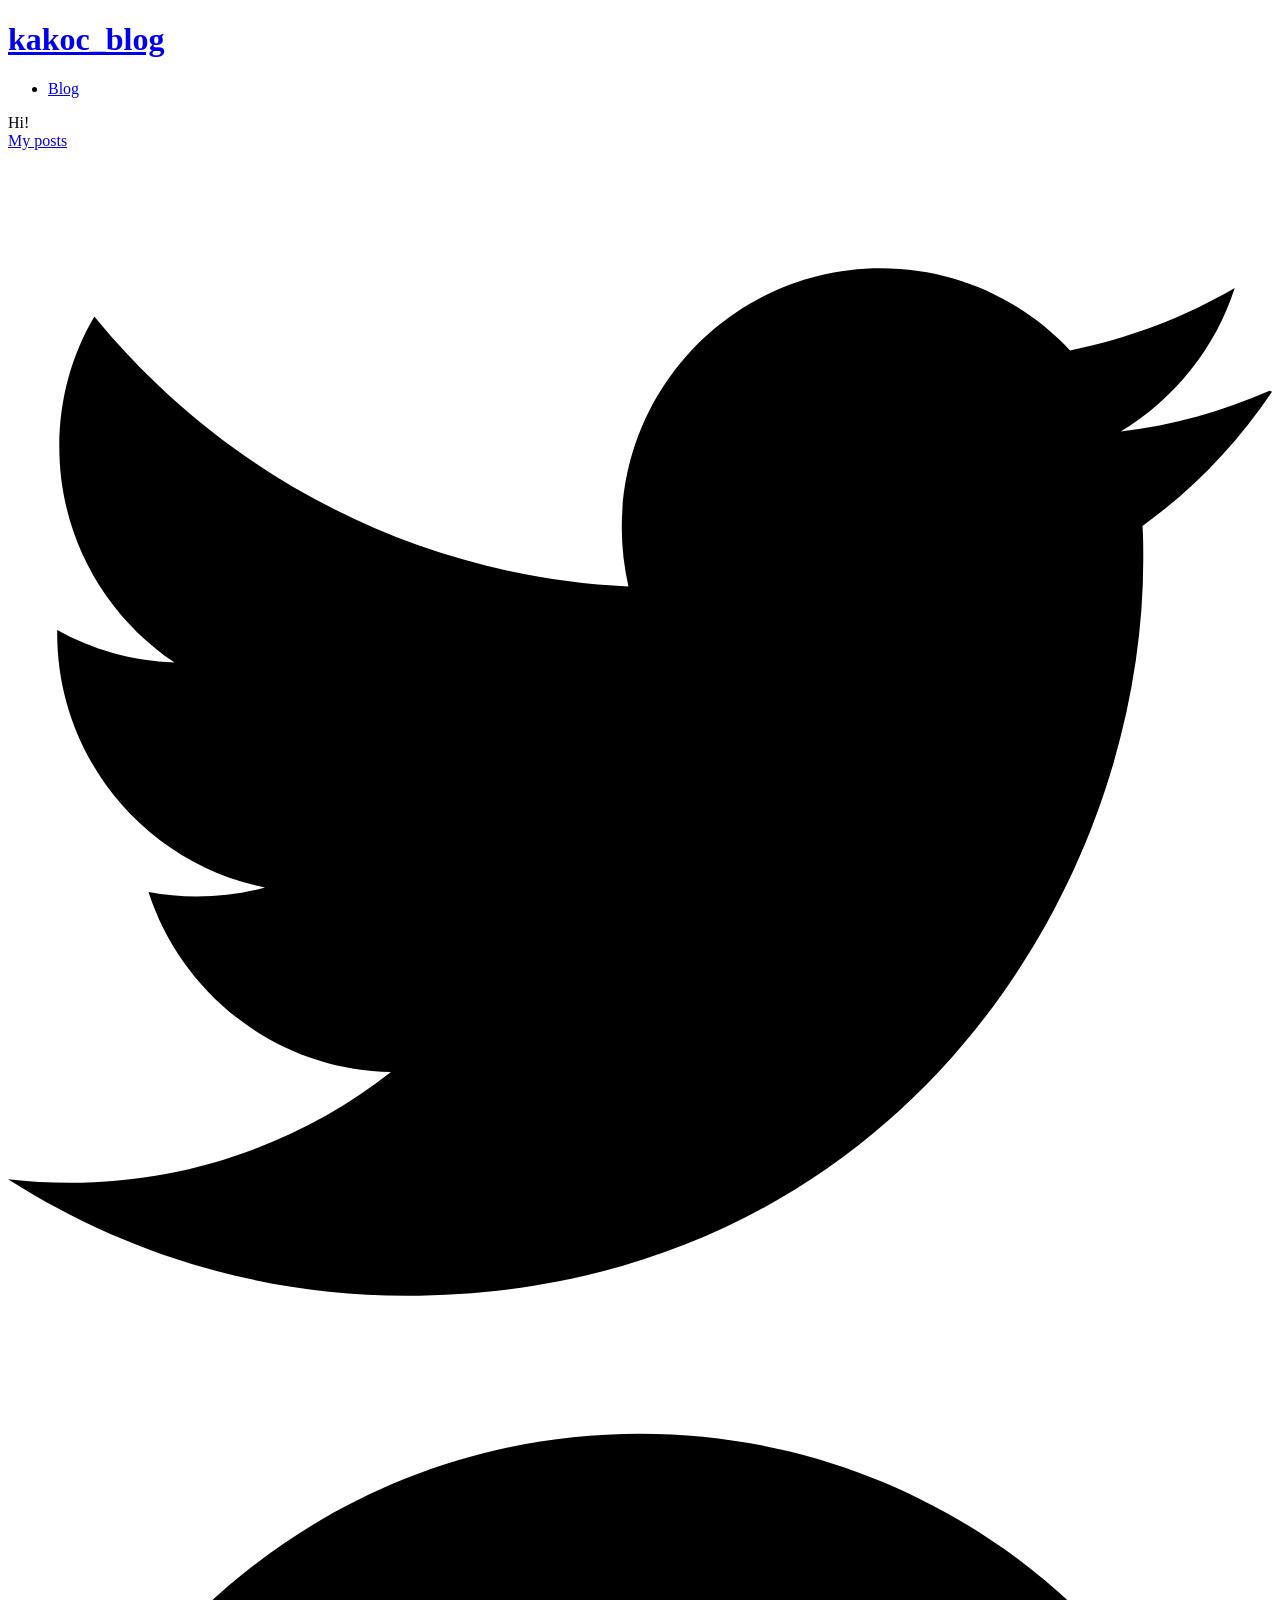
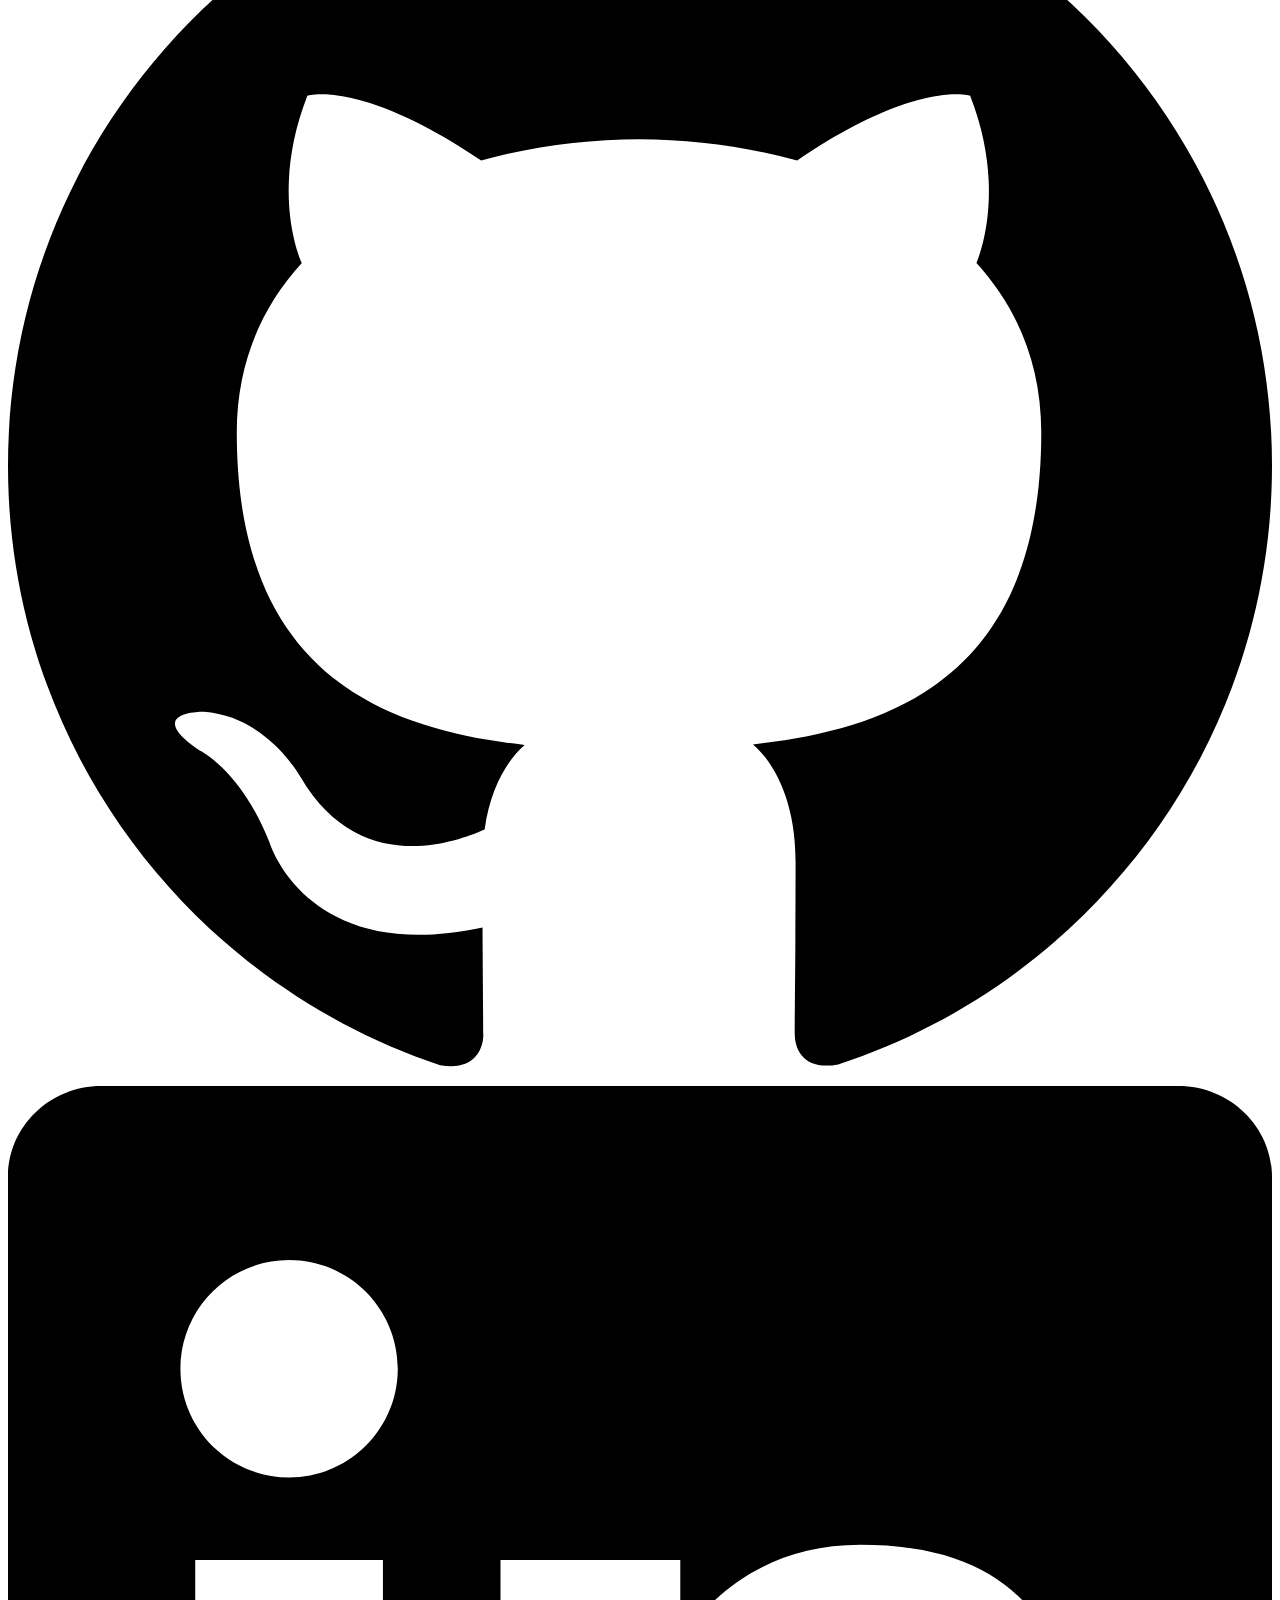
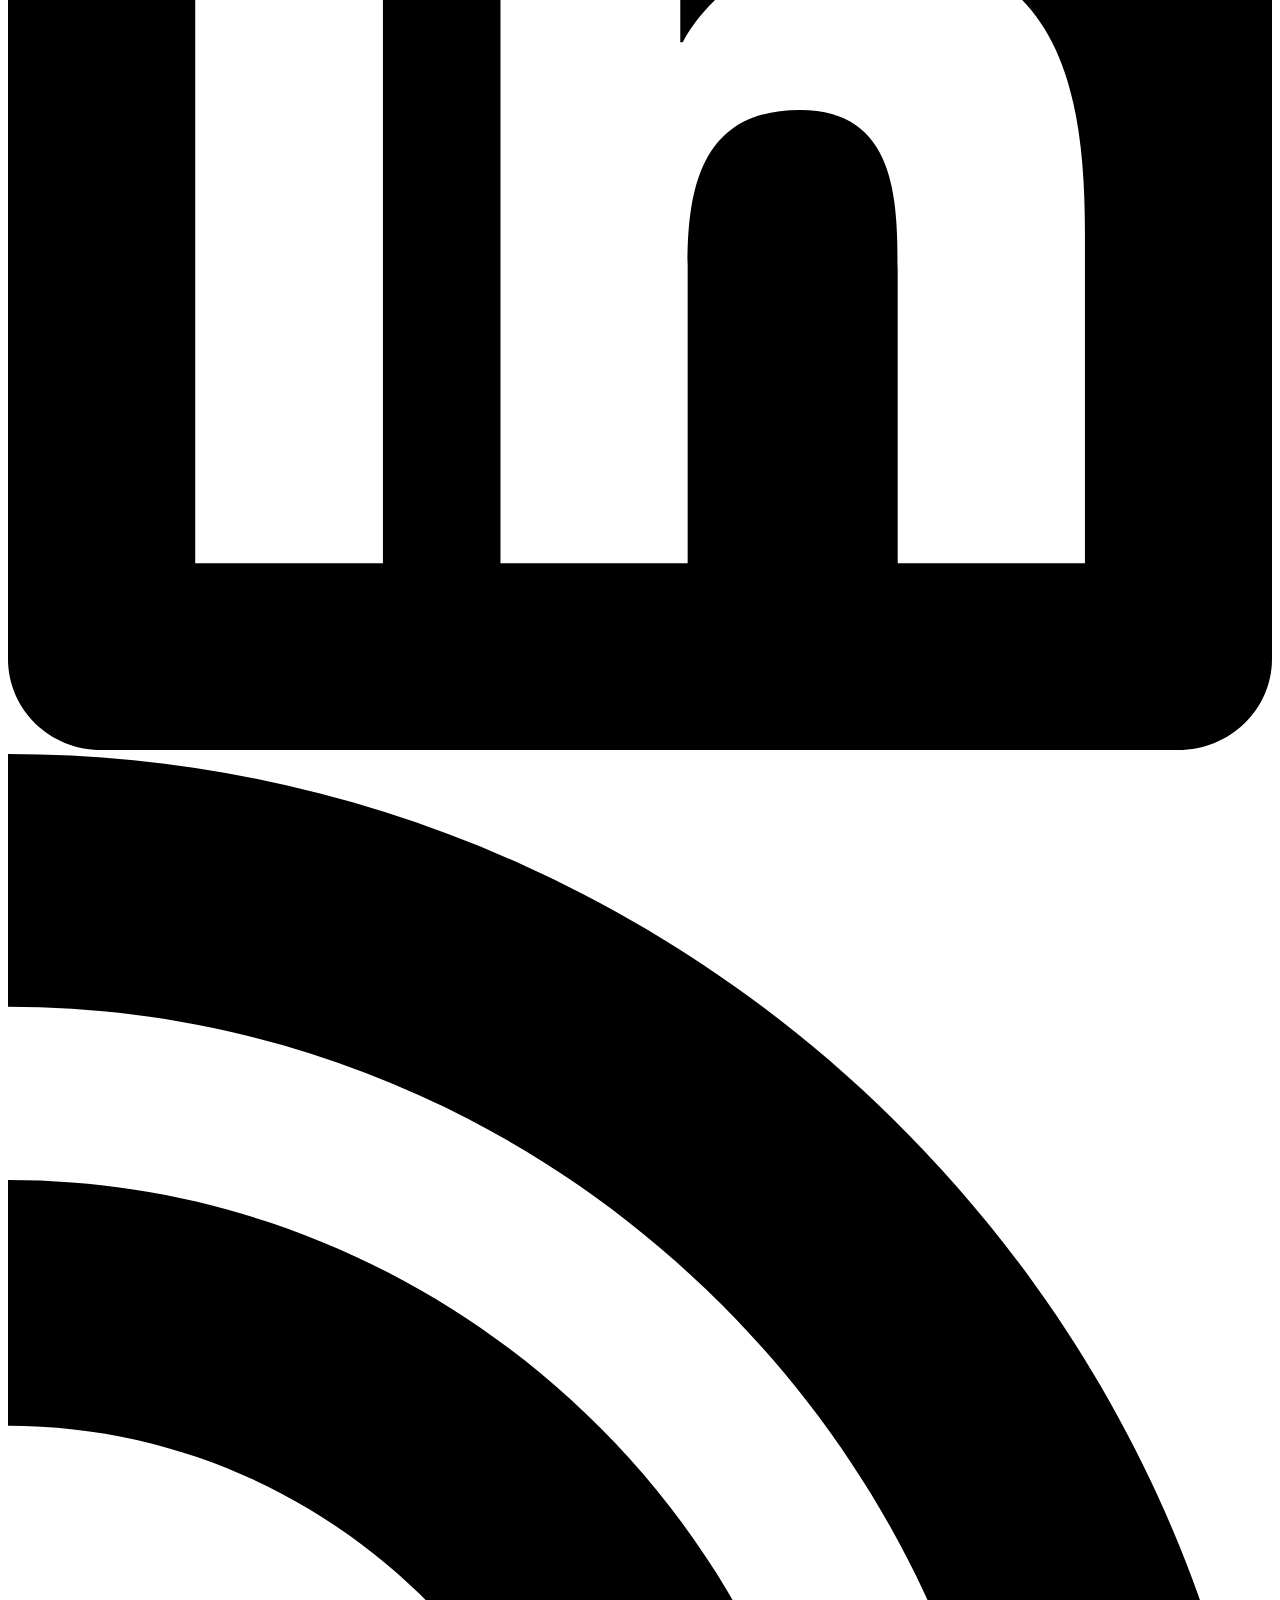
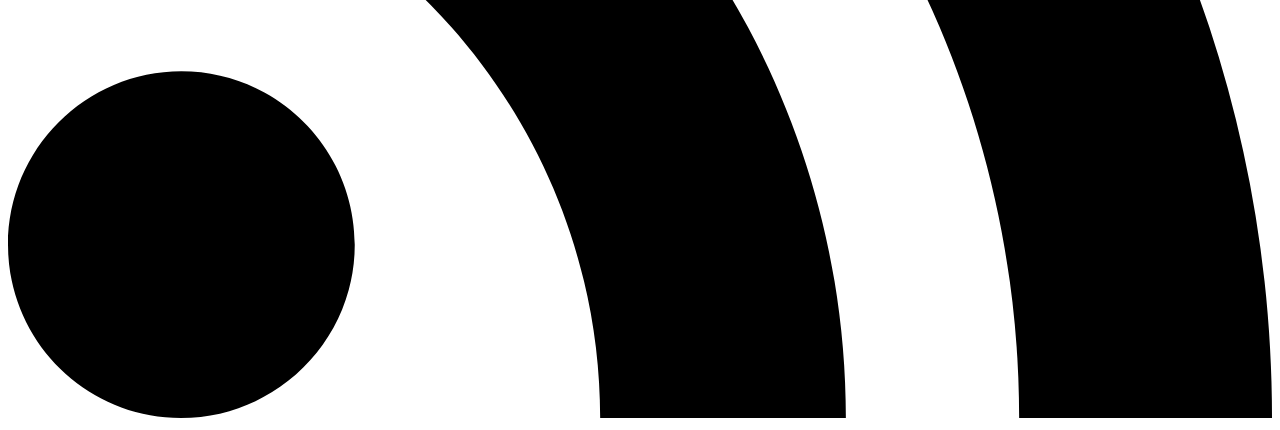
<file: index.html>
<!DOCTYPE html>
<html lang="en-gb">
    <head>
      <meta charset="UTF-8">
      <meta name="apple-mobile-web-app-capable" content="yes">
      <meta name="viewport" content="width=device-width, initial-scale=1">
      <meta name="description" content="Konstantin Matsiushonak's homepage">
      <meta name="author" content="Konstantin Matsiushonak">
      <title>Konstantin Matsiushonak: a journey into programming</title>
      <link rel="stylesheet" href="https://kakoc.blog/site.css" />
      <link rel="shortcut icon" type="image/png" href="https://kakoc.blog/favicon.ico"/>
      <link href="https://kakoc.blog/rss.xml" rel="feed" type="application/rss+xml" title="Konstantin Matsiushonak: a journey into programming" />
        <!-- <script> -->
        <!--   (function(i,s,o,g,r,a,m){i['GoogleAnalyticsObject']=r;i[r]=i[r]||function(){ -->
        <!--   (i[r].q=i[r].q||[]).push(arguments)},i[r].l=1*new Date();a=s.createElement(o), -->
        <!--   m=s.getElementsByTagName(o)[0];a.async=1;a.src=g;m.parentNode.insertBefore(a,m) -->
        <!--   })(window,document,'script','https://www.google-analytics.com/analytics.js','ga'); -->

        <!--   ga('create', 'UA-43335571-2', 'auto'); -->
        <!--   ga('send', 'pageview'); -->
        <!-- </script> -->
    </head>

    <header id="header">
        <h1 class="logo"><a href="/">kakoc_blog</a></h1>
        <ul>
            <li><a href="/blog/">Blog</a></li>
        </ul>
    </header>

    <div id="content">
        
            <div class="intro">
	      Hi!
	      <br />
	    <a href="/blog/">My posts</a>
                <div class="social">
                    <a href="https://twitter.com/koc_kakoc" target="_blank">
                        <svg aria-labelledby="simpleicons-twitter-icon" role="img" viewBox="0 0 24 24" xmlns="http://www.w3.org/2000/svg"><title id="simpleicons-twitter-icon">Twitter icon</title><path d="M23.954 4.569c-.885.389-1.83.654-2.825.775 1.014-.611 1.794-1.574 2.163-2.723-.951.555-2.005.959-3.127 1.184-.896-.959-2.173-1.559-3.591-1.559-2.717 0-4.92 2.203-4.92 4.917 0 .39.045.765.127 1.124C7.691 8.094 4.066 6.13 1.64 3.161c-.427.722-.666 1.561-.666 2.475 0 1.71.87 3.213 2.188 4.096-.807-.026-1.566-.248-2.228-.616v.061c0 2.385 1.693 4.374 3.946 4.827-.413.111-.849.171-1.296.171-.314 0-.615-.03-.916-.086.631 1.953 2.445 3.377 4.604 3.417-1.68 1.319-3.809 2.105-6.102 2.105-.39 0-.779-.023-1.17-.067 2.189 1.394 4.768 2.209 7.557 2.209 9.054 0 13.999-7.496 13.999-13.986 0-.209 0-.42-.015-.63.961-.689 1.8-1.56 2.46-2.548l-.047-.02z"/></svg>                    </a>
                    <a href="https://github.com/kakoc" target="_blank">
                        <svg aria-labelledby="simpleicons-github-icon" role="img" viewBox="0 0 24 24" xmlns="http://www.w3.org/2000/svg"><title id="simpleicons-github-icon">GitHub icon</title><path d="M12 .297c-6.63 0-12 5.373-12 12 0 5.303 3.438 9.8 8.205 11.385.6.113.82-.258.82-.577 0-.285-.01-1.04-.015-2.04-3.338.724-4.042-1.61-4.042-1.61C4.422 18.07 3.633 17.7 3.633 17.7c-1.087-.744.084-.729.084-.729 1.205.084 1.838 1.236 1.838 1.236 1.07 1.835 2.809 1.305 3.495.998.108-.776.417-1.305.76-1.605-2.665-.3-5.466-1.332-5.466-5.93 0-1.31.465-2.38 1.235-3.22-.135-.303-.54-1.523.105-3.176 0 0 1.005-.322 3.3 1.23.96-.267 1.98-.399 3-.405 1.02.006 2.04.138 3 .405 2.28-1.552 3.285-1.23 3.285-1.23.645 1.653.24 2.873.12 3.176.765.84 1.23 1.91 1.23 3.22 0 4.61-2.805 5.625-5.475 5.92.42.36.81 1.096.81 2.22 0 1.606-.015 2.896-.015 3.286 0 .315.21.69.825.57C20.565 22.092 24 17.592 24 12.297c0-6.627-5.373-12-12-12"/></svg>
                    </a>
                    <a href="https://www.linkedin.com/in/konstantin-matsiushonak" target="_blank">
                        <svg aria-labelledby="simpleicons-linkedin-icon" role="img" viewBox="0 0 24 24" xmlns="http://www.w3.org/2000/svg"><title id="simpleicons-linkedin-icon">LinkedIn icon</title><path d="M20.447 20.452h-3.554v-5.569c0-1.328-.027-3.037-1.852-3.037-1.853 0-2.136 1.445-2.136 2.939v5.667H9.351V9h3.414v1.561h.046c.477-.9 1.637-1.85 3.37-1.85 3.601 0 4.267 2.37 4.267 5.455v6.286zM5.337 7.433c-1.144 0-2.063-.926-2.063-2.065 0-1.138.92-2.063 2.063-2.063 1.14 0 2.064.925 2.064 2.063 0 1.139-.925 2.065-2.064 2.065zm1.782 13.019H3.555V9h3.564v11.452zM22.225 0H1.771C.792 0 0 .774 0 1.729v20.542C0 23.227.792 24 1.771 24h20.451C23.2 24 24 23.227 24 22.271V1.729C24 .774 23.2 0 22.222 0h.003z"/></svg>
                    </a>
		    <a href="https://kakoc.blog/rss.xml" target="_blank">
                        <svg aria-labelledby="simpleicons-rss-icon" role="img" viewBox="0 0 24 24" xmlns="http://www.w3.org/2000/svg"><title id="simpleicons-rss-icon">RSS icon</title><path d="M19.199 24C19.199 13.467 10.533 4.8 0 4.8V0c13.165 0 24 10.835 24 24h-4.801zM3.291 17.415c1.814 0 3.293 1.479 3.293 3.295 0 1.813-1.485 3.29-3.301 3.29C1.47 24 0 22.526 0 20.71s1.475-3.294 3.291-3.295zM15.909 24h-4.665c0-6.169-5.075-11.245-11.244-11.245V8.09c8.727 0 15.909 7.184 15.909 15.91z"/></svg>
                    </a>
                </div>
            </div>
        
    </div>

  <body>
  </body>
</html>
</file>
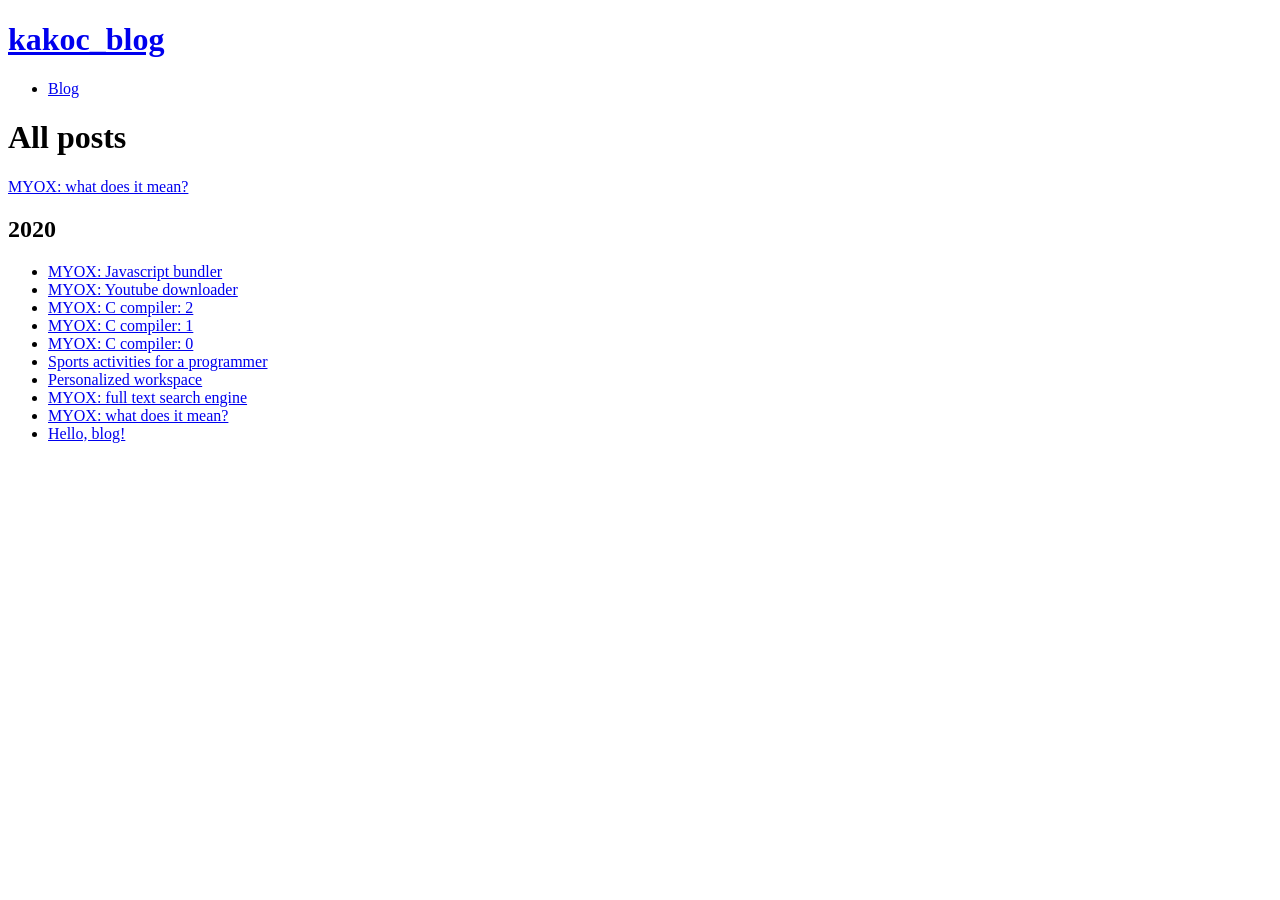
<file: blog/index.html>
<!DOCTYPE html>
<html lang="en-gb">
    <head>
      <meta charset="UTF-8">
      <meta name="apple-mobile-web-app-capable" content="yes">
      <meta name="viewport" content="width=device-width, initial-scale=1">
      <meta name="description" content="kakoc blog">
      <meta name="author" content="Konstantin Matsiushonak">
      <title>Konstantin Matsiushonak: a journey into programming</title>
      <link rel="stylesheet" href="https://kakoc.blog/site.css" />
      <link rel="shortcut icon" type="image/png" href="https://kakoc.blog/favicon.ico"/>
      <link href="https://kakoc.blog/rss.xml" rel="feed" type="application/rss+xml" title="Konstantin Matsiushonak: a journey into programming" />
        <!-- <script> -->
        <!--   (function(i,s,o,g,r,a,m){i['GoogleAnalyticsObject']=r;i[r]=i[r]||function(){ -->
        <!--   (i[r].q=i[r].q||[]).push(arguments)},i[r].l=1*new Date();a=s.createElement(o), -->
        <!--   m=s.getElementsByTagName(o)[0];a.async=1;a.src=g;m.parentNode.insertBefore(a,m) -->
        <!--   })(window,document,'script','https://www.google-analytics.com/analytics.js','ga'); -->

        <!--   ga('create', 'UA-43335571-2', 'auto'); -->
        <!--   ga('send', 'pageview'); -->
        <!-- </script> -->
    </head>

    <header id="header">
        <h1 class="logo"><a href="/">kakoc_blog</a></h1>
        <ul>
            <li><a href="/blog/">Blog</a></li>
        </ul>
    </header>

    <div id="content">
        
    <div class="post-list">
        <h1>All posts</h1>
	<a href="/blog/myox">MYOX: what does it mean?</a>

        
            <h2>2020</h2>

            <ul>
            
                <li><a href="https:&#x2F;&#x2F;kakoc.blog&#x2F;blog&#x2F;myox-js-bundler&#x2F;">MYOX: Javascript bundler</a></li>
            
                <li><a href="https:&#x2F;&#x2F;kakoc.blog&#x2F;blog&#x2F;myox-youtube-downloader&#x2F;">MYOX: Youtube downloader</a></li>
            
                <li><a href="https:&#x2F;&#x2F;kakoc.blog&#x2F;blog&#x2F;myox-c-compiler-2&#x2F;">MYOX: C compiler: 2</a></li>
            
                <li><a href="https:&#x2F;&#x2F;kakoc.blog&#x2F;blog&#x2F;myox-c-compiler-1&#x2F;">MYOX: C compiler: 1</a></li>
            
                <li><a href="https:&#x2F;&#x2F;kakoc.blog&#x2F;blog&#x2F;myox-c-compiler-0&#x2F;">MYOX: C compiler: 0</a></li>
            
                <li><a href="https:&#x2F;&#x2F;kakoc.blog&#x2F;blog&#x2F;sports-activities&#x2F;">Sports activities for a programmer</a></li>
            
                <li><a href="https:&#x2F;&#x2F;kakoc.blog&#x2F;blog&#x2F;personalization&#x2F;">Personalized workspace</a></li>
            
                <li><a href="https:&#x2F;&#x2F;kakoc.blog&#x2F;blog&#x2F;myox-ftse&#x2F;">MYOX: full text search engine</a></li>
            
                <li><a href="https:&#x2F;&#x2F;kakoc.blog&#x2F;blog&#x2F;myox&#x2F;">MYOX: what does it mean?</a></li>
            
                <li><a href="https:&#x2F;&#x2F;kakoc.blog&#x2F;blog&#x2F;hello-blog&#x2F;">Hello, blog!</a></li>
            
            </ul>
        
    </div>

    </div>

  <body>
  </body>
</html>
</file>
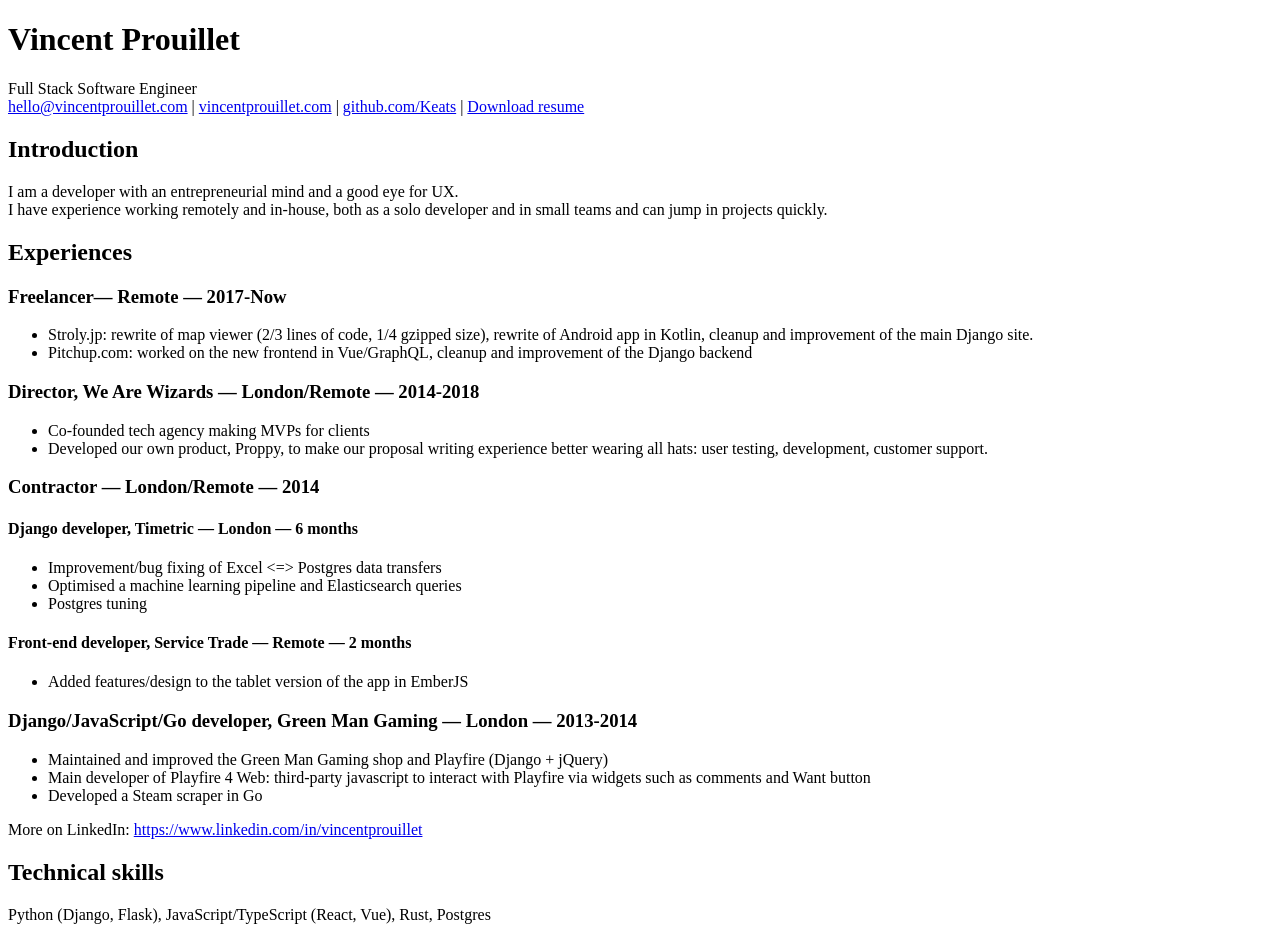
<file: resume/index.html>
<!DOCTYPE html>
<html lang="en-gb">
    <head>
      <meta charset="UTF-8">
      <meta name="apple-mobile-web-app-capable" content="yes">
      <meta name="viewport" content="width=device-width, initial-scale=1">
      <meta name="description" content="Vincent Prouillet resume">
      <link href="https://fonts.googleapis.com/css?family=Fira+Mono" rel="stylesheet">
      <title>Vincent Prouillet</title>
      <link rel="stylesheet" href="https:&#x2F;&#x2F;kakoc.blog&#x2F;resume.css" />
    </head>
  <body>
    <div class="container meta">
        <h1>Vincent Prouillet</h1>
        <div class="tagline">Full Stack Software Engineer</div>
        <div class="contact">
            <a href="mailto:hello@vincentprouillet.com">hello@vincentprouillet.com</a> |
            <a href="https://www.vincentprouillet.com">vincentprouillet.com</a> |
            <a href="http://github.com/Keats">github.com/Keats</a> <span class="download-resume">
            | <a href="https:&#x2F;&#x2F;kakoc.blog&#x2F;VincentProuillet.pdf">Download resume</a>
            </span>

        </div>
    </div>

    <div class="container intro">
        <h2>Introduction</h2>
        <p>
            I am a developer with an entrepreneurial mind and a good eye for UX.<br>
            I have experience working remotely and in-house, both as a solo developer and in small teams and can
            jump in projects quickly.
        </p>
    </div>

    <div class="container experiences">
        <h2>Experiences</h2>

        <div class="timeline">
            <div class="work">
                <div class="work__dot"></div>
                <h3>Freelancer<span class="work__info">— Remote — 2017-Now</span></h3>
                <ul>
                    <li>
                        Stroly.jp: rewrite of map viewer (2/3 lines of code, 1/4 gzipped size), rewrite of Android app in Kotlin,
                        cleanup and improvement of the main Django site.
                    </li>
                    <li>
                        Pitchup.com: worked on the new frontend in Vue/GraphQL, cleanup and improvement of the Django backend
                    </li>
                </ul>
            </div>


            <div class="work">
                <div class="work__dot"></div>
                <h3>Director, We Are Wizards <span class="work__info">— London/Remote — 2014-2018</span></h3>
                <ul>
                    <li>Co-founded tech agency making MVPs for clients</li>
                    <li>
                        Developed our own product, Proppy, to make our proposal
                        writing experience better wearing all hats: user testing, development, customer support.
                    </li>
                </ul>
            </div>

            <div class="work">
                <div class="work__dot"></div>
                <h3>Contractor <span class="work__info">— London/Remote — 2014</span></h3>
                <h4>Django developer, Timetric — London — 6 months</h4>
                <ul>
                    <li>Improvement/bug fixing of Excel <=> Postgres data transfers</li>
                    <li>Optimised a machine learning pipeline and Elasticsearch queries</li>
                    <li>Postgres tuning</li>
                </ul>

                <h4>Front-end developer, Service Trade — Remote — 2 months</h4>
                <ul>
                    <li>Added features/design to the tablet version of the app in EmberJS</li>
                </ul>
            </div>

            <div class="work work--last">
                <div class="work__dot"></div>
                <h3>Django/JavaScript/Go developer, Green Man Gaming <span class="work__info">— London — 2013-2014</span></h3>
                <ul>
                    <li>Maintained and improved the Green Man Gaming shop and Playfire (Django + jQuery)</li>
                    <li>
                        Main developer of Playfire 4 Web: third-party javascript to interact with
Playfire via widgets such as comments and Want button
                    </li>
                    <li>Developed a Steam scraper in Go</li>
                </ul>
            </div>
        </div>

        <div class="container more">
            More on LinkedIn: <a href="https://www.linkedin.com/in/vincentprouillet">https://www.linkedin.com/in/vincentprouillet</a>
        </div>

        <div class="container skills">
            <h2>Technical skills</h2>
            <p>Python (Django, Flask), JavaScript/TypeScript (React, Vue), Rust, Postgres</p>
        </div>
    </div>
  </body>
</html>
</file>
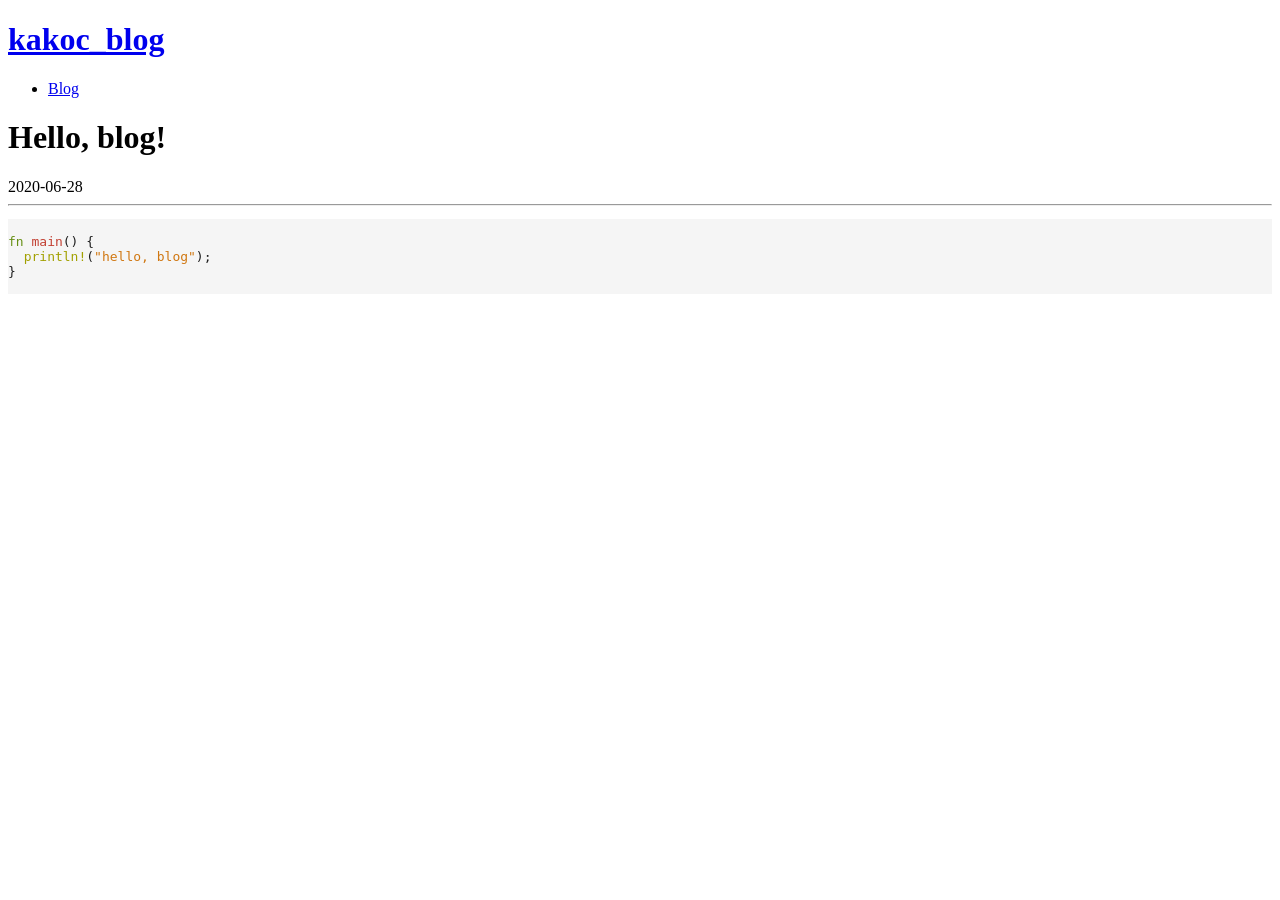
<file: blog/hello-blog/index.html>
<!DOCTYPE html>
<html lang="en-gb">
    <head>
      <meta charset="UTF-8">
      <meta name="apple-mobile-web-app-capable" content="yes">
      <meta name="viewport" content="width=device-width, initial-scale=1">
      <meta name="description" content="
    Initial post
">
      <meta name="author" content="Konstantin Matsiushonak">
      <title>Konstantin Matsiushonak: a journey into programming</title>
      <link rel="stylesheet" href="https://kakoc.blog/site.css" />
      <link rel="shortcut icon" type="image/png" href="https://kakoc.blog/favicon.ico"/>
      <link href="https://kakoc.blog/rss.xml" rel="feed" type="application/rss+xml" title="Konstantin Matsiushonak: a journey into programming" />
        <!-- <script> -->
        <!--   (function(i,s,o,g,r,a,m){i['GoogleAnalyticsObject']=r;i[r]=i[r]||function(){ -->
        <!--   (i[r].q=i[r].q||[]).push(arguments)},i[r].l=1*new Date();a=s.createElement(o), -->
        <!--   m=s.getElementsByTagName(o)[0];a.async=1;a.src=g;m.parentNode.insertBefore(a,m) -->
        <!--   })(window,document,'script','https://www.google-analytics.com/analytics.js','ga'); -->

        <!--   ga('create', 'UA-43335571-2', 'auto'); -->
        <!--   ga('send', 'pageview'); -->
        <!-- </script> -->
    </head>

    <header id="header">
        <h1 class="logo"><a href="/">kakoc_blog</a></h1>
        <ul>
            <li><a href="/blog/">Blog</a></li>
        </ul>
    </header>

    <div id="content">
        
    <div class="post">
        <div class="post__title">
            <h1>Hello, blog!</h1>
            <div class="post__meta">
                2020-06-28
                
            </div>
            <hr />
        </div>

        <div class="post__body">
            <pre data-lang="rust" style="background-color:#f5f5f5;color:#1f1f1f;" class="language-rust "><code class="language-rust" data-lang="rust"><span>
</span><span style="color:#668f14;">fn </span><span style="color:#c23f31;">main</span><span>() {
</span><span>  </span><span style="color:#a2a001;">println!</span><span>(</span><span style="color:#d07711;">&quot;hello, blog&quot;</span><span>);
</span><span>}
</span><span>
</span></code></pre>

        </div>
    </div>

    </div>

  <body>
  </body>
</html>
</file>
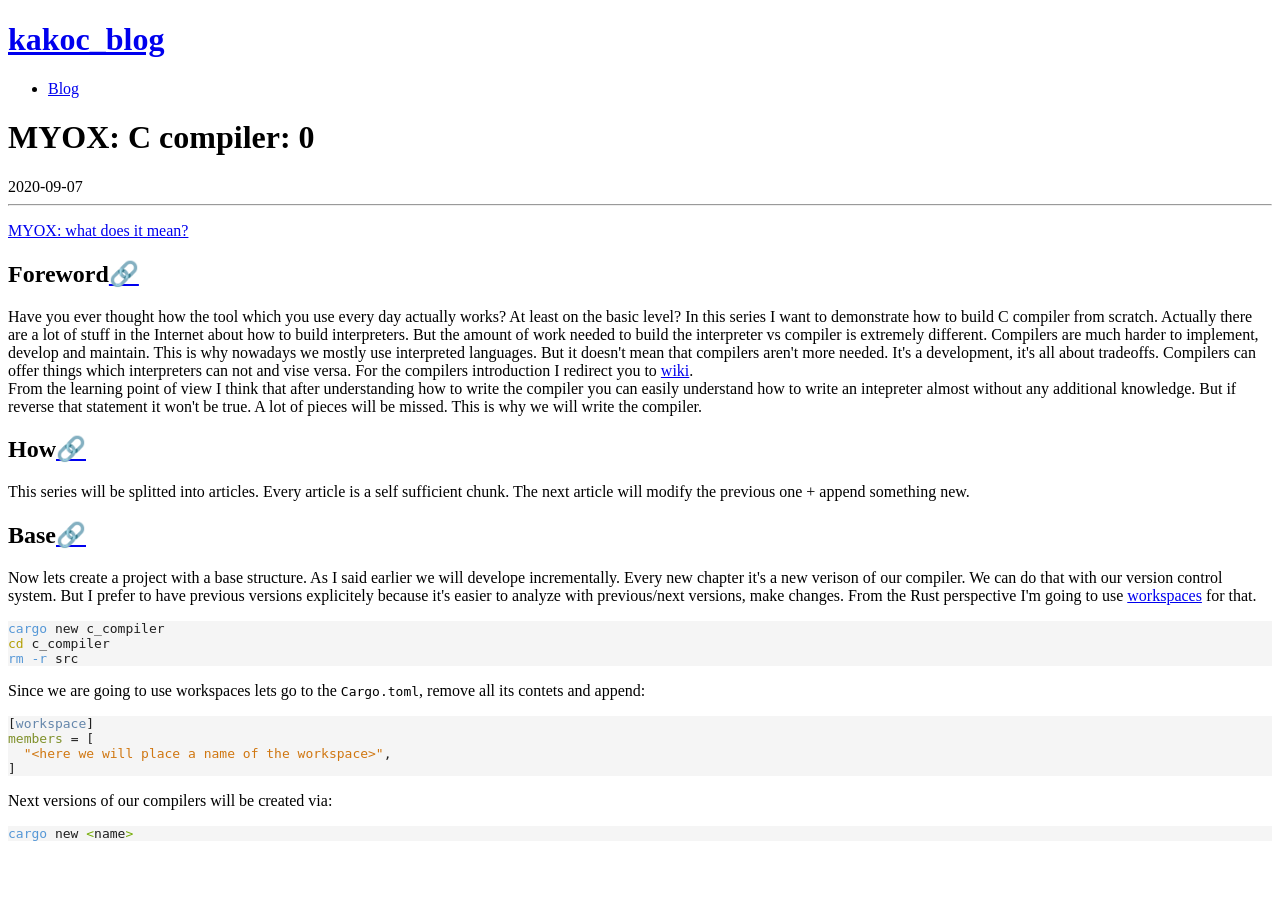
<file: blog/myox-c-compiler-0/index.html>
<!DOCTYPE html>
<html lang="en-gb">
    <head>
      <meta charset="UTF-8">
      <meta name="apple-mobile-web-app-capable" content="yes">
      <meta name="viewport" content="width=device-width, initial-scale=1">
      <meta name="description" content="
    Lets implement C compiler from scratch with Rust
">
      <meta name="author" content="Konstantin Matsiushonak">
      <title>Konstantin Matsiushonak: a journey into programming</title>
      <link rel="stylesheet" href="https://kakoc.blog/site.css" />
      <link rel="shortcut icon" type="image/png" href="https://kakoc.blog/favicon.ico"/>
      <link href="https://kakoc.blog/rss.xml" rel="feed" type="application/rss+xml" title="Konstantin Matsiushonak: a journey into programming" />
        <!-- <script> -->
        <!--   (function(i,s,o,g,r,a,m){i['GoogleAnalyticsObject']=r;i[r]=i[r]||function(){ -->
        <!--   (i[r].q=i[r].q||[]).push(arguments)},i[r].l=1*new Date();a=s.createElement(o), -->
        <!--   m=s.getElementsByTagName(o)[0];a.async=1;a.src=g;m.parentNode.insertBefore(a,m) -->
        <!--   })(window,document,'script','https://www.google-analytics.com/analytics.js','ga'); -->

        <!--   ga('create', 'UA-43335571-2', 'auto'); -->
        <!--   ga('send', 'pageview'); -->
        <!-- </script> -->
    </head>

    <header id="header">
        <h1 class="logo"><a href="/">kakoc_blog</a></h1>
        <ul>
            <li><a href="/blog/">Blog</a></li>
        </ul>
    </header>

    <div id="content">
        
    <div class="post">
        <div class="post__title">
            <h1>MYOX: C compiler: 0</h1>
            <div class="post__meta">
                2020-09-07
                
            </div>
            <hr />
        </div>

        <div class="post__body">
            <p><a href="https://kakoc.blog/blog/myox/">MYOX: what does it mean?</a></p>
<h2 id="foreword">Foreword<a class="zola-anchor" href="#foreword" aria-label="Anchor link for: foreword">🔗</a></h2>
<p>Have you ever thought how the tool which you use every day actually works? At least on the basic level? In this series I want to demonstrate how to build C compiler from scratch. Actually there are a lot of stuff in the Internet about how to build interpreters. But the amount of work needed to build the interpreter vs compiler is extremely different. Compilers are much harder to implement, develop and maintain. This is why nowadays we mostly use interpreted languages. But it doesn't mean that compilers aren't more needed. It's a development, it's all about tradeoffs. Compilers can offer things which interpreters can not and vise versa. For the compilers introduction I redirect you to <a href="https://en.wikipedia.org/wiki/Compiler">wiki</a>.<br />
From the learning point of view I think that after understanding how to write the compiler you can easily understand how to write an intepreter almost without any additional knowledge. But if reverse that statement it won't be true. A lot of pieces will be missed. This is why we will write the compiler.</p>
<h2 id="how">How<a class="zola-anchor" href="#how" aria-label="Anchor link for: how">🔗</a></h2>
<p>This series will be splitted into articles. Every article is a self sufficient chunk. The next article will modify the previous one + append something new.</p>
<h2 id="base">Base<a class="zola-anchor" href="#base" aria-label="Anchor link for: base">🔗</a></h2>
<p>Now lets create a project with a base structure. As I said earlier we will develope incrementally. Every new chapter it's a new verison of our compiler. We can do that with our version control system. But I prefer to have previous versions explicitely because it's easier to analyze with previous/next versions, make changes. From the Rust perspective I'm going to use <a href="https://doc.rust-lang.org/book/ch14-03-cargo-workspaces.html">workspaces</a> for that.</p>
<pre data-lang="bash" style="background-color:#f5f5f5;color:#1f1f1f;" class="language-bash "><code class="language-bash" data-lang="bash"><span style="color:#5597d6;">cargo</span><span> new c_compiler
</span><span style="color:#b39f04;">cd</span><span> c_compiler
</span><span style="color:#5597d6;">rm -r</span><span> src
</span></code></pre>
<p>Since we are going to use workspaces lets go to the <code>Cargo.toml</code>, remove all its contets and append:</p>
<pre data-lang="toml" style="background-color:#f5f5f5;color:#1f1f1f;" class="language-toml "><code class="language-toml" data-lang="toml"><span>[</span><span style="color:#6486ab;">workspace</span><span>]
</span><span style="color:#7f902a;">members </span><span>= [
</span><span>  </span><span style="color:#d07711;">&quot;&lt;here we will place a name of the workspace&gt;&quot;</span><span>,
</span><span>]
</span></code></pre>
<p>Next versions of our compilers will be created via: </p>
<pre data-lang="bash" style="background-color:#f5f5f5;color:#1f1f1f;" class="language-bash "><code class="language-bash" data-lang="bash"><span style="color:#5597d6;">cargo</span><span> new </span><span style="color:#72ab00;">&lt;</span><span>name</span><span style="color:#72ab00;">&gt;
</span></code></pre>

        </div>
    </div>

    </div>

  <body>
  </body>
</html>
</file>
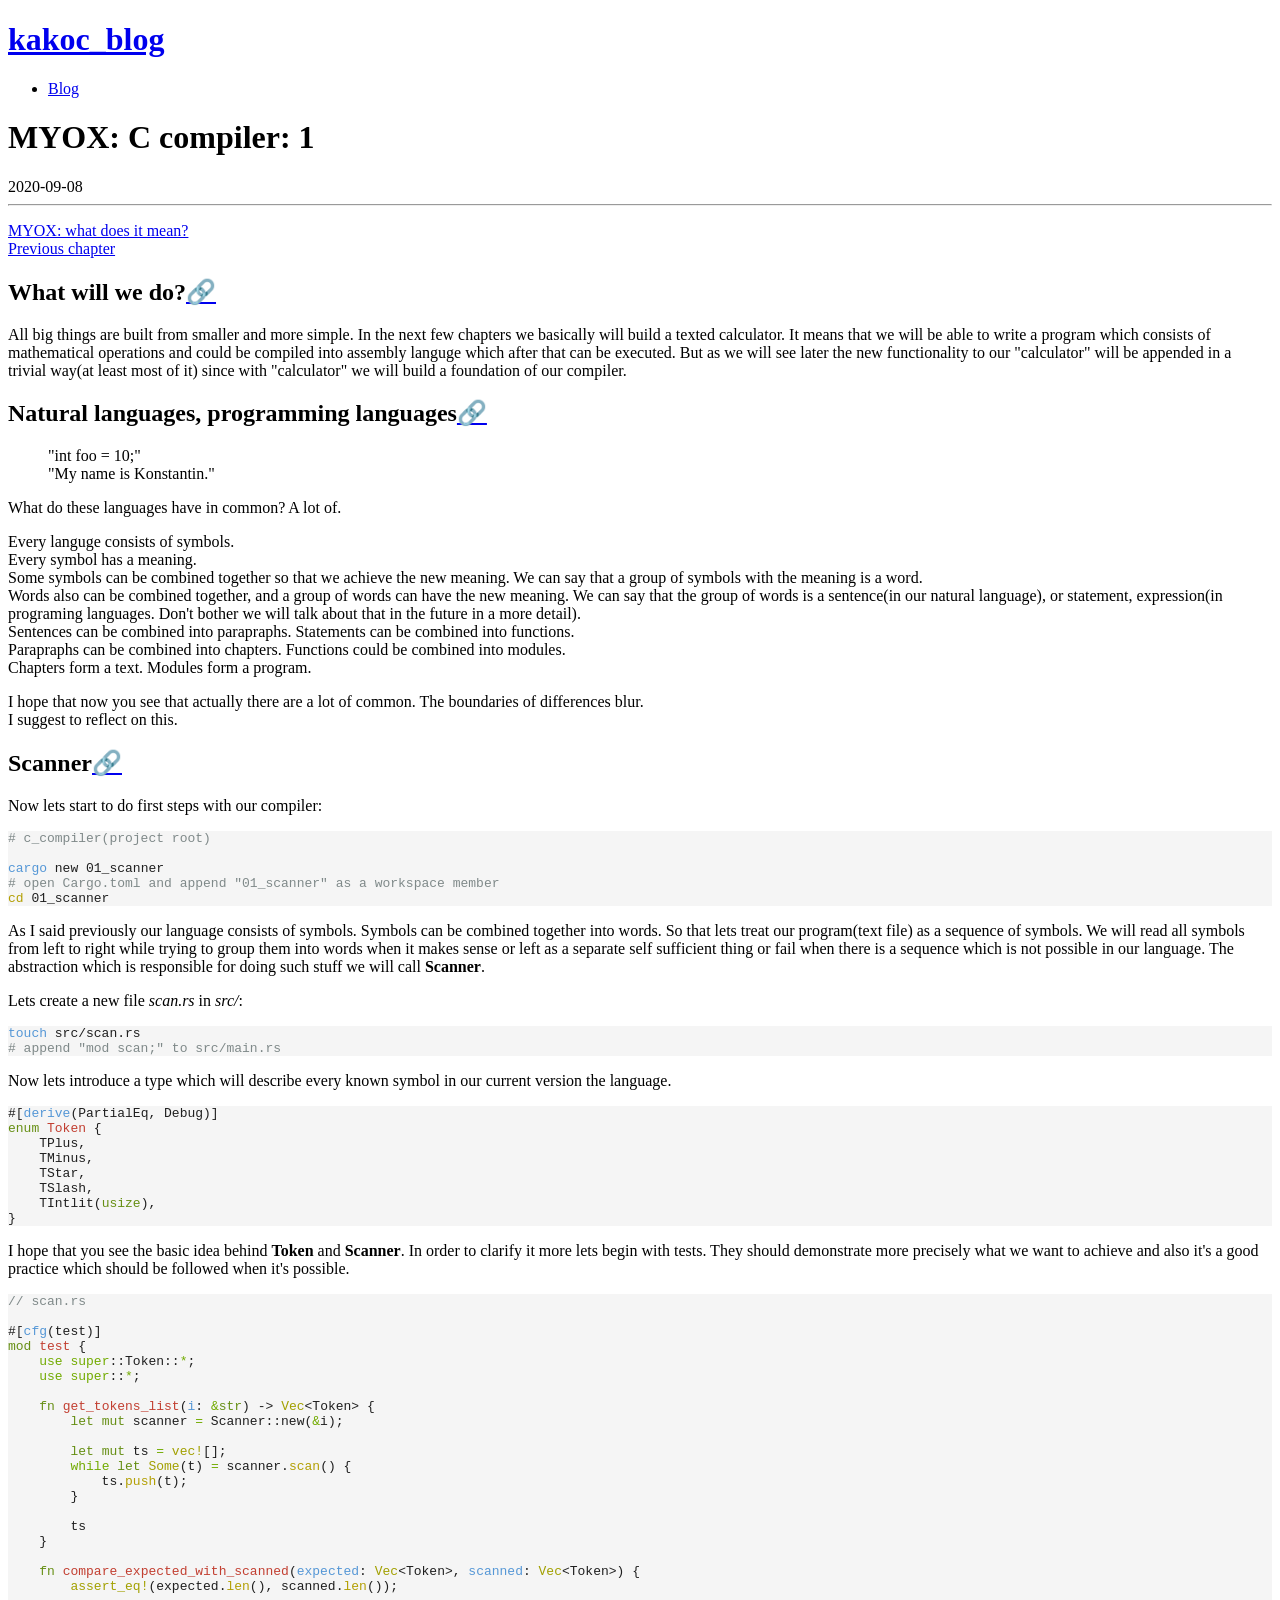
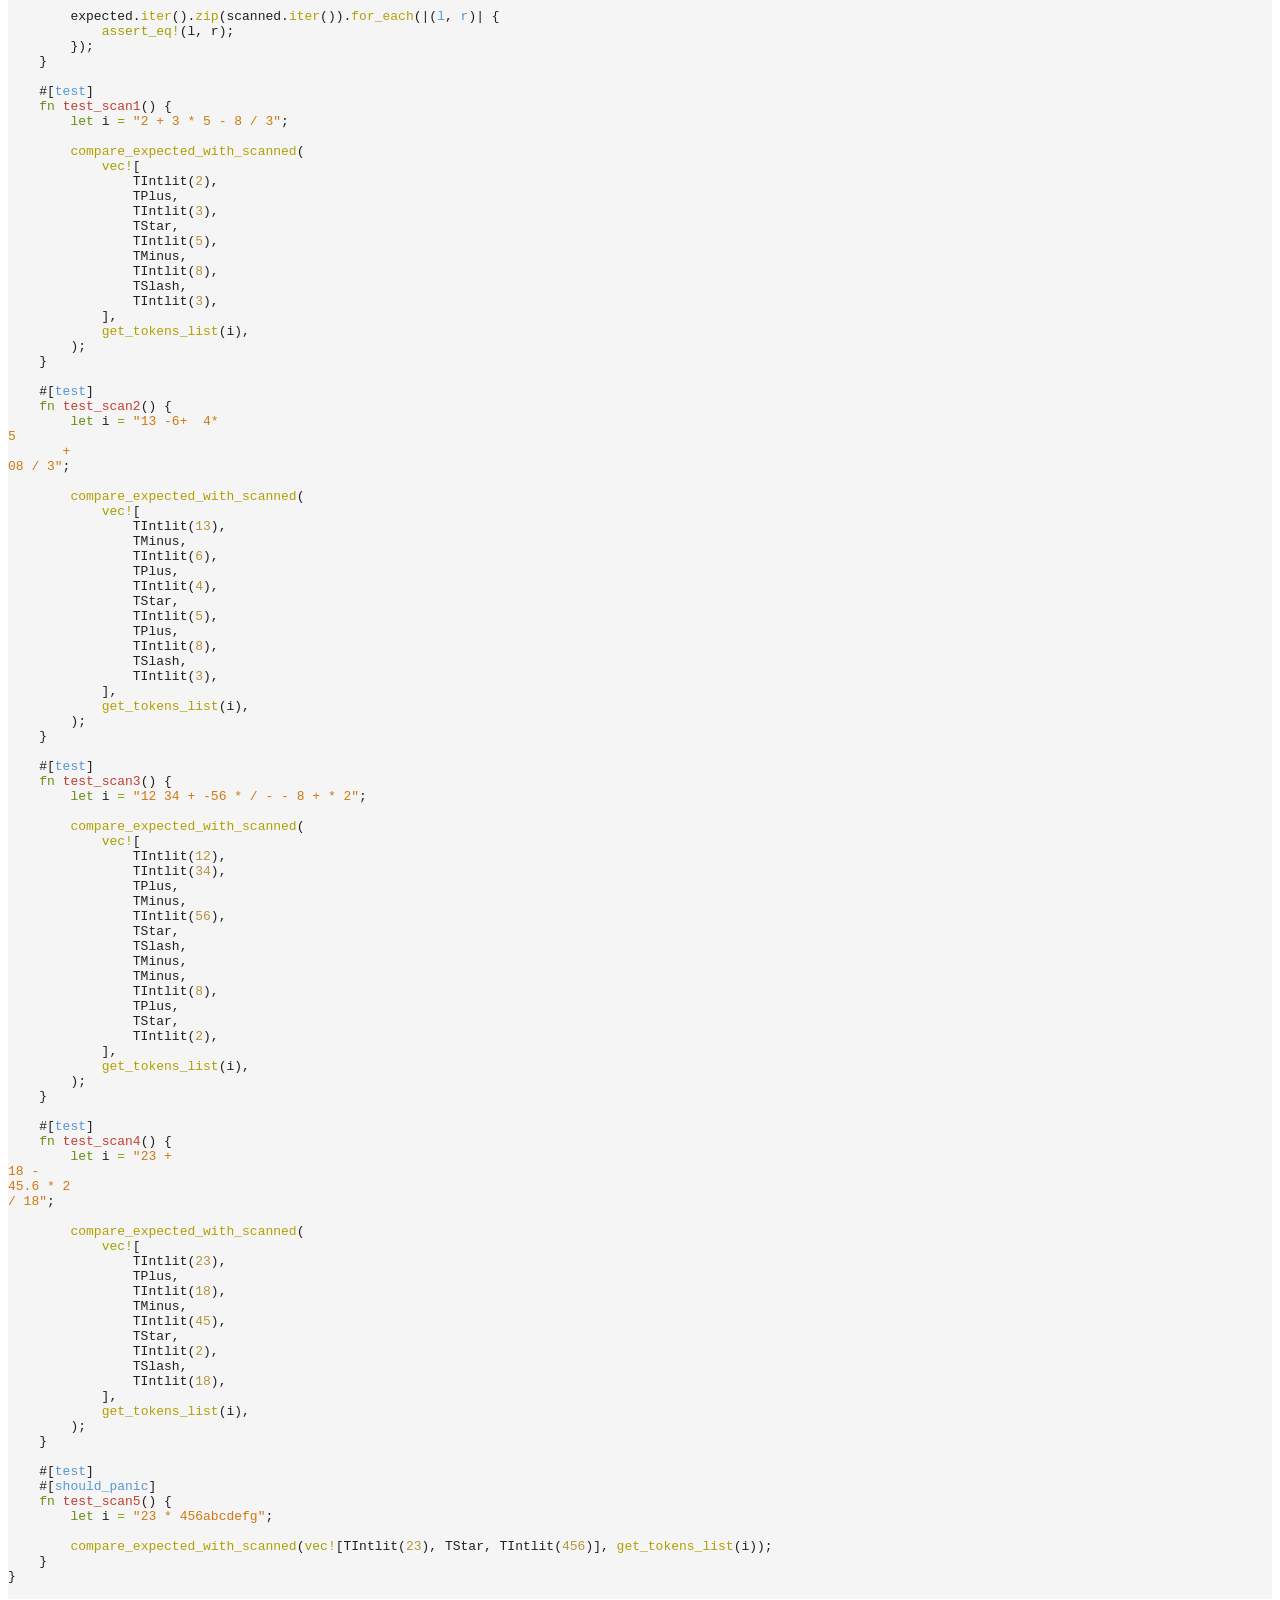
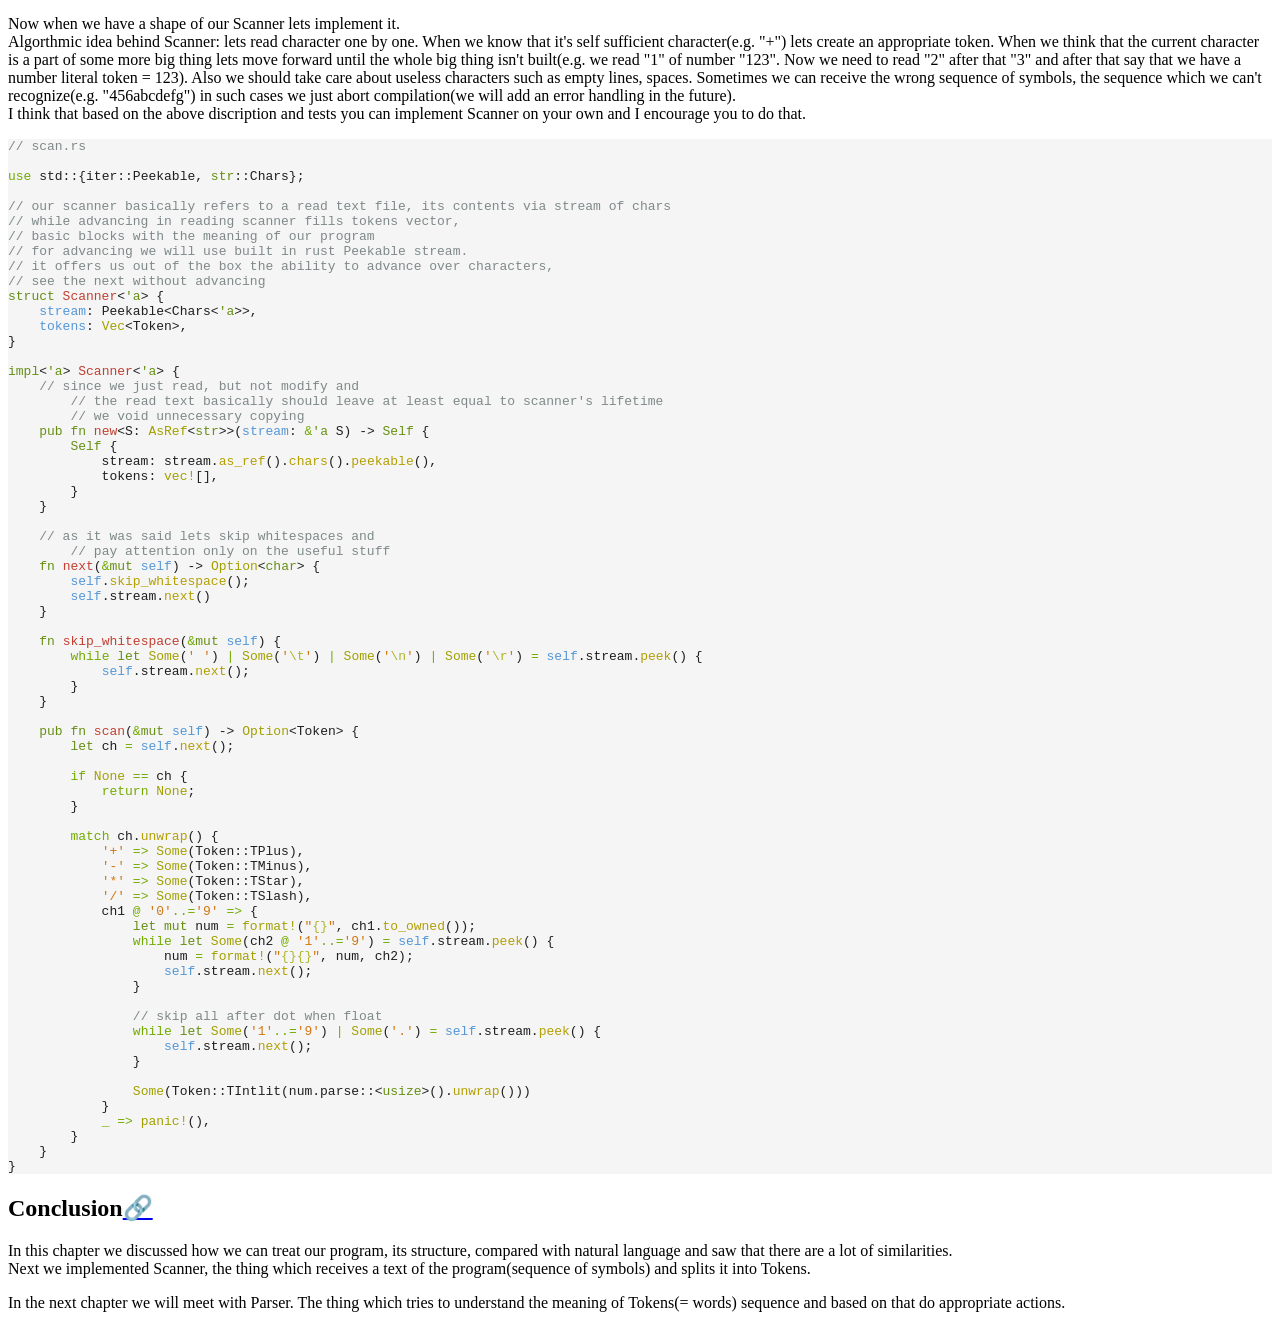
<file: blog/myox-c-compiler-1/index.html>
<!DOCTYPE html>
<html lang="en-gb">
    <head>
      <meta charset="UTF-8">
      <meta name="apple-mobile-web-app-capable" content="yes">
      <meta name="viewport" content="width=device-width, initial-scale=1">
      <meta name="description" content="
    Lets implement C compiler from scratch with Rust. Chapter 1
">
      <meta name="author" content="Konstantin Matsiushonak">
      <title>Konstantin Matsiushonak: a journey into programming</title>
      <link rel="stylesheet" href="https://kakoc.blog/site.css" />
      <link rel="shortcut icon" type="image/png" href="https://kakoc.blog/favicon.ico"/>
      <link href="https://kakoc.blog/rss.xml" rel="feed" type="application/rss+xml" title="Konstantin Matsiushonak: a journey into programming" />
        <!-- <script> -->
        <!--   (function(i,s,o,g,r,a,m){i['GoogleAnalyticsObject']=r;i[r]=i[r]||function(){ -->
        <!--   (i[r].q=i[r].q||[]).push(arguments)},i[r].l=1*new Date();a=s.createElement(o), -->
        <!--   m=s.getElementsByTagName(o)[0];a.async=1;a.src=g;m.parentNode.insertBefore(a,m) -->
        <!--   })(window,document,'script','https://www.google-analytics.com/analytics.js','ga'); -->

        <!--   ga('create', 'UA-43335571-2', 'auto'); -->
        <!--   ga('send', 'pageview'); -->
        <!-- </script> -->
    </head>

    <header id="header">
        <h1 class="logo"><a href="/">kakoc_blog</a></h1>
        <ul>
            <li><a href="/blog/">Blog</a></li>
        </ul>
    </header>

    <div id="content">
        
    <div class="post">
        <div class="post__title">
            <h1>MYOX: C compiler: 1</h1>
            <div class="post__meta">
                2020-09-08
                
            </div>
            <hr />
        </div>

        <div class="post__body">
            <p><a href="https://kakoc.blog/blog/myox/">MYOX: what does it mean?</a><br />
<a href="https://kakoc.blog/blog/myox-c-compiler-0/">Previous chapter</a></p>
<h2 id="what-will-we-do">What will we do?<a class="zola-anchor" href="#what-will-we-do" aria-label="Anchor link for: what-will-we-do">🔗</a></h2>
<p>All big things are built from smaller and more simple.
In the next few chapters we basically will build a texted calculator. It means that we will be able to write a program which consists of mathematical operations and could be compiled into assembly languge which after that can be executed.
But as we will see later the new functionality to our &quot;calculator&quot; will be appended in a trivial way(at least most of it) since with &quot;calculator&quot; we will build a foundation of our compiler.</p>
<h2 id="natural-languages-programming-languages">Natural languages, programming languages<a class="zola-anchor" href="#natural-languages-programming-languages" aria-label="Anchor link for: natural-languages-programming-languages">🔗</a></h2>
<blockquote>
<p>&quot;int foo = 10;&quot;<br />
&quot;My name is Konstantin.&quot;</p>
</blockquote>
<p>What do these languages have in common? A lot of.</p>
<p>Every languge consists of symbols.<br />
Every symbol has a meaning.<br />
Some symbols can be combined together so that we achieve the new meaning. We can say that a group of symbols with the meaning is a word.<br />
Words also can be combined together, and a group of words can have the new meaning. We can say that the group of words is a sentence(in our natural language), or statement, expression(in programing languages. Don't bother we will talk about that in the future in a more detail).<br />
Sentences can be combined into parapraphs. Statements can be combined into functions.<br />
Parapraphs can be combined into chapters. Functions could be combined into modules.<br />
Chapters form a text. Modules form a program.</p>
<p>I hope that now you see that actually there are a lot of common. The boundaries of differences blur.<br />
I suggest to reflect on this.</p>
<h2 id="scanner">Scanner<a class="zola-anchor" href="#scanner" aria-label="Anchor link for: scanner">🔗</a></h2>
<p>Now lets start to do first steps with our compiler:</p>
<pre data-lang="bash" style="background-color:#f5f5f5;color:#1f1f1f;" class="language-bash "><code class="language-bash" data-lang="bash"><span style="color:#7f8989;"># c_compiler(project root)
</span><span>
</span><span style="color:#5597d6;">cargo</span><span> new 01_scanner
</span><span style="color:#7f8989;"># open Cargo.toml and append &quot;01_scanner&quot; as a workspace member
</span><span style="color:#b39f04;">cd</span><span> 01_scanner
</span></code></pre>
<p>As I said previously our language consists of symbols. Symbols can be combined together into words. So that lets treat our program(text file) as a sequence of symbols. We will read all symbols from left to right while trying to group them into words when it makes sense or left as a separate self sufficient thing or fail when there is a sequence which is not possible in our language. The abstraction which is responsible for doing such stuff we will call <strong>Scanner</strong>.</p>
<p>Lets create a new file <em>scan.rs</em> in <em>src/</em>:</p>
<pre data-lang="bash" style="background-color:#f5f5f5;color:#1f1f1f;" class="language-bash "><code class="language-bash" data-lang="bash"><span style="color:#5597d6;">touch</span><span> src/scan.rs
</span><span style="color:#7f8989;"># append &quot;mod scan;&quot; to src/main.rs
</span></code></pre>
<p>Now lets introduce a type which will describe every known symbol in our current version the language.</p>
<pre data-lang="rust" style="background-color:#f5f5f5;color:#1f1f1f;" class="language-rust "><code class="language-rust" data-lang="rust"><span>#[</span><span style="color:#5597d6;">derive</span><span>(PartialEq, Debug)]
</span><span style="color:#668f14;">enum </span><span style="color:#c23f31;">Token </span><span>{
</span><span>    TPlus,
</span><span>    TMinus,
</span><span>    TStar,
</span><span>    TSlash,
</span><span>    TIntlit(</span><span style="color:#668f14;">usize</span><span>),
</span><span>}
</span></code></pre>
<p>I hope that you see the basic idea behind <strong>Token</strong> and <strong>Scanner</strong>. In order to clarify it more lets begin with tests. They should demonstrate more precisely what we want to achieve and also it's a good practice which should be followed when it's possible.</p>
<pre data-lang="rust" style="background-color:#f5f5f5;color:#1f1f1f;" class="language-rust "><code class="language-rust" data-lang="rust"><span style="color:#7f8989;">// scan.rs
</span><span>
</span><span>#[</span><span style="color:#5597d6;">cfg</span><span>(test)]
</span><span style="color:#668f14;">mod </span><span style="color:#c23f31;">test </span><span>{
</span><span>    </span><span style="color:#72ab00;">use super</span><span>::Token::</span><span style="color:#72ab00;">*</span><span>;
</span><span>    </span><span style="color:#72ab00;">use super</span><span>::</span><span style="color:#72ab00;">*</span><span>;
</span><span>
</span><span>    </span><span style="color:#668f14;">fn </span><span style="color:#c23f31;">get_tokens_list</span><span>(</span><span style="color:#5597d6;">i</span><span>: </span><span style="color:#72ab00;">&amp;</span><span style="color:#668f14;">str</span><span>) -&gt; </span><span style="color:#a2a001;">Vec</span><span>&lt;Token&gt; {
</span><span>        </span><span style="color:#668f14;">let mut</span><span> scanner </span><span style="color:#72ab00;">= </span><span>Scanner::new(</span><span style="color:#72ab00;">&amp;</span><span>i);
</span><span>
</span><span>        </span><span style="color:#668f14;">let mut</span><span> ts </span><span style="color:#72ab00;">= </span><span style="color:#a2a001;">vec!</span><span>[];
</span><span>        </span><span style="color:#72ab00;">while </span><span style="color:#668f14;">let </span><span style="color:#a2a001;">Some</span><span>(t) </span><span style="color:#72ab00;">=</span><span> scanner.</span><span style="color:#b39f04;">scan</span><span>() {
</span><span>            ts.</span><span style="color:#b39f04;">push</span><span>(t);
</span><span>        }
</span><span>
</span><span>        ts
</span><span>    }
</span><span>
</span><span>    </span><span style="color:#668f14;">fn </span><span style="color:#c23f31;">compare_expected_with_scanned</span><span>(</span><span style="color:#5597d6;">expected</span><span>: </span><span style="color:#a2a001;">Vec</span><span>&lt;Token&gt;, </span><span style="color:#5597d6;">scanned</span><span>: </span><span style="color:#a2a001;">Vec</span><span>&lt;Token&gt;) {
</span><span>        </span><span style="color:#a2a001;">assert_eq!</span><span>(expected.</span><span style="color:#b39f04;">len</span><span>(), scanned.</span><span style="color:#b39f04;">len</span><span>());
</span><span>
</span><span>        expected.</span><span style="color:#b39f04;">iter</span><span>().</span><span style="color:#b39f04;">zip</span><span>(scanned.</span><span style="color:#b39f04;">iter</span><span>()).</span><span style="color:#b39f04;">for_each</span><span>(|(</span><span style="color:#5597d6;">l</span><span>, </span><span style="color:#5597d6;">r</span><span>)| {
</span><span>            </span><span style="color:#a2a001;">assert_eq!</span><span>(l, r);
</span><span>        });
</span><span>    }
</span><span>
</span><span>    #[</span><span style="color:#5597d6;">test</span><span>]
</span><span>    </span><span style="color:#668f14;">fn </span><span style="color:#c23f31;">test_scan1</span><span>() {
</span><span>        </span><span style="color:#668f14;">let</span><span> i </span><span style="color:#72ab00;">= </span><span style="color:#d07711;">&quot;2 + 3 * 5 - 8 / 3&quot;</span><span>;
</span><span>
</span><span>        </span><span style="color:#b39f04;">compare_expected_with_scanned</span><span>(
</span><span>            </span><span style="color:#a2a001;">vec!</span><span>[
</span><span>                TIntlit(</span><span style="color:#b3933a;">2</span><span>),
</span><span>                TPlus,
</span><span>                TIntlit(</span><span style="color:#b3933a;">3</span><span>),
</span><span>                TStar,
</span><span>                TIntlit(</span><span style="color:#b3933a;">5</span><span>),
</span><span>                TMinus,
</span><span>                TIntlit(</span><span style="color:#b3933a;">8</span><span>),
</span><span>                TSlash,
</span><span>                TIntlit(</span><span style="color:#b3933a;">3</span><span>),
</span><span>            ],
</span><span>            </span><span style="color:#b39f04;">get_tokens_list</span><span>(i),
</span><span>        );
</span><span>    }
</span><span>
</span><span>    #[</span><span style="color:#5597d6;">test</span><span>]
</span><span>    </span><span style="color:#668f14;">fn </span><span style="color:#c23f31;">test_scan2</span><span>() {
</span><span>        </span><span style="color:#668f14;">let</span><span> i </span><span style="color:#72ab00;">= </span><span style="color:#d07711;">&quot;13 -6+  4*
</span><span style="color:#d07711;">5
</span><span style="color:#d07711;">       +
</span><span style="color:#d07711;">08 / 3&quot;</span><span>;
</span><span>
</span><span>        </span><span style="color:#b39f04;">compare_expected_with_scanned</span><span>(
</span><span>            </span><span style="color:#a2a001;">vec!</span><span>[
</span><span>                TIntlit(</span><span style="color:#b3933a;">13</span><span>),
</span><span>                TMinus,
</span><span>                TIntlit(</span><span style="color:#b3933a;">6</span><span>),
</span><span>                TPlus,
</span><span>                TIntlit(</span><span style="color:#b3933a;">4</span><span>),
</span><span>                TStar,
</span><span>                TIntlit(</span><span style="color:#b3933a;">5</span><span>),
</span><span>                TPlus,
</span><span>                TIntlit(</span><span style="color:#b3933a;">8</span><span>),
</span><span>                TSlash,
</span><span>                TIntlit(</span><span style="color:#b3933a;">3</span><span>),
</span><span>            ],
</span><span>            </span><span style="color:#b39f04;">get_tokens_list</span><span>(i),
</span><span>        );
</span><span>    }
</span><span>
</span><span>    #[</span><span style="color:#5597d6;">test</span><span>]
</span><span>    </span><span style="color:#668f14;">fn </span><span style="color:#c23f31;">test_scan3</span><span>() {
</span><span>        </span><span style="color:#668f14;">let</span><span> i </span><span style="color:#72ab00;">= </span><span style="color:#d07711;">&quot;12 34 + -56 * / - - 8 + * 2&quot;</span><span>;
</span><span>
</span><span>        </span><span style="color:#b39f04;">compare_expected_with_scanned</span><span>(
</span><span>            </span><span style="color:#a2a001;">vec!</span><span>[
</span><span>                TIntlit(</span><span style="color:#b3933a;">12</span><span>),
</span><span>                TIntlit(</span><span style="color:#b3933a;">34</span><span>),
</span><span>                TPlus,
</span><span>                TMinus,
</span><span>                TIntlit(</span><span style="color:#b3933a;">56</span><span>),
</span><span>                TStar,
</span><span>                TSlash,
</span><span>                TMinus,
</span><span>                TMinus,
</span><span>                TIntlit(</span><span style="color:#b3933a;">8</span><span>),
</span><span>                TPlus,
</span><span>                TStar,
</span><span>                TIntlit(</span><span style="color:#b3933a;">2</span><span>),
</span><span>            ],
</span><span>            </span><span style="color:#b39f04;">get_tokens_list</span><span>(i),
</span><span>        );
</span><span>    }
</span><span>
</span><span>    #[</span><span style="color:#5597d6;">test</span><span>]
</span><span>    </span><span style="color:#668f14;">fn </span><span style="color:#c23f31;">test_scan4</span><span>() {
</span><span>        </span><span style="color:#668f14;">let</span><span> i </span><span style="color:#72ab00;">= </span><span style="color:#d07711;">&quot;23 +
</span><span style="color:#d07711;">18 -
</span><span style="color:#d07711;">45.6 * 2
</span><span style="color:#d07711;">/ 18&quot;</span><span>;
</span><span>
</span><span>        </span><span style="color:#b39f04;">compare_expected_with_scanned</span><span>(
</span><span>            </span><span style="color:#a2a001;">vec!</span><span>[
</span><span>                TIntlit(</span><span style="color:#b3933a;">23</span><span>),
</span><span>                TPlus,
</span><span>                TIntlit(</span><span style="color:#b3933a;">18</span><span>),
</span><span>                TMinus,
</span><span>                TIntlit(</span><span style="color:#b3933a;">45</span><span>),
</span><span>                TStar,
</span><span>                TIntlit(</span><span style="color:#b3933a;">2</span><span>),
</span><span>                TSlash,
</span><span>                TIntlit(</span><span style="color:#b3933a;">18</span><span>),
</span><span>            ],
</span><span>            </span><span style="color:#b39f04;">get_tokens_list</span><span>(i),
</span><span>        );
</span><span>    }
</span><span>
</span><span>    #[</span><span style="color:#5597d6;">test</span><span>]
</span><span>    #[</span><span style="color:#5597d6;">should_panic</span><span>]
</span><span>    </span><span style="color:#668f14;">fn </span><span style="color:#c23f31;">test_scan5</span><span>() {
</span><span>        </span><span style="color:#668f14;">let</span><span> i </span><span style="color:#72ab00;">= </span><span style="color:#d07711;">&quot;23 * 456abcdefg&quot;</span><span>;
</span><span>
</span><span>        </span><span style="color:#b39f04;">compare_expected_with_scanned</span><span>(</span><span style="color:#a2a001;">vec!</span><span>[TIntlit(</span><span style="color:#b3933a;">23</span><span>), TStar, TIntlit(</span><span style="color:#b3933a;">456</span><span>)], </span><span style="color:#b39f04;">get_tokens_list</span><span>(i));
</span><span>    }
</span><span>}
</span><span>
</span></code></pre>
<p>Now when we have a shape of our Scanner lets implement it.<br />
Algorthmic idea behind Scanner: lets read character one by one. When we know that it's self sufficient character(e.g. &quot;+&quot;) lets create an appropriate token. When we think that the current character is a part of some more big thing lets move forward until the whole big thing isn't built(e.g. we read &quot;1&quot; of number &quot;123&quot;. Now we need to read &quot;2&quot; after that &quot;3&quot; and after that say that we have a number literal token = 123). Also we should take care about useless characters such as empty lines, spaces. Sometimes we can receive the wrong sequence of symbols, the sequence which we can't recognize(e.g. &quot;456abcdefg&quot;) in such cases we just abort compilation(we will add an error handling in the future).<br />
I think that based on the above discription and tests you can implement Scanner on your own and I encourage you to do that.</p>
<pre data-lang="rust" style="background-color:#f5f5f5;color:#1f1f1f;" class="language-rust "><code class="language-rust" data-lang="rust"><span style="color:#7f8989;">// scan.rs
</span><span>
</span><span style="color:#72ab00;">use </span><span>std::{iter::Peekable, </span><span style="color:#668f14;">str</span><span>::Chars};
</span><span>
</span><span style="color:#7f8989;">// our scanner basically refers to a read text file, its contents via stream of chars
</span><span style="color:#7f8989;">// while advancing in reading scanner fills tokens vector, 
</span><span style="color:#7f8989;">// basic blocks with the meaning of our program
</span><span style="color:#7f8989;">// for advancing we will use built in rust Peekable stream.
</span><span style="color:#7f8989;">// it offers us out of the box the ability to advance over characters, 
</span><span style="color:#7f8989;">// see the next without advancing
</span><span style="color:#668f14;">struct </span><span style="color:#c23f31;">Scanner</span><span>&lt;</span><span style="color:#668f14;">&#39;a</span><span>&gt; {
</span><span>    </span><span style="color:#5597d6;">stream</span><span>: Peekable&lt;Chars&lt;</span><span style="color:#668f14;">&#39;a</span><span>&gt;&gt;,
</span><span>    </span><span style="color:#5597d6;">tokens</span><span>: </span><span style="color:#a2a001;">Vec</span><span>&lt;Token&gt;,
</span><span>}
</span><span>
</span><span style="color:#668f14;">impl</span><span>&lt;</span><span style="color:#668f14;">&#39;a</span><span>&gt; </span><span style="color:#c23f31;">Scanner</span><span>&lt;</span><span style="color:#668f14;">&#39;a</span><span>&gt; {
</span><span>    </span><span style="color:#7f8989;">// since we just read, but not modify and  
</span><span>	</span><span style="color:#7f8989;">// the read text basically should leave at least equal to scanner&#39;s lifetime 
</span><span>	</span><span style="color:#7f8989;">// we void unnecessary copying 
</span><span>    </span><span style="color:#668f14;">pub fn </span><span style="color:#c23f31;">new</span><span>&lt;S: </span><span style="color:#a2a001;">AsRef</span><span>&lt;</span><span style="color:#668f14;">str</span><span>&gt;&gt;(</span><span style="color:#5597d6;">stream</span><span>: </span><span style="color:#72ab00;">&amp;</span><span style="color:#668f14;">&#39;a</span><span> S) -&gt; </span><span style="color:#668f14;">Self </span><span>{
</span><span>        </span><span style="color:#668f14;">Self </span><span>{
</span><span>            stream: stream.</span><span style="color:#b39f04;">as_ref</span><span>().</span><span style="color:#b39f04;">chars</span><span>().</span><span style="color:#b39f04;">peekable</span><span>(),
</span><span>            tokens: </span><span style="color:#a2a001;">vec!</span><span>[],
</span><span>        }
</span><span>    }
</span><span>
</span><span>    </span><span style="color:#7f8989;">// as it was said lets skip whitespaces and
</span><span>	</span><span style="color:#7f8989;">// pay attention only on the useful stuff
</span><span>    </span><span style="color:#668f14;">fn </span><span style="color:#c23f31;">next</span><span>(</span><span style="color:#72ab00;">&amp;</span><span style="color:#668f14;">mut </span><span style="color:#5597d6;">self</span><span>) -&gt; </span><span style="color:#a2a001;">Option</span><span>&lt;</span><span style="color:#668f14;">char</span><span>&gt; {
</span><span>        </span><span style="color:#5597d6;">self</span><span>.</span><span style="color:#b39f04;">skip_whitespace</span><span>();
</span><span>        </span><span style="color:#5597d6;">self</span><span>.stream.</span><span style="color:#b39f04;">next</span><span>()
</span><span>    }
</span><span>
</span><span>    </span><span style="color:#668f14;">fn </span><span style="color:#c23f31;">skip_whitespace</span><span>(</span><span style="color:#72ab00;">&amp;</span><span style="color:#668f14;">mut </span><span style="color:#5597d6;">self</span><span>) {
</span><span>        </span><span style="color:#72ab00;">while </span><span style="color:#668f14;">let </span><span style="color:#a2a001;">Some</span><span>(</span><span style="color:#d07711;">&#39; &#39;</span><span>) </span><span style="color:#72ab00;">| </span><span style="color:#a2a001;">Some</span><span>(</span><span style="color:#d07711;">&#39;</span><span style="color:#aeb52b;">\t</span><span style="color:#d07711;">&#39;</span><span>) </span><span style="color:#72ab00;">| </span><span style="color:#a2a001;">Some</span><span>(</span><span style="color:#d07711;">&#39;</span><span style="color:#aeb52b;">\n</span><span style="color:#d07711;">&#39;</span><span>) </span><span style="color:#72ab00;">| </span><span style="color:#a2a001;">Some</span><span>(</span><span style="color:#d07711;">&#39;</span><span style="color:#aeb52b;">\r</span><span style="color:#d07711;">&#39;</span><span>) </span><span style="color:#72ab00;">= </span><span style="color:#5597d6;">self</span><span>.stream.</span><span style="color:#b39f04;">peek</span><span>() {
</span><span>            </span><span style="color:#5597d6;">self</span><span>.stream.</span><span style="color:#b39f04;">next</span><span>();
</span><span>        }
</span><span>    }
</span><span>
</span><span>    </span><span style="color:#668f14;">pub fn </span><span style="color:#c23f31;">scan</span><span>(</span><span style="color:#72ab00;">&amp;</span><span style="color:#668f14;">mut </span><span style="color:#5597d6;">self</span><span>) -&gt; </span><span style="color:#a2a001;">Option</span><span>&lt;Token&gt; {
</span><span>        </span><span style="color:#668f14;">let</span><span> ch </span><span style="color:#72ab00;">= </span><span style="color:#5597d6;">self</span><span>.</span><span style="color:#b39f04;">next</span><span>();
</span><span>
</span><span>        </span><span style="color:#72ab00;">if </span><span style="color:#a2a001;">None </span><span style="color:#72ab00;">==</span><span> ch {
</span><span>            </span><span style="color:#72ab00;">return </span><span style="color:#a2a001;">None</span><span>;
</span><span>        }
</span><span>
</span><span>        </span><span style="color:#72ab00;">match</span><span> ch.</span><span style="color:#b39f04;">unwrap</span><span>() {
</span><span>            </span><span style="color:#d07711;">&#39;+&#39; </span><span style="color:#72ab00;">=&gt; </span><span style="color:#a2a001;">Some</span><span>(Token::TPlus),
</span><span>            </span><span style="color:#d07711;">&#39;-&#39; </span><span style="color:#72ab00;">=&gt; </span><span style="color:#a2a001;">Some</span><span>(Token::TMinus),
</span><span>            </span><span style="color:#d07711;">&#39;*&#39; </span><span style="color:#72ab00;">=&gt; </span><span style="color:#a2a001;">Some</span><span>(Token::TStar),
</span><span>            </span><span style="color:#d07711;">&#39;/&#39; </span><span style="color:#72ab00;">=&gt; </span><span style="color:#a2a001;">Some</span><span>(Token::TSlash),
</span><span>            ch1 </span><span style="color:#72ab00;">@ </span><span style="color:#d07711;">&#39;0&#39;</span><span style="color:#72ab00;">..=</span><span style="color:#d07711;">&#39;9&#39; </span><span style="color:#72ab00;">=&gt; </span><span>{
</span><span>                </span><span style="color:#668f14;">let mut</span><span> num </span><span style="color:#72ab00;">= </span><span style="color:#a2a001;">format!</span><span>(</span><span style="color:#d07711;">&quot;</span><span style="color:#aeb52b;">{}</span><span style="color:#d07711;">&quot;</span><span>, ch1.</span><span style="color:#b39f04;">to_owned</span><span>());
</span><span>                </span><span style="color:#72ab00;">while </span><span style="color:#668f14;">let </span><span style="color:#a2a001;">Some</span><span>(ch2 </span><span style="color:#72ab00;">@ </span><span style="color:#d07711;">&#39;1&#39;</span><span style="color:#72ab00;">..=</span><span style="color:#d07711;">&#39;9&#39;</span><span>) </span><span style="color:#72ab00;">= </span><span style="color:#5597d6;">self</span><span>.stream.</span><span style="color:#b39f04;">peek</span><span>() {
</span><span>                    num </span><span style="color:#72ab00;">= </span><span style="color:#a2a001;">format!</span><span>(</span><span style="color:#d07711;">&quot;</span><span style="color:#aeb52b;">{}{}</span><span style="color:#d07711;">&quot;</span><span>, num, ch2);
</span><span>                    </span><span style="color:#5597d6;">self</span><span>.stream.</span><span style="color:#b39f04;">next</span><span>();
</span><span>                }
</span><span>
</span><span>                </span><span style="color:#7f8989;">// skip all after dot when float
</span><span>                </span><span style="color:#72ab00;">while </span><span style="color:#668f14;">let </span><span style="color:#a2a001;">Some</span><span>(</span><span style="color:#d07711;">&#39;1&#39;</span><span style="color:#72ab00;">..=</span><span style="color:#d07711;">&#39;9&#39;</span><span>) </span><span style="color:#72ab00;">| </span><span style="color:#a2a001;">Some</span><span>(</span><span style="color:#d07711;">&#39;.&#39;</span><span>) </span><span style="color:#72ab00;">= </span><span style="color:#5597d6;">self</span><span>.stream.</span><span style="color:#b39f04;">peek</span><span>() {
</span><span>                    </span><span style="color:#5597d6;">self</span><span>.stream.</span><span style="color:#b39f04;">next</span><span>();
</span><span>                }
</span><span>
</span><span>                </span><span style="color:#a2a001;">Some</span><span>(Token::TIntlit(num.parse::&lt;</span><span style="color:#668f14;">usize</span><span>&gt;().</span><span style="color:#b39f04;">unwrap</span><span>()))
</span><span>            }
</span><span>            </span><span style="color:#72ab00;">_ =&gt; </span><span style="color:#a2a001;">panic!</span><span>(),
</span><span>        }
</span><span>    }
</span><span>}
</span></code></pre>
<h2 id="conclusion">Conclusion<a class="zola-anchor" href="#conclusion" aria-label="Anchor link for: conclusion">🔗</a></h2>
<p>In this chapter we discussed how we can treat our program, its structure, compared with natural language and saw that there are a lot of similarities.<br />
Next we implemented Scanner, the thing which receives a text of the program(sequence of symbols) and splits it into Tokens.</p>
<p>In the next chapter we will meet with Parser. The thing which tries to understand the meaning of Tokens(= words) sequence and based on that do appropriate actions.</p>

        </div>
    </div>

    </div>

  <body>
  </body>
</html>
</file>
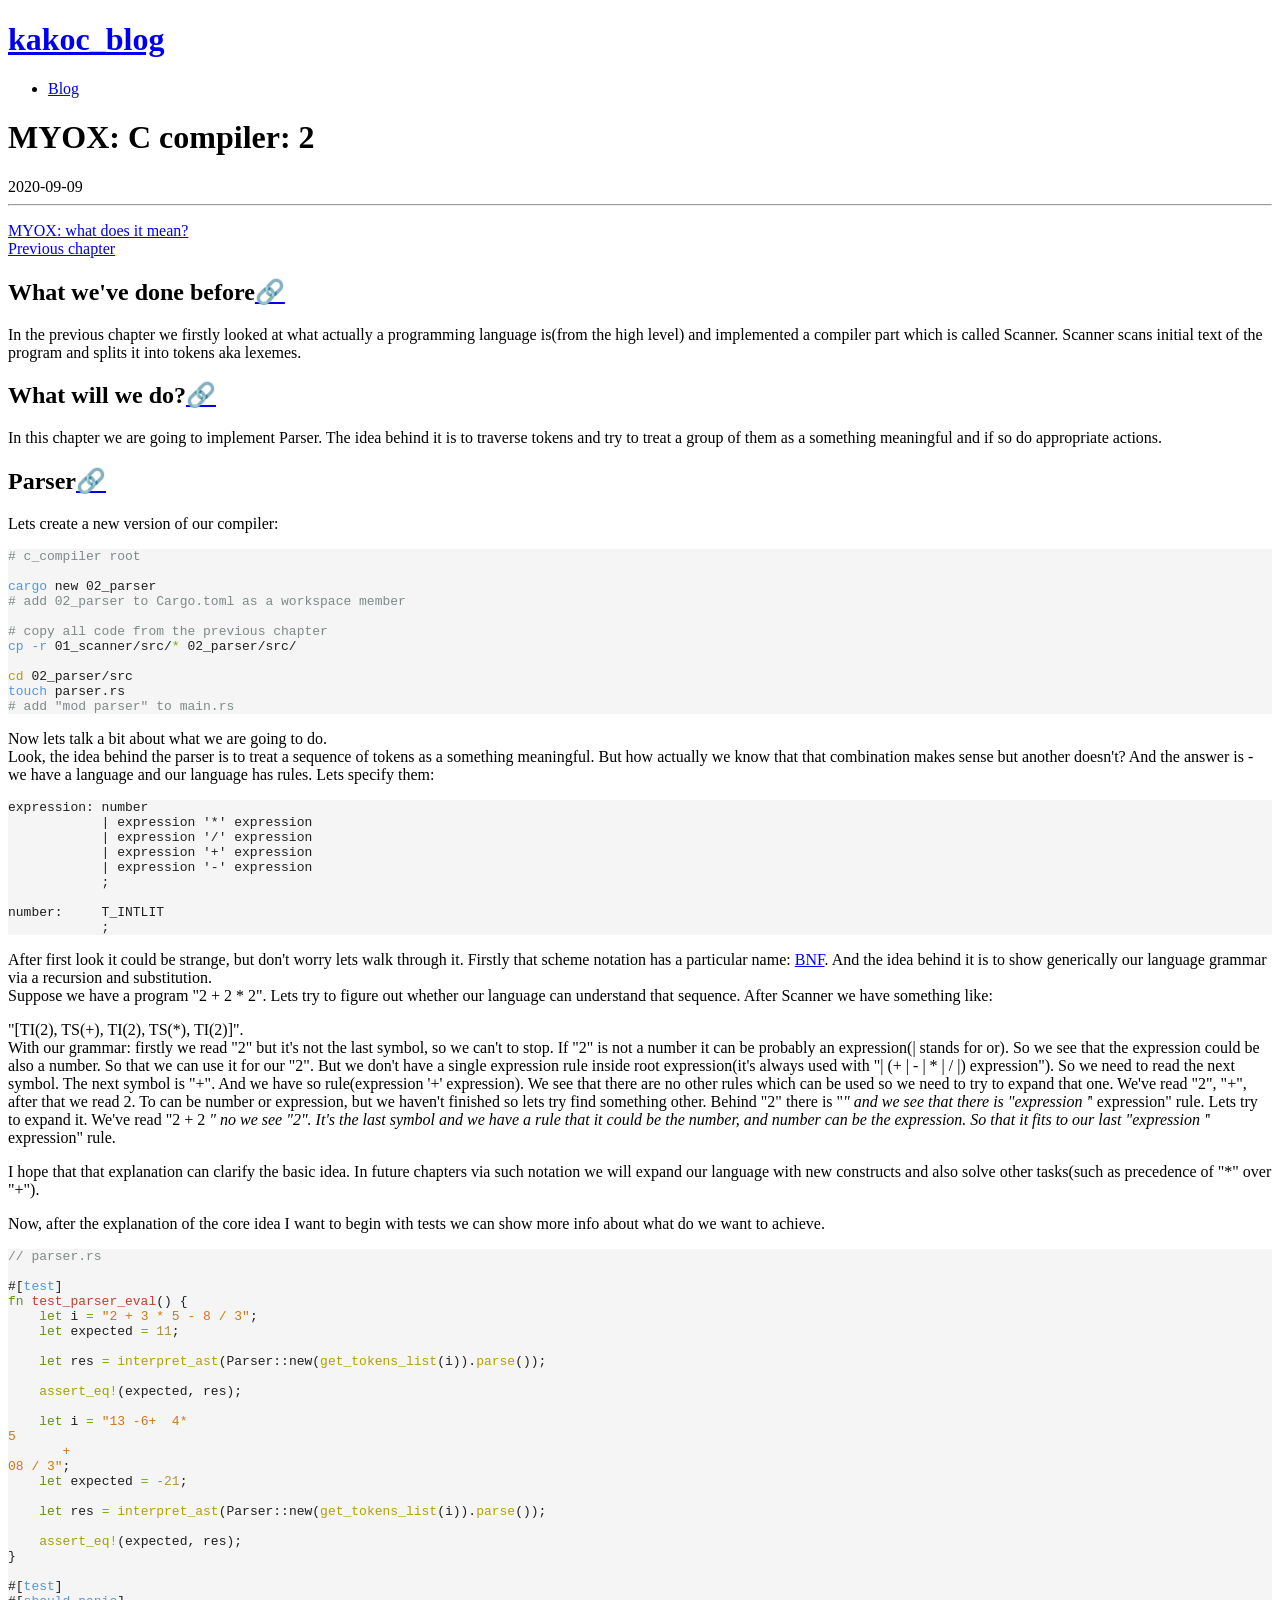
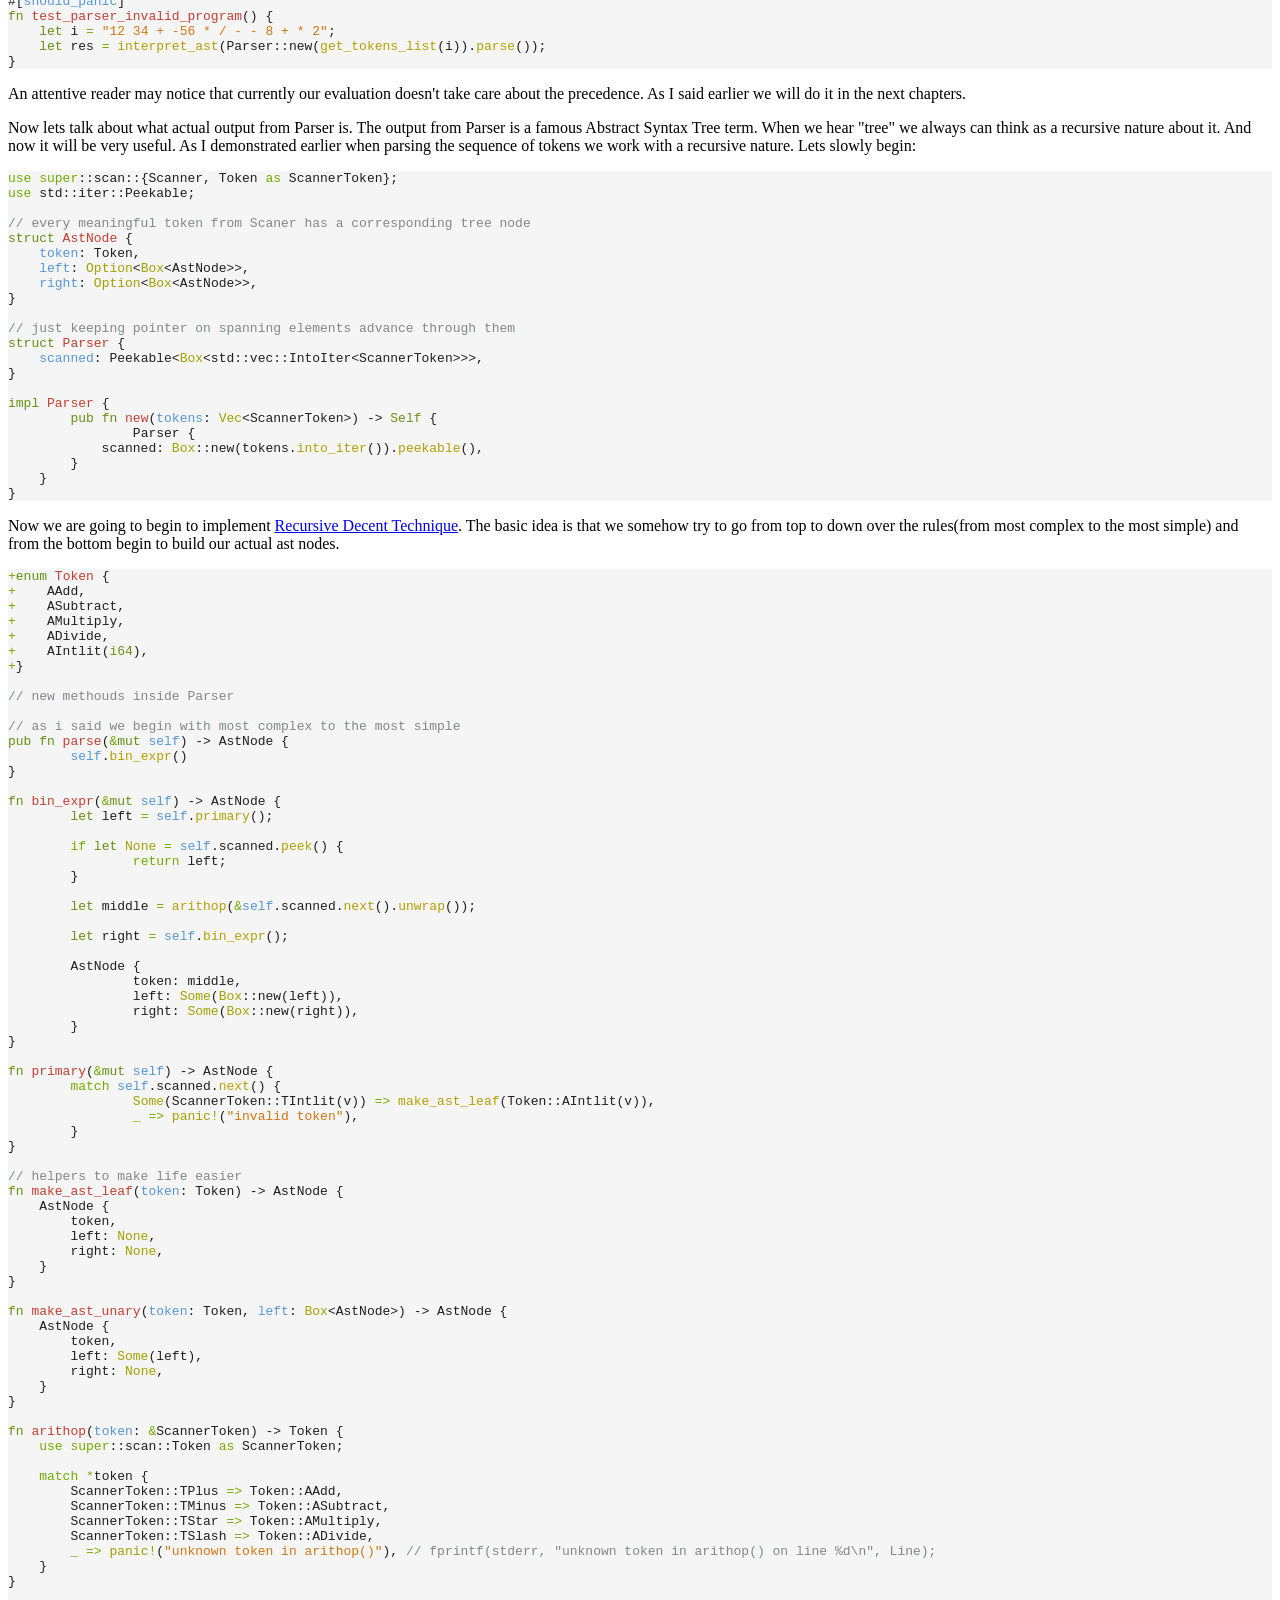
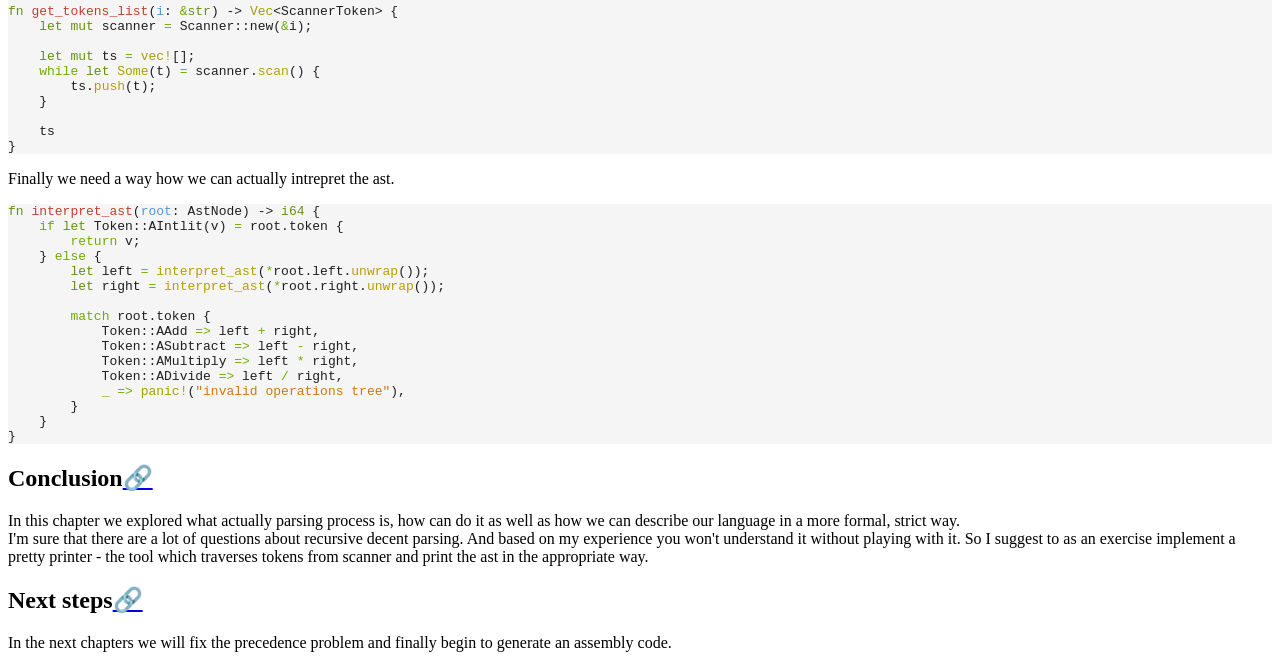
<file: blog/myox-c-compiler-2/index.html>
<!DOCTYPE html>
<html lang="en-gb">
    <head>
      <meta charset="UTF-8">
      <meta name="apple-mobile-web-app-capable" content="yes">
      <meta name="viewport" content="width=device-width, initial-scale=1">
      <meta name="description" content="
    Lets implement C compiler from scratch with Rust. Chapter 2
">
      <meta name="author" content="Konstantin Matsiushonak">
      <title>Konstantin Matsiushonak: a journey into programming</title>
      <link rel="stylesheet" href="https://kakoc.blog/site.css" />
      <link rel="shortcut icon" type="image/png" href="https://kakoc.blog/favicon.ico"/>
      <link href="https://kakoc.blog/rss.xml" rel="feed" type="application/rss+xml" title="Konstantin Matsiushonak: a journey into programming" />
        <!-- <script> -->
        <!--   (function(i,s,o,g,r,a,m){i['GoogleAnalyticsObject']=r;i[r]=i[r]||function(){ -->
        <!--   (i[r].q=i[r].q||[]).push(arguments)},i[r].l=1*new Date();a=s.createElement(o), -->
        <!--   m=s.getElementsByTagName(o)[0];a.async=1;a.src=g;m.parentNode.insertBefore(a,m) -->
        <!--   })(window,document,'script','https://www.google-analytics.com/analytics.js','ga'); -->

        <!--   ga('create', 'UA-43335571-2', 'auto'); -->
        <!--   ga('send', 'pageview'); -->
        <!-- </script> -->
    </head>

    <header id="header">
        <h1 class="logo"><a href="/">kakoc_blog</a></h1>
        <ul>
            <li><a href="/blog/">Blog</a></li>
        </ul>
    </header>

    <div id="content">
        
    <div class="post">
        <div class="post__title">
            <h1>MYOX: C compiler: 2</h1>
            <div class="post__meta">
                2020-09-09
                
            </div>
            <hr />
        </div>

        <div class="post__body">
            <p><a href="https://kakoc.blog/blog/myox/">MYOX: what does it mean?</a><br />
<a href="https://kakoc.blog/blog/myox-c-compiler-1/">Previous chapter</a></p>
<h2 id="what-we-ve-done-before">What we've done before<a class="zola-anchor" href="#what-we-ve-done-before" aria-label="Anchor link for: what-we-ve-done-before">🔗</a></h2>
<p>In the previous chapter we firstly looked at what actually a programming language is(from the high level) and implemented a compiler part which is called Scanner. Scanner scans initial text of the program and splits it into tokens aka lexemes.</p>
<h2 id="what-will-we-do">What will we do?<a class="zola-anchor" href="#what-will-we-do" aria-label="Anchor link for: what-will-we-do">🔗</a></h2>
<p>In this chapter we are going to implement Parser. The idea behind it is to traverse tokens and try to treat a group of them as a something meaningful and if so do appropriate actions.</p>
<h2 id="parser">Parser<a class="zola-anchor" href="#parser" aria-label="Anchor link for: parser">🔗</a></h2>
<p>Lets create a new version of our compiler:</p>
<pre data-lang="bash" style="background-color:#f5f5f5;color:#1f1f1f;" class="language-bash "><code class="language-bash" data-lang="bash"><span style="color:#7f8989;"># c_compiler root
</span><span>
</span><span style="color:#5597d6;">cargo</span><span> new 02_parser
</span><span style="color:#7f8989;"># add 02_parser to Cargo.toml as a workspace member
</span><span>
</span><span style="color:#7f8989;"># copy all code from the previous chapter
</span><span style="color:#5597d6;">cp -r</span><span> 01_scanner/src/</span><span style="color:#72ab00;">*</span><span> 02_parser/src/
</span><span>
</span><span style="color:#b39f04;">cd</span><span> 02_parser/src
</span><span style="color:#5597d6;">touch</span><span> parser.rs
</span><span style="color:#7f8989;"># add &quot;mod parser&quot; to main.rs
</span></code></pre>
<p>Now lets talk a bit about what we are going to do.<br />
Look, the idea behind the parser is to treat a sequence of tokens as a something meaningful. But how actually we know that that combination makes sense but another doesn't? And the answer is - we have a language and our language has rules. Lets specify them:</p>
<pre style="background-color:#f5f5f5;color:#1f1f1f;"><code><span>expression: number
</span><span>            | expression &#39;*&#39; expression
</span><span>            | expression &#39;/&#39; expression
</span><span>            | expression &#39;+&#39; expression
</span><span>            | expression &#39;-&#39; expression
</span><span>            ;
</span><span>
</span><span>number:     T_INTLIT
</span><span>            ;
</span></code></pre>
<p>After first look it could be strange, but don't worry lets walk through it. Firstly that scheme notation has a particular name: <a href="https://en.wikipedia.org/wiki/Backus%E2%80%93Naur_form">BNF</a>. And the idea behind it is to show generically our language grammar via a recursion and substitution.<br />
Suppose we have a program &quot;2 + 2 * 2&quot;. Lets try to figure out whether our language can understand that sequence. After Scanner we have something like:</p>
<p>&quot;[TI(2), TS(+), TI(2), TS(*), TI(2)]&quot;.<br />
With our grammar: firstly we read &quot;2&quot; but it's not the last symbol, so we can't to stop. If &quot;2&quot; is not a number it can be probably an expression(| stands for or). So we see that the expression could be also a number. So that we can use it for our &quot;2&quot;. But we don't have a single expression rule inside root expression(it's always used with &quot;| (+ | - | * | / |) expression&quot;). So we need to read the next symbol. The next symbol is &quot;+&quot;. And we have so rule(expression '+' expression). We see that there are no other rules which can be used so we need to try to expand that one. We've read &quot;2&quot;, &quot;+&quot;, after that we read 2. To can be number or expression, but we haven't finished so lets try find something other. Behind &quot;2&quot; there is &quot;<em>&quot; and we see that there is &quot;expression '</em>' expression&quot; rule. Lets try to expand it. We've read &quot;2 + 2 <em>&quot; no we see &quot;2&quot;. It's the last symbol and we have a rule that it could be the number, and number can be the expression. So that it fits to our last &quot;expression '</em>' expression&quot; rule.</p>
<p>I hope that that explanation can clarify the basic idea. In future chapters via such notation we will expand our language with new constructs and also solve other tasks(such as precedence of &quot;*&quot; over &quot;+&quot;).</p>
<p>Now, after the explanation of the core idea I want to begin with tests we can show more info about what do we want to achieve.</p>
<pre data-lang="rust" style="background-color:#f5f5f5;color:#1f1f1f;" class="language-rust "><code class="language-rust" data-lang="rust"><span style="color:#7f8989;">// parser.rs
</span><span>
</span><span>#[</span><span style="color:#5597d6;">test</span><span>]
</span><span style="color:#668f14;">fn </span><span style="color:#c23f31;">test_parser_eval</span><span>() {
</span><span>    </span><span style="color:#668f14;">let</span><span> i </span><span style="color:#72ab00;">= </span><span style="color:#d07711;">&quot;2 + 3 * 5 - 8 / 3&quot;</span><span>;
</span><span>    </span><span style="color:#668f14;">let</span><span> expected </span><span style="color:#72ab00;">= </span><span style="color:#b3933a;">11</span><span>;
</span><span>
</span><span>    </span><span style="color:#668f14;">let</span><span> res </span><span style="color:#72ab00;">= </span><span style="color:#b39f04;">interpret_ast</span><span>(Parser::new(</span><span style="color:#b39f04;">get_tokens_list</span><span>(i)).</span><span style="color:#b39f04;">parse</span><span>());
</span><span>
</span><span>    </span><span style="color:#a2a001;">assert_eq!</span><span>(expected, res);
</span><span>
</span><span>    </span><span style="color:#668f14;">let</span><span> i </span><span style="color:#72ab00;">= </span><span style="color:#d07711;">&quot;13 -6+  4*
</span><span style="color:#d07711;">5
</span><span style="color:#d07711;">       +
</span><span style="color:#d07711;">08 / 3&quot;</span><span>;
</span><span>    </span><span style="color:#668f14;">let</span><span> expected </span><span style="color:#72ab00;">= -</span><span style="color:#b3933a;">21</span><span>;
</span><span>
</span><span>    </span><span style="color:#668f14;">let</span><span> res </span><span style="color:#72ab00;">= </span><span style="color:#b39f04;">interpret_ast</span><span>(Parser::new(</span><span style="color:#b39f04;">get_tokens_list</span><span>(i)).</span><span style="color:#b39f04;">parse</span><span>());
</span><span>
</span><span>    </span><span style="color:#a2a001;">assert_eq!</span><span>(expected, res);
</span><span>}
</span><span>
</span><span>#[</span><span style="color:#5597d6;">test</span><span>]
</span><span>#[</span><span style="color:#5597d6;">should_panic</span><span>]
</span><span style="color:#668f14;">fn </span><span style="color:#c23f31;">test_parser_invalid_program</span><span>() {
</span><span>    </span><span style="color:#668f14;">let</span><span> i </span><span style="color:#72ab00;">= </span><span style="color:#d07711;">&quot;12 34 + -56 * / - - 8 + * 2&quot;</span><span>;
</span><span>    </span><span style="color:#668f14;">let</span><span> res </span><span style="color:#72ab00;">= </span><span style="color:#b39f04;">interpret_ast</span><span>(Parser::new(</span><span style="color:#b39f04;">get_tokens_list</span><span>(i)).</span><span style="color:#b39f04;">parse</span><span>());
</span><span>}
</span></code></pre>
<p>An attentive reader may notice that currently our evaluation doesn't take care about the precedence. As I said earlier we will do it in the next chapters.</p>
<p>Now lets talk about what actual output from Parser is. The output from Parser is a famous Abstract Syntax Tree term. When we hear &quot;tree&quot; we always can think as a recursive nature about it. And now it will be very useful. As I demonstrated earlier when parsing the sequence of tokens we work with a recursive nature. Lets slowly begin: </p>
<pre data-lang="rust" style="background-color:#f5f5f5;color:#1f1f1f;" class="language-rust "><code class="language-rust" data-lang="rust"><span style="color:#72ab00;">use super</span><span>::scan::{Scanner, Token </span><span style="color:#72ab00;">as</span><span> ScannerToken};
</span><span style="color:#72ab00;">use </span><span>std::iter::Peekable;
</span><span>
</span><span style="color:#7f8989;">// every meaningful token from Scaner has a corresponding tree node
</span><span style="color:#668f14;">struct </span><span style="color:#c23f31;">AstNode </span><span>{
</span><span>    </span><span style="color:#5597d6;">token</span><span>: Token,
</span><span>    </span><span style="color:#5597d6;">left</span><span>: </span><span style="color:#a2a001;">Option</span><span>&lt;</span><span style="color:#a2a001;">Box</span><span>&lt;AstNode&gt;&gt;,
</span><span>    </span><span style="color:#5597d6;">right</span><span>: </span><span style="color:#a2a001;">Option</span><span>&lt;</span><span style="color:#a2a001;">Box</span><span>&lt;AstNode&gt;&gt;,
</span><span>}
</span><span>
</span><span style="color:#7f8989;">// just keeping pointer on spanning elements advance through them
</span><span style="color:#668f14;">struct </span><span style="color:#c23f31;">Parser </span><span>{
</span><span>    </span><span style="color:#5597d6;">scanned</span><span>: Peekable&lt;</span><span style="color:#a2a001;">Box</span><span>&lt;std::vec::IntoIter&lt;ScannerToken&gt;&gt;&gt;,
</span><span>}
</span><span>
</span><span style="color:#668f14;">impl </span><span style="color:#c23f31;">Parser </span><span>{
</span><span>	</span><span style="color:#668f14;">pub fn </span><span style="color:#c23f31;">new</span><span>(</span><span style="color:#5597d6;">tokens</span><span>: </span><span style="color:#a2a001;">Vec</span><span>&lt;ScannerToken&gt;) -&gt; </span><span style="color:#668f14;">Self </span><span>{
</span><span>		Parser {
</span><span>            scanned: </span><span style="color:#a2a001;">Box</span><span>::new(tokens.</span><span style="color:#b39f04;">into_iter</span><span>()).</span><span style="color:#b39f04;">peekable</span><span>(),
</span><span>        }
</span><span>    }
</span><span>}
</span></code></pre>
<p>Now we are going to begin to implement <a href="https://en.wikipedia.org/wiki/Recursive_descent_parser">Recursive Decent Technique</a>. The basic idea is that we somehow try to go from top to down over the rules(from most complex to the most simple) and from the bottom begin to build our actual ast nodes.</p>
<pre data-lang="rust" style="background-color:#f5f5f5;color:#1f1f1f;" class="language-rust "><code class="language-rust" data-lang="rust"><span style="color:#72ab00;">+</span><span style="color:#668f14;">enum </span><span style="color:#c23f31;">Token </span><span>{
</span><span style="color:#72ab00;">+</span><span>    AAdd,
</span><span style="color:#72ab00;">+</span><span>    ASubtract,
</span><span style="color:#72ab00;">+</span><span>    AMultiply,
</span><span style="color:#72ab00;">+</span><span>    ADivide,
</span><span style="color:#72ab00;">+</span><span>    AIntlit(</span><span style="color:#668f14;">i64</span><span>),
</span><span style="color:#72ab00;">+</span><span>}
</span><span>
</span><span style="color:#7f8989;">// new methouds inside Parser
</span><span>
</span><span style="color:#7f8989;">// as i said we begin with most complex to the most simple
</span><span style="color:#668f14;">pub fn </span><span style="color:#c23f31;">parse</span><span>(</span><span style="color:#72ab00;">&amp;</span><span style="color:#668f14;">mut </span><span style="color:#5597d6;">self</span><span>) -&gt; AstNode {
</span><span>	</span><span style="color:#5597d6;">self</span><span>.</span><span style="color:#b39f04;">bin_expr</span><span>()
</span><span>}
</span><span>
</span><span style="color:#668f14;">fn </span><span style="color:#c23f31;">bin_expr</span><span>(</span><span style="color:#72ab00;">&amp;</span><span style="color:#668f14;">mut </span><span style="color:#5597d6;">self</span><span>) -&gt; AstNode {
</span><span>	</span><span style="color:#668f14;">let</span><span> left </span><span style="color:#72ab00;">= </span><span style="color:#5597d6;">self</span><span>.</span><span style="color:#b39f04;">primary</span><span>();
</span><span>
</span><span>	</span><span style="color:#72ab00;">if </span><span style="color:#668f14;">let </span><span style="color:#a2a001;">None </span><span style="color:#72ab00;">= </span><span style="color:#5597d6;">self</span><span>.scanned.</span><span style="color:#b39f04;">peek</span><span>() {
</span><span>		</span><span style="color:#72ab00;">return</span><span> left;
</span><span>	}
</span><span>
</span><span>	</span><span style="color:#668f14;">let</span><span> middle </span><span style="color:#72ab00;">= </span><span style="color:#b39f04;">arithop</span><span>(</span><span style="color:#72ab00;">&amp;</span><span style="color:#5597d6;">self</span><span>.scanned.</span><span style="color:#b39f04;">next</span><span>().</span><span style="color:#b39f04;">unwrap</span><span>());
</span><span>
</span><span>	</span><span style="color:#668f14;">let</span><span> right </span><span style="color:#72ab00;">= </span><span style="color:#5597d6;">self</span><span>.</span><span style="color:#b39f04;">bin_expr</span><span>();
</span><span>
</span><span>	AstNode {
</span><span>		token: middle,
</span><span>		left: </span><span style="color:#a2a001;">Some</span><span>(</span><span style="color:#a2a001;">Box</span><span>::new(left)),
</span><span>		right: </span><span style="color:#a2a001;">Some</span><span>(</span><span style="color:#a2a001;">Box</span><span>::new(right)),
</span><span>	}
</span><span>}
</span><span>
</span><span style="color:#668f14;">fn </span><span style="color:#c23f31;">primary</span><span>(</span><span style="color:#72ab00;">&amp;</span><span style="color:#668f14;">mut </span><span style="color:#5597d6;">self</span><span>) -&gt; AstNode {
</span><span>	</span><span style="color:#72ab00;">match </span><span style="color:#5597d6;">self</span><span>.scanned.</span><span style="color:#b39f04;">next</span><span>() {
</span><span>		</span><span style="color:#a2a001;">Some</span><span>(ScannerToken::TIntlit(v)) </span><span style="color:#72ab00;">=&gt; </span><span style="color:#b39f04;">make_ast_leaf</span><span>(Token::AIntlit(v)),
</span><span>		</span><span style="color:#72ab00;">_ =&gt; </span><span style="color:#a2a001;">panic!</span><span>(</span><span style="color:#d07711;">&quot;invalid token&quot;</span><span>),
</span><span>	}
</span><span>}
</span><span>
</span><span style="color:#7f8989;">// helpers to make life easier
</span><span style="color:#668f14;">fn </span><span style="color:#c23f31;">make_ast_leaf</span><span>(</span><span style="color:#5597d6;">token</span><span>: Token) -&gt; AstNode {
</span><span>    AstNode {
</span><span>        token,
</span><span>        left: </span><span style="color:#a2a001;">None</span><span>,
</span><span>        right: </span><span style="color:#a2a001;">None</span><span>,
</span><span>    }
</span><span>}
</span><span>
</span><span style="color:#668f14;">fn </span><span style="color:#c23f31;">make_ast_unary</span><span>(</span><span style="color:#5597d6;">token</span><span>: Token, </span><span style="color:#5597d6;">left</span><span>: </span><span style="color:#a2a001;">Box</span><span>&lt;AstNode&gt;) -&gt; AstNode {
</span><span>    AstNode {
</span><span>        token,
</span><span>        left: </span><span style="color:#a2a001;">Some</span><span>(left),
</span><span>        right: </span><span style="color:#a2a001;">None</span><span>,
</span><span>    }
</span><span>}
</span><span>
</span><span style="color:#668f14;">fn </span><span style="color:#c23f31;">arithop</span><span>(</span><span style="color:#5597d6;">token</span><span>: </span><span style="color:#72ab00;">&amp;</span><span>ScannerToken) -&gt; Token {
</span><span>    </span><span style="color:#72ab00;">use super</span><span>::scan::Token </span><span style="color:#72ab00;">as</span><span> ScannerToken;
</span><span>
</span><span>    </span><span style="color:#72ab00;">match *</span><span>token {
</span><span>        ScannerToken::TPlus </span><span style="color:#72ab00;">=&gt; </span><span>Token::AAdd,
</span><span>        ScannerToken::TMinus </span><span style="color:#72ab00;">=&gt; </span><span>Token::ASubtract,
</span><span>        ScannerToken::TStar </span><span style="color:#72ab00;">=&gt; </span><span>Token::AMultiply,
</span><span>        ScannerToken::TSlash </span><span style="color:#72ab00;">=&gt; </span><span>Token::ADivide,
</span><span>        </span><span style="color:#72ab00;">_ =&gt; </span><span style="color:#a2a001;">panic!</span><span>(</span><span style="color:#d07711;">&quot;unknown token in arithop()&quot;</span><span>), </span><span style="color:#7f8989;">// fprintf(stderr, &quot;unknown token in arithop() on line %d\n&quot;, Line);
</span><span>    }
</span><span>}
</span><span>
</span><span style="color:#668f14;">fn </span><span style="color:#c23f31;">get_tokens_list</span><span>(</span><span style="color:#5597d6;">i</span><span>: </span><span style="color:#72ab00;">&amp;</span><span style="color:#668f14;">str</span><span>) -&gt; </span><span style="color:#a2a001;">Vec</span><span>&lt;ScannerToken&gt; {
</span><span>    </span><span style="color:#668f14;">let mut</span><span> scanner </span><span style="color:#72ab00;">= </span><span>Scanner::new(</span><span style="color:#72ab00;">&amp;</span><span>i);
</span><span>
</span><span>    </span><span style="color:#668f14;">let mut</span><span> ts </span><span style="color:#72ab00;">= </span><span style="color:#a2a001;">vec!</span><span>[];
</span><span>    </span><span style="color:#72ab00;">while </span><span style="color:#668f14;">let </span><span style="color:#a2a001;">Some</span><span>(t) </span><span style="color:#72ab00;">=</span><span> scanner.</span><span style="color:#b39f04;">scan</span><span>() {
</span><span>        ts.</span><span style="color:#b39f04;">push</span><span>(t);
</span><span>    }
</span><span>
</span><span>    ts
</span><span>}
</span></code></pre>
<p>Finally we need a way how we can actually intrepret the ast.</p>
<pre data-lang="rust" style="background-color:#f5f5f5;color:#1f1f1f;" class="language-rust "><code class="language-rust" data-lang="rust"><span style="color:#668f14;">fn </span><span style="color:#c23f31;">interpret_ast</span><span>(</span><span style="color:#5597d6;">root</span><span>: AstNode) -&gt; </span><span style="color:#668f14;">i64 </span><span>{
</span><span>    </span><span style="color:#72ab00;">if </span><span style="color:#668f14;">let </span><span>Token::AIntlit(v) </span><span style="color:#72ab00;">=</span><span> root.token {
</span><span>        </span><span style="color:#72ab00;">return</span><span> v;
</span><span>    } </span><span style="color:#72ab00;">else </span><span>{
</span><span>        </span><span style="color:#668f14;">let</span><span> left </span><span style="color:#72ab00;">= </span><span style="color:#b39f04;">interpret_ast</span><span>(</span><span style="color:#72ab00;">*</span><span>root.left.</span><span style="color:#b39f04;">unwrap</span><span>());
</span><span>        </span><span style="color:#668f14;">let</span><span> right </span><span style="color:#72ab00;">= </span><span style="color:#b39f04;">interpret_ast</span><span>(</span><span style="color:#72ab00;">*</span><span>root.right.</span><span style="color:#b39f04;">unwrap</span><span>());
</span><span>
</span><span>        </span><span style="color:#72ab00;">match</span><span> root.token {
</span><span>            Token::AAdd </span><span style="color:#72ab00;">=&gt;</span><span> left </span><span style="color:#72ab00;">+</span><span> right,
</span><span>            Token::ASubtract </span><span style="color:#72ab00;">=&gt;</span><span> left </span><span style="color:#72ab00;">-</span><span> right,
</span><span>            Token::AMultiply </span><span style="color:#72ab00;">=&gt;</span><span> left </span><span style="color:#72ab00;">*</span><span> right,
</span><span>            Token::ADivide </span><span style="color:#72ab00;">=&gt;</span><span> left </span><span style="color:#72ab00;">/</span><span> right,
</span><span>            </span><span style="color:#72ab00;">_ =&gt; </span><span style="color:#a2a001;">panic!</span><span>(</span><span style="color:#d07711;">&quot;invalid operations tree&quot;</span><span>),
</span><span>        }
</span><span>    }
</span><span>}
</span></code></pre>
<h2 id="conclusion">Conclusion<a class="zola-anchor" href="#conclusion" aria-label="Anchor link for: conclusion">🔗</a></h2>
<p>In this chapter we explored what actually parsing process is, how can do it as well as how we can describe our language in a more formal, strict way.<br />
I'm sure that there are a lot of questions about recursive decent parsing. And based on my experience you won't understand it without playing with it. So I suggest to as an exercise implement a pretty printer - the tool which traverses tokens from scanner and print the ast in the appropriate way. </p>
<h2 id="next-steps">Next steps<a class="zola-anchor" href="#next-steps" aria-label="Anchor link for: next-steps">🔗</a></h2>
<p>In the next chapters we will fix the precedence problem and finally begin to generate an assembly code.</p>

        </div>
    </div>

    </div>

  <body>
  </body>
</html>
</file>
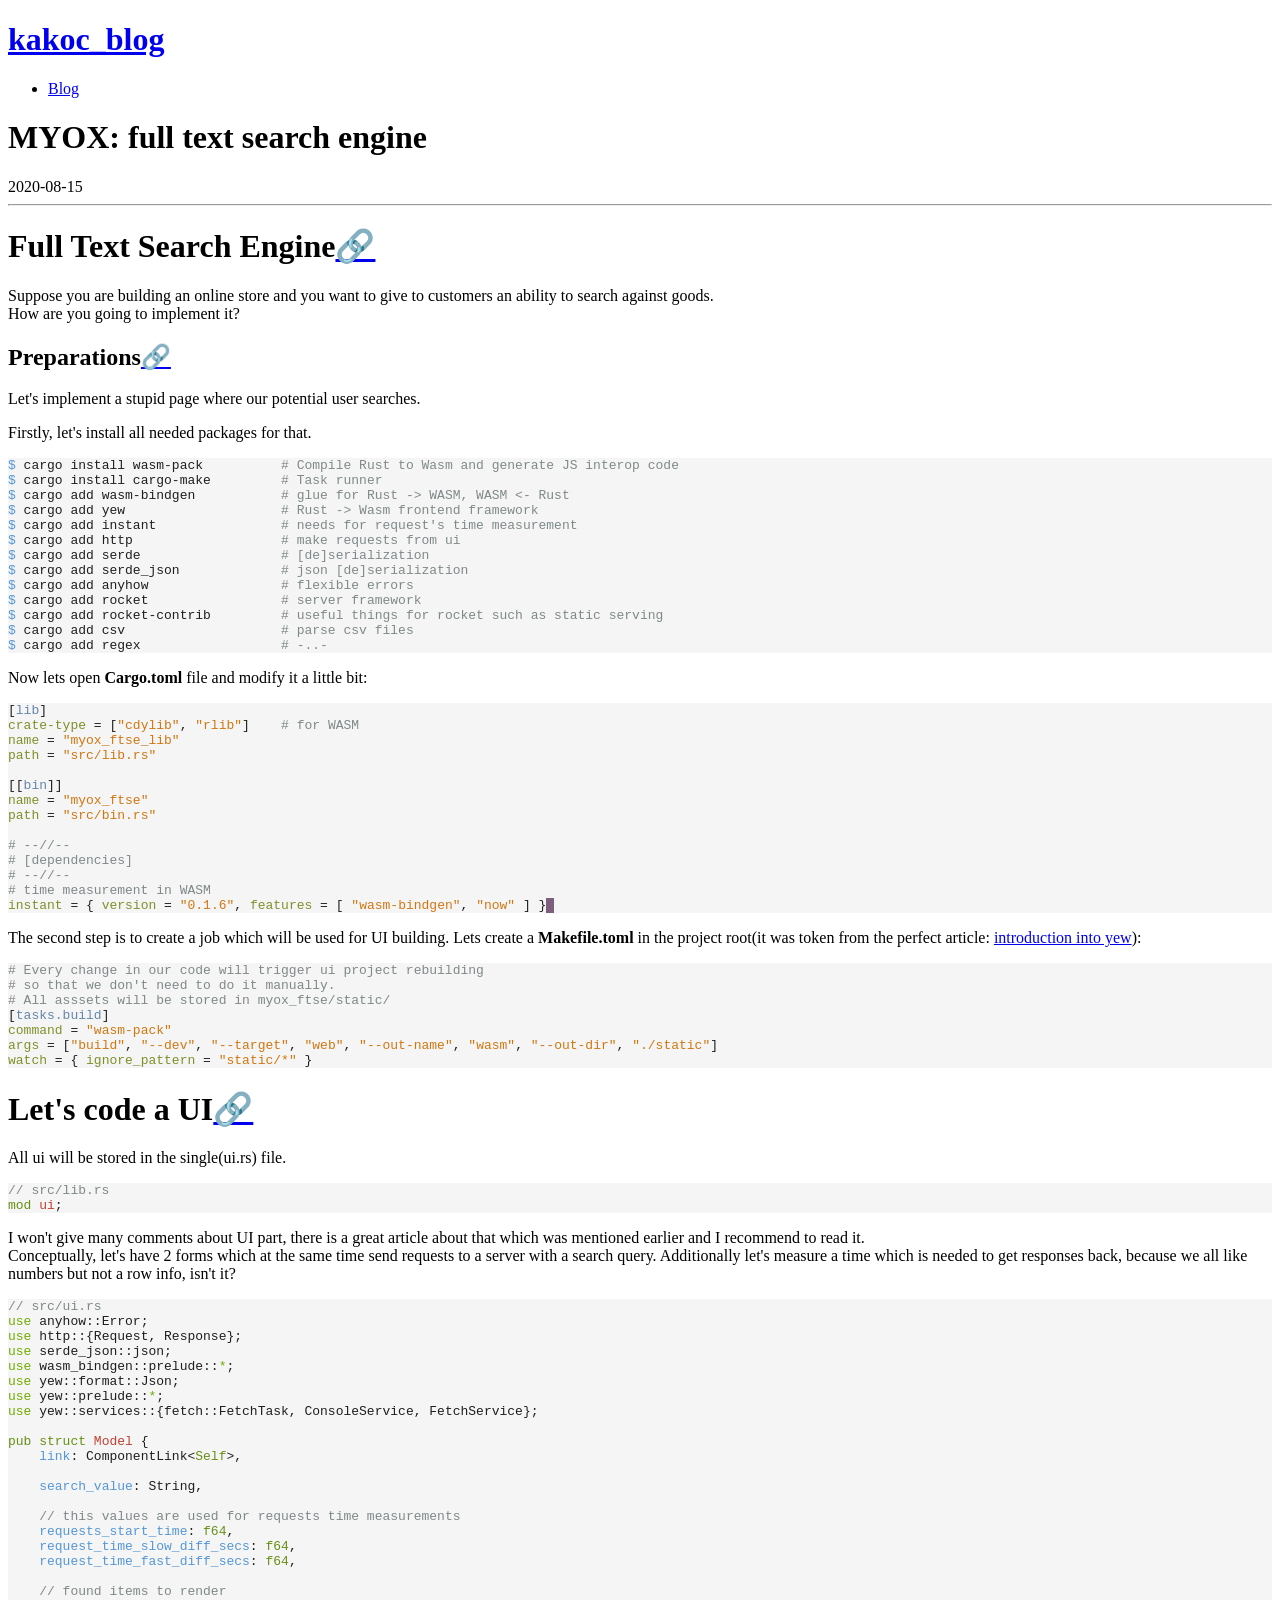
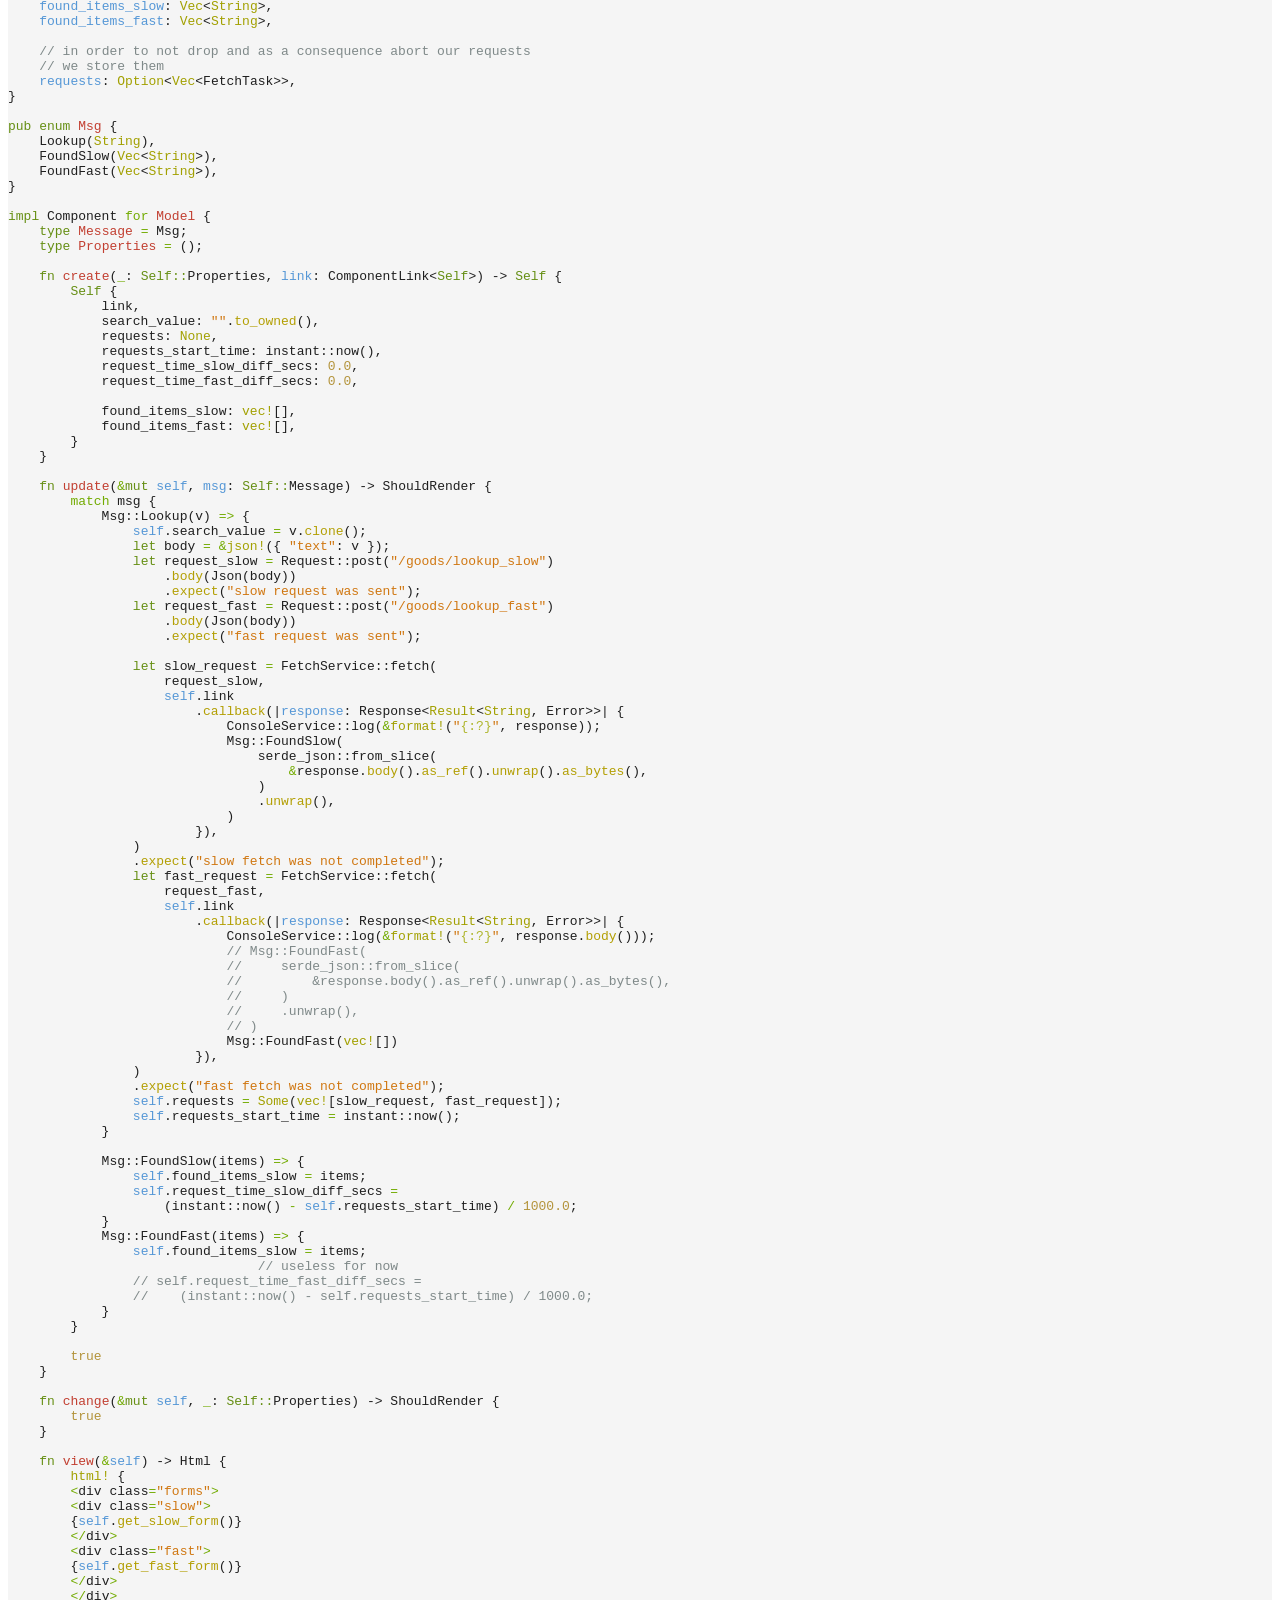
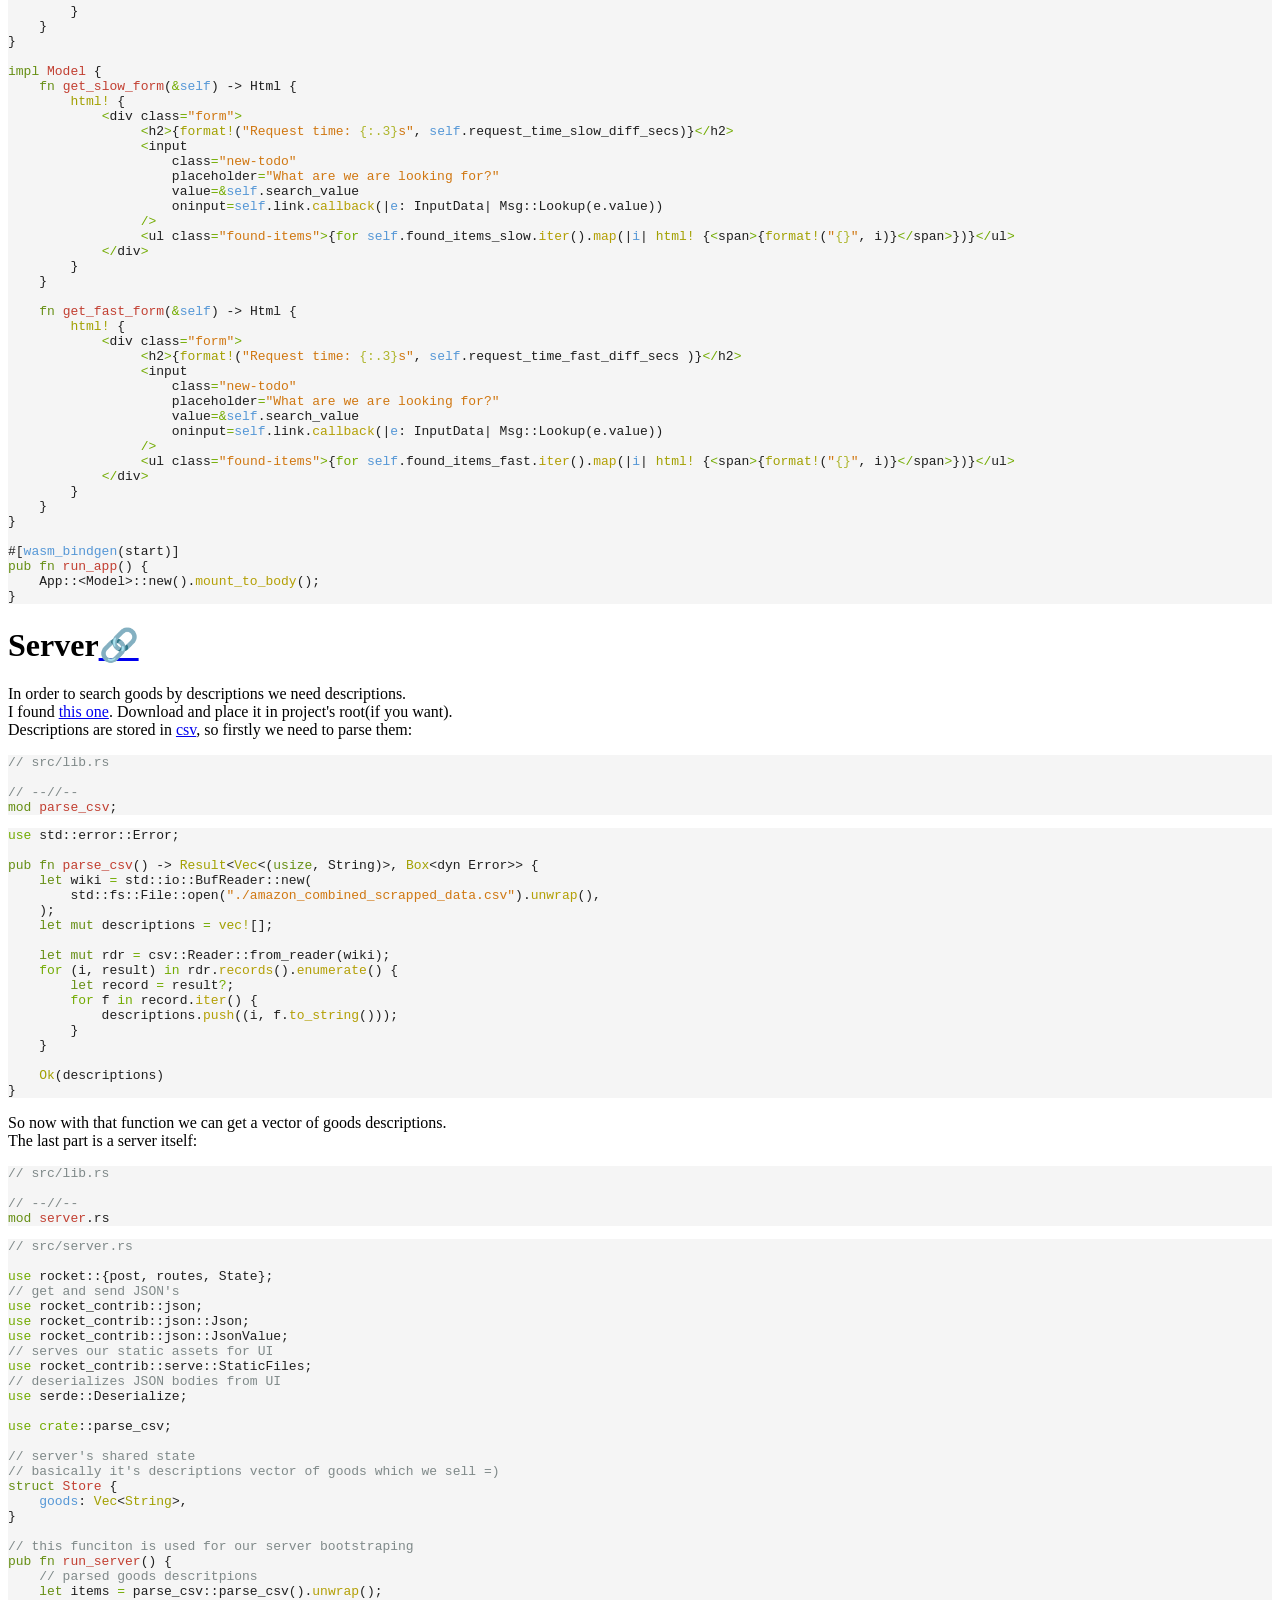
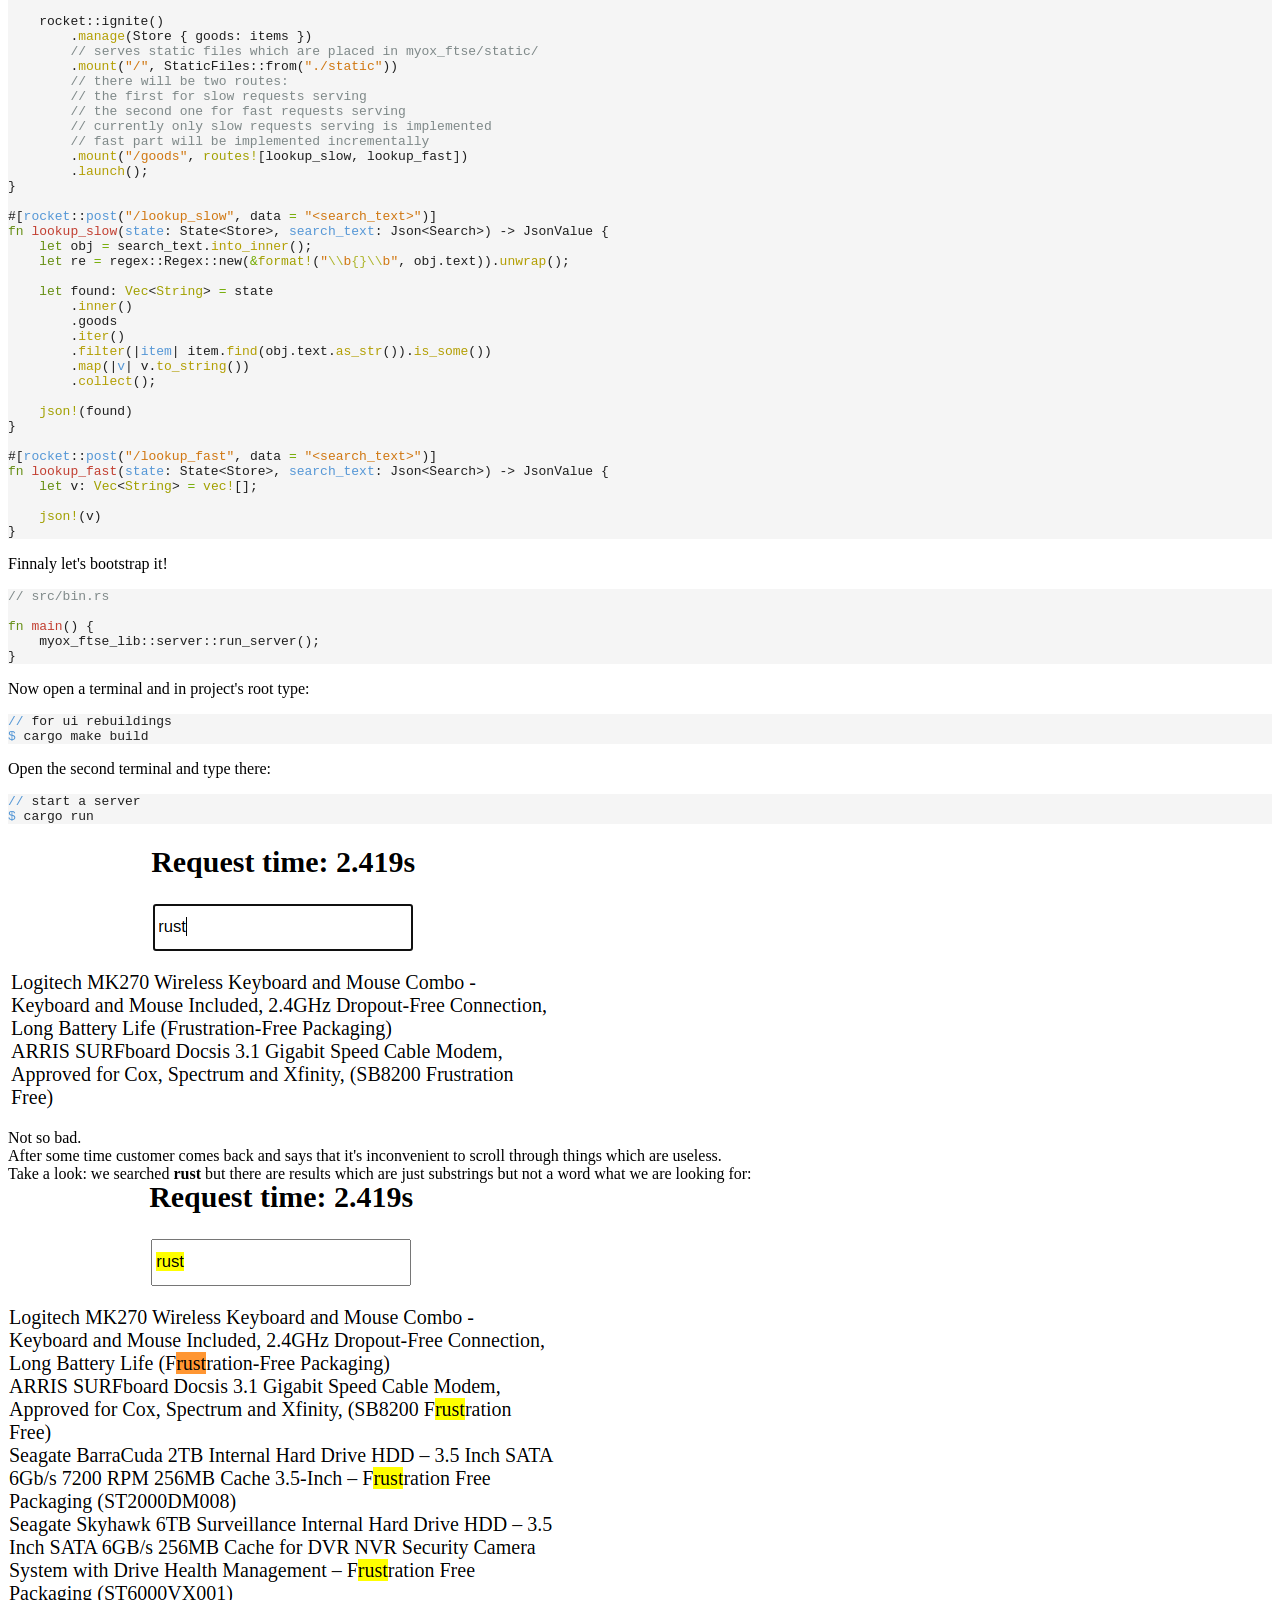
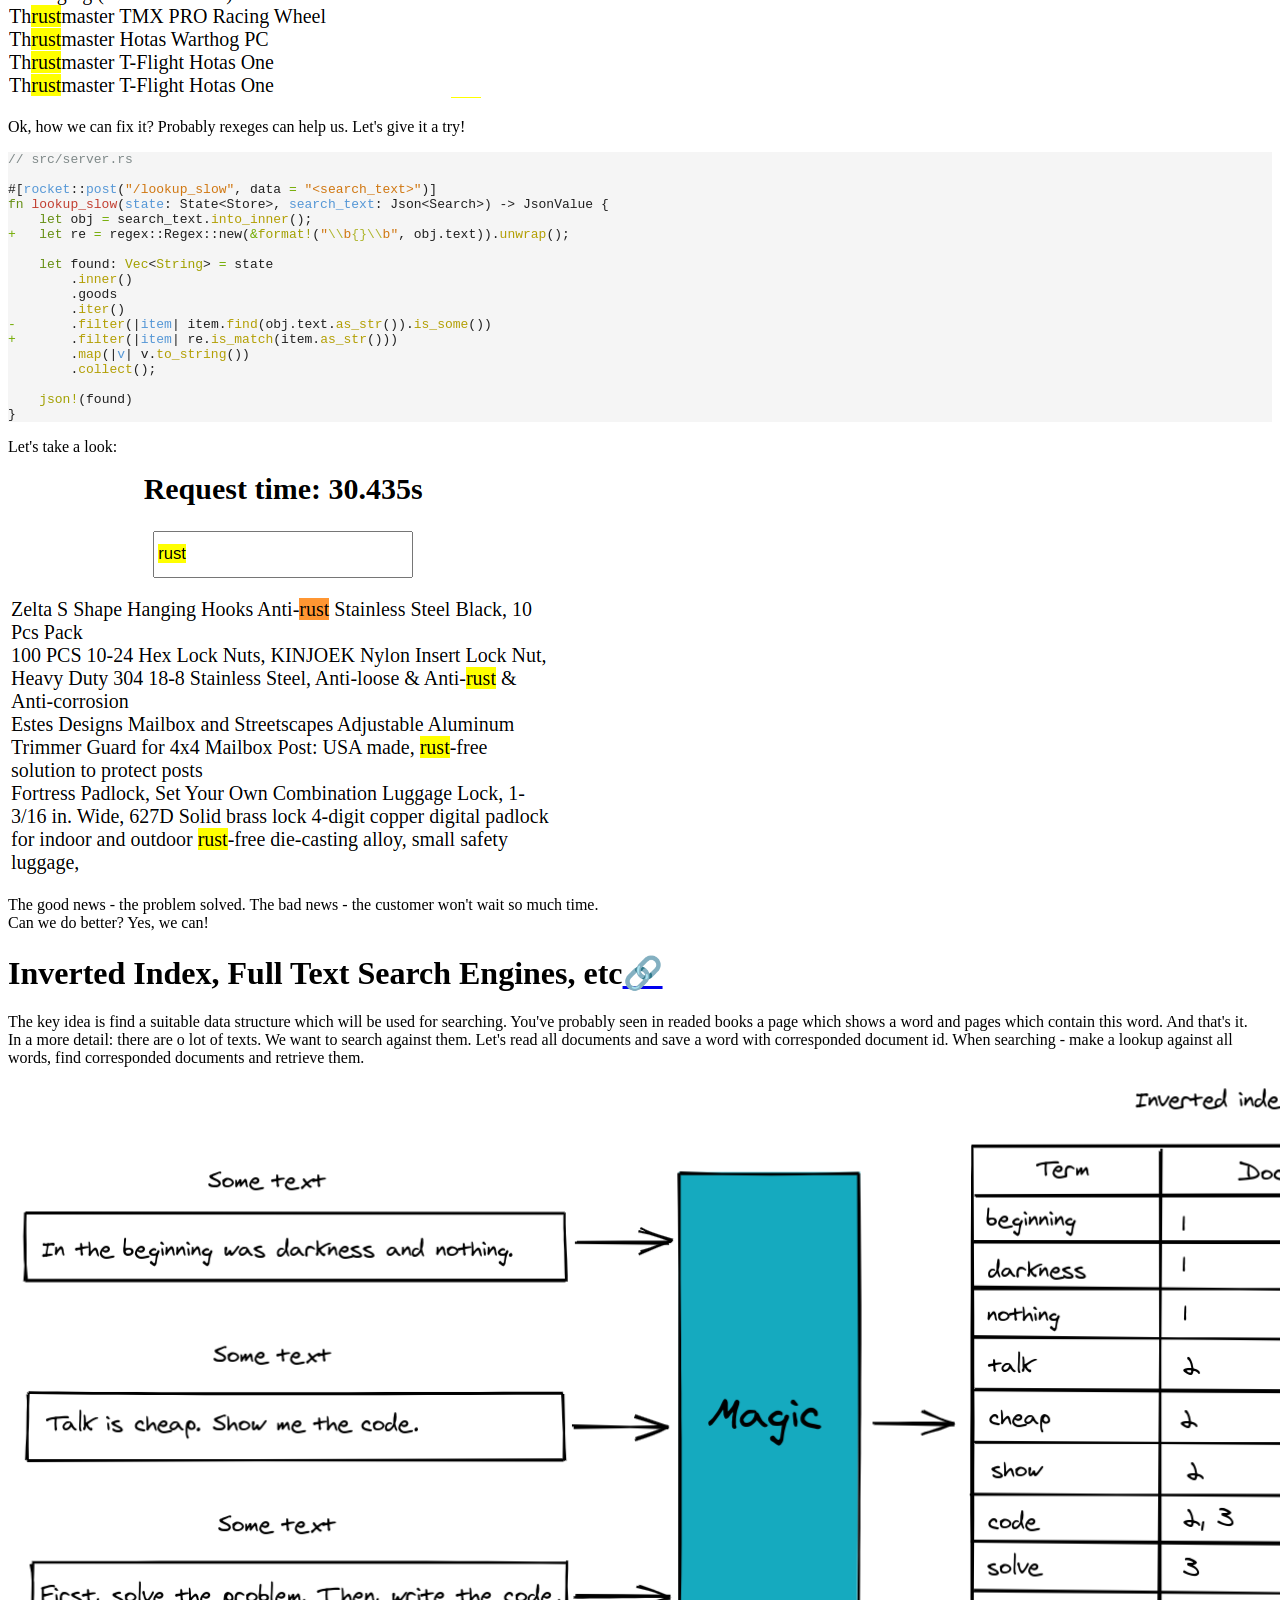
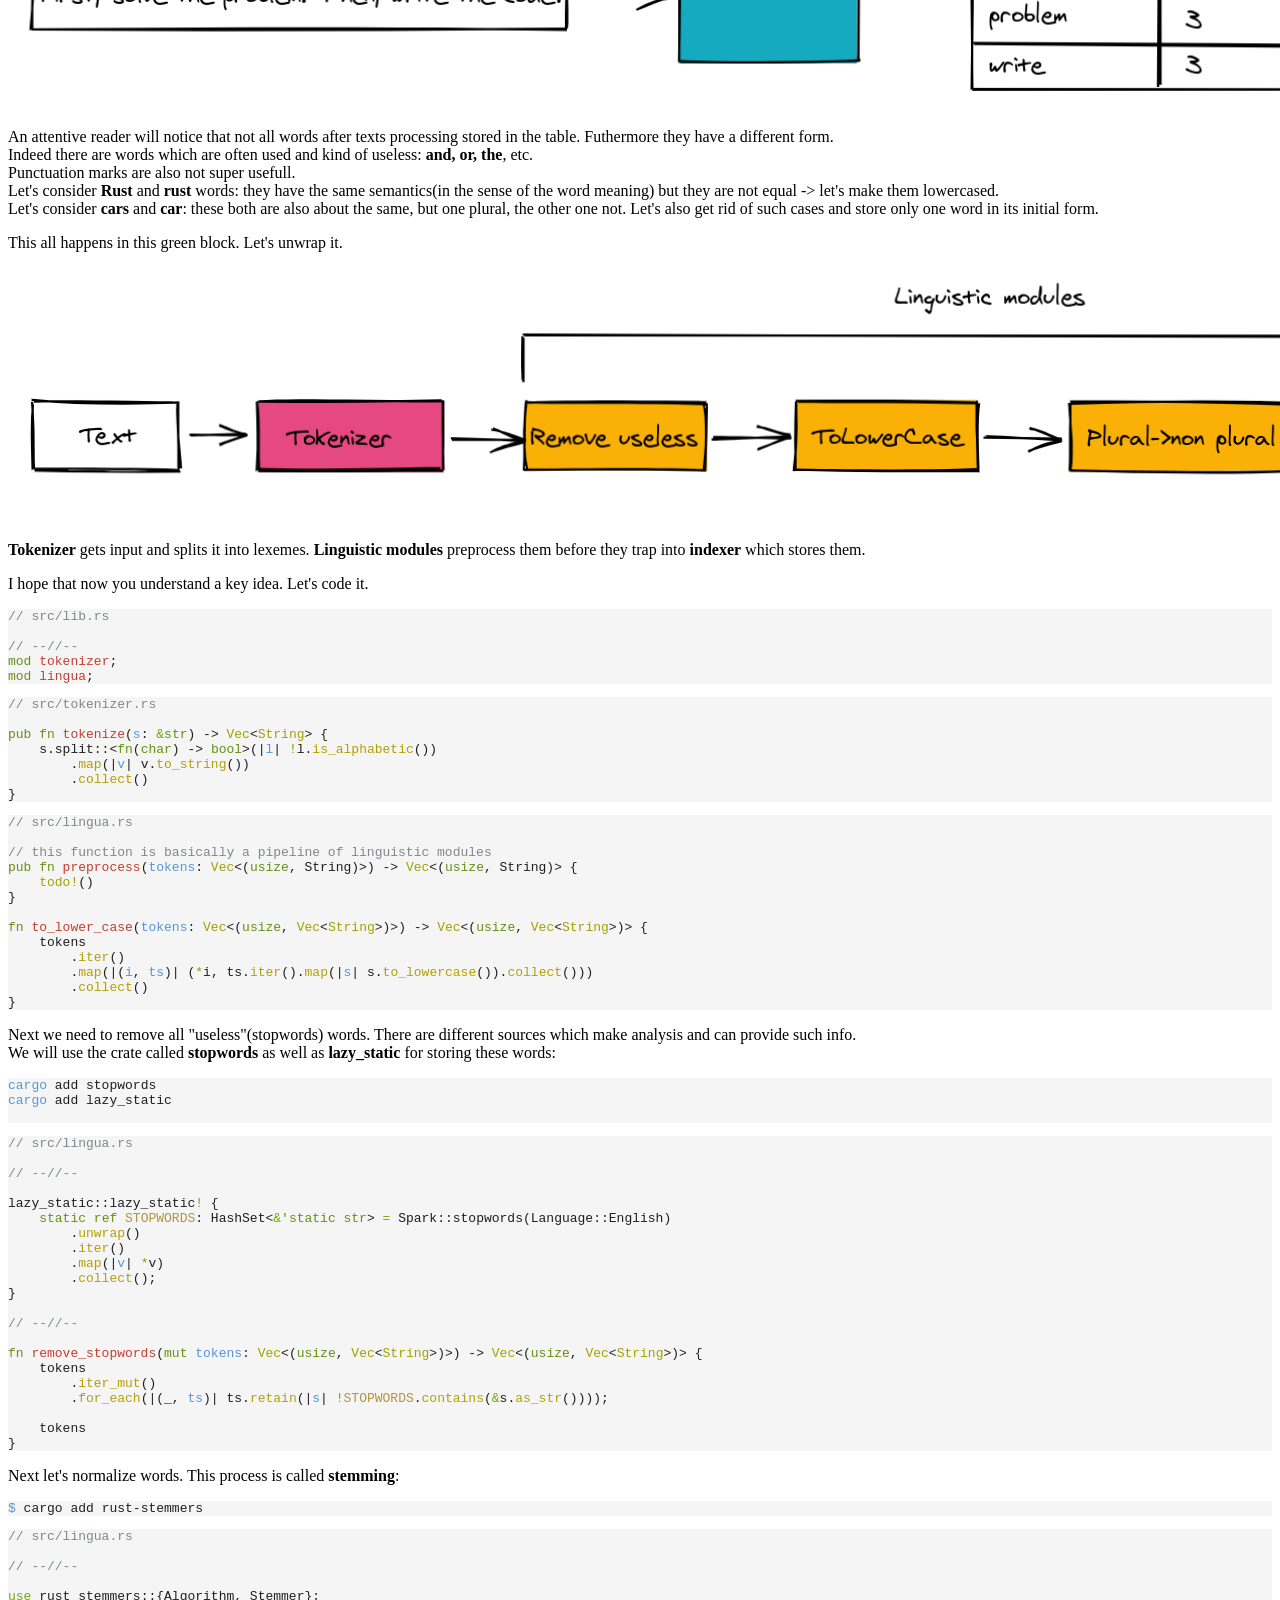
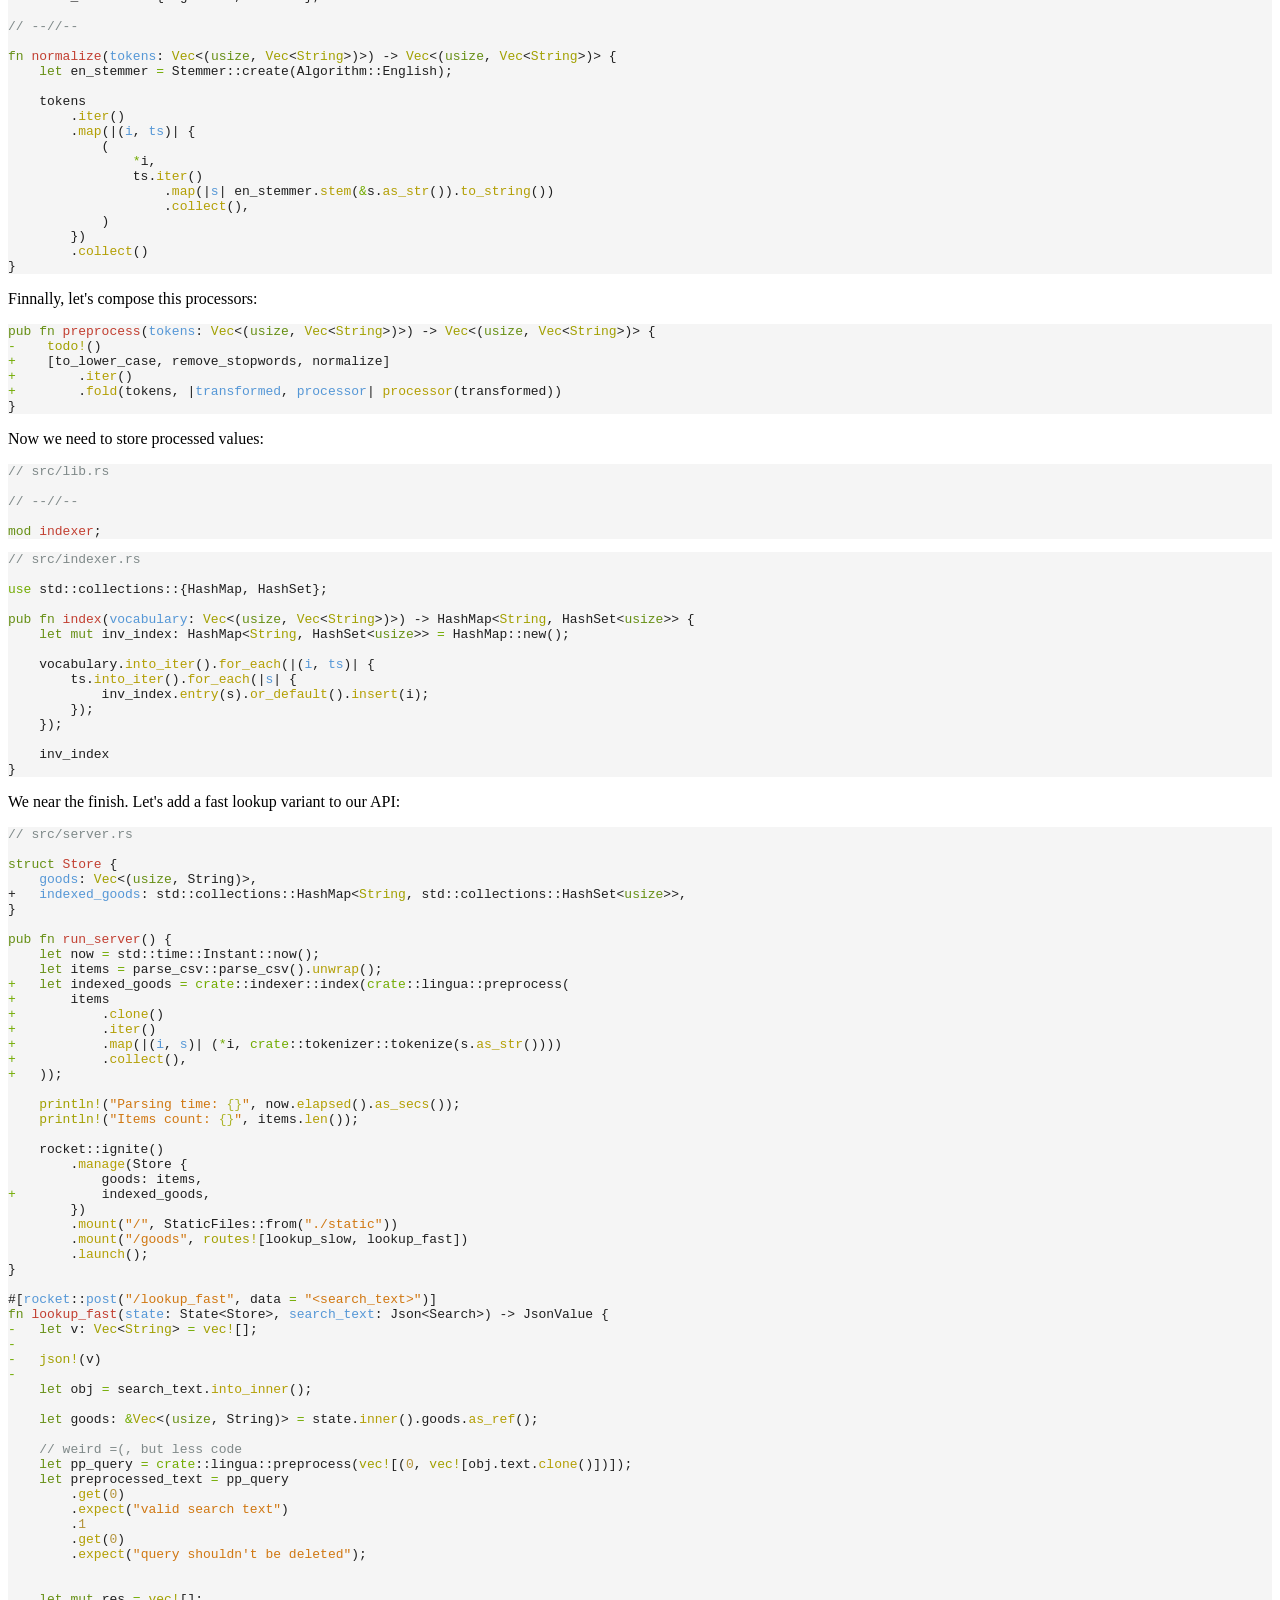
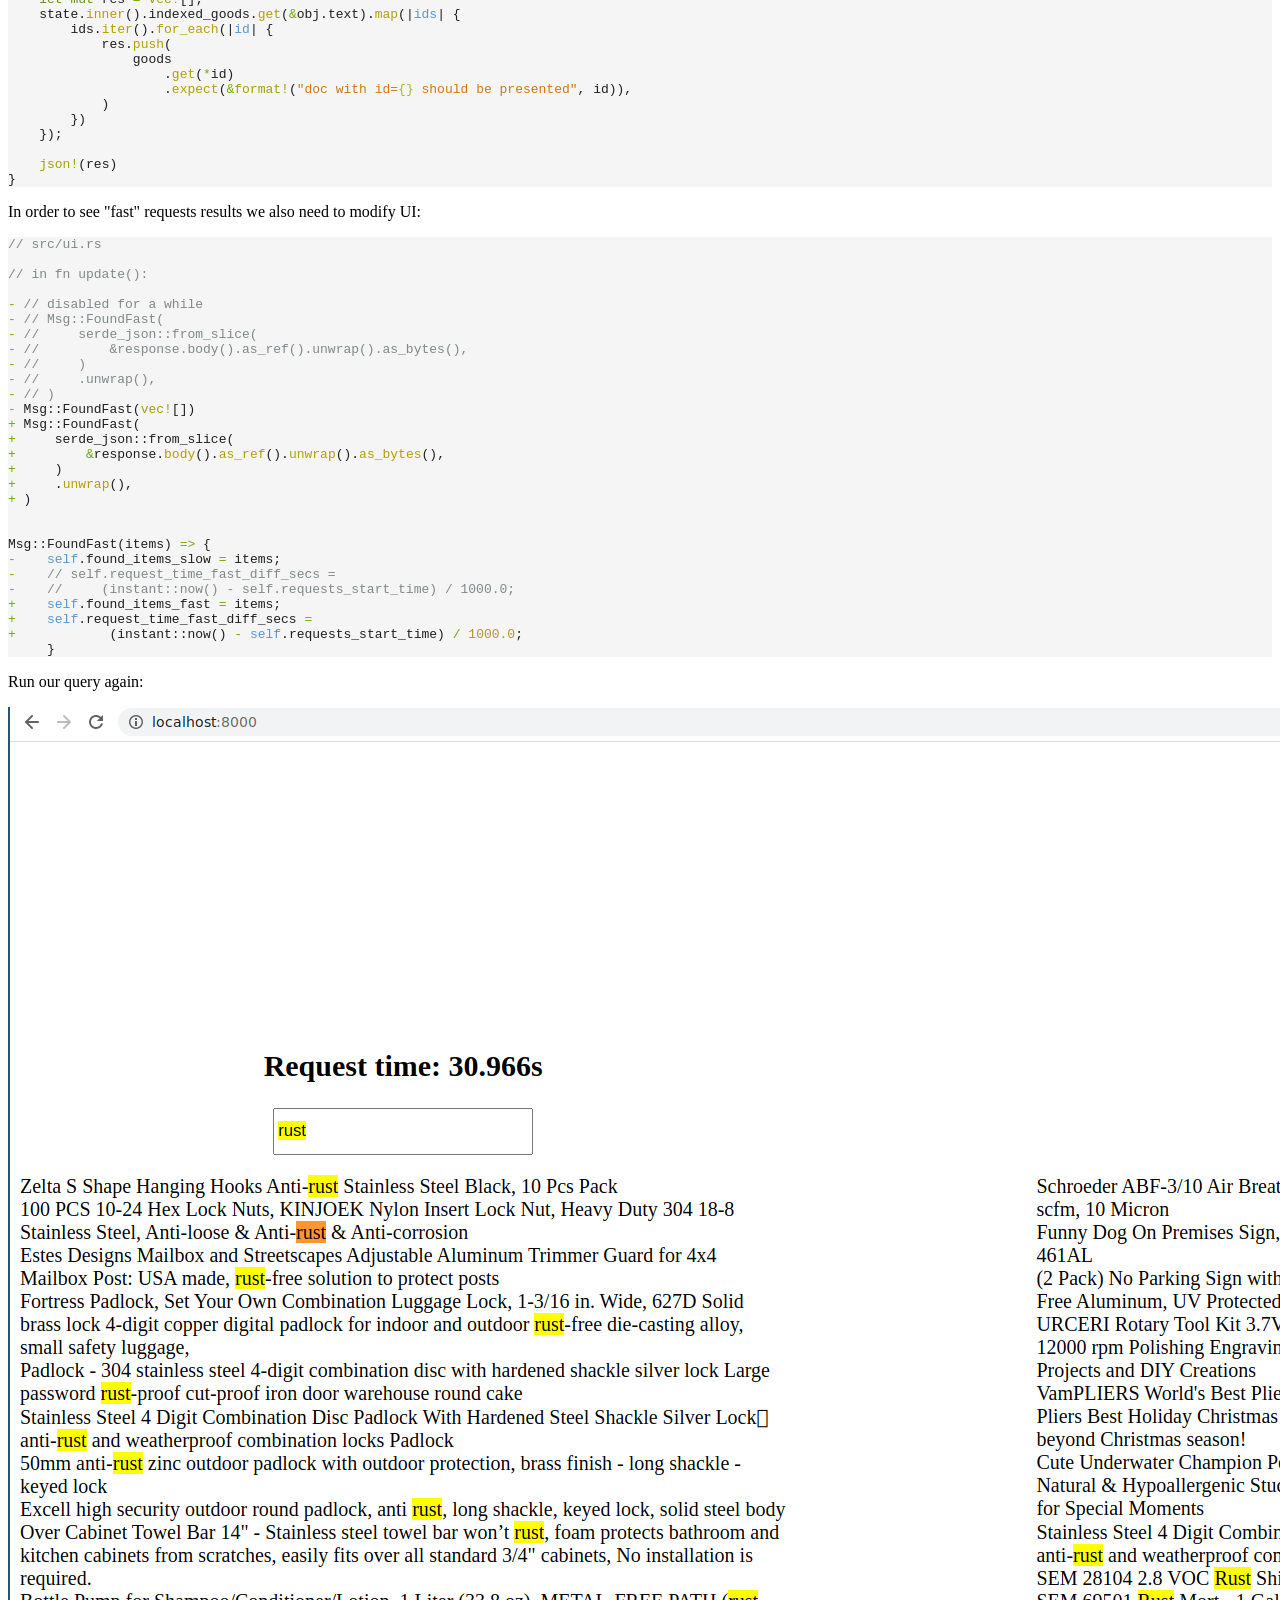
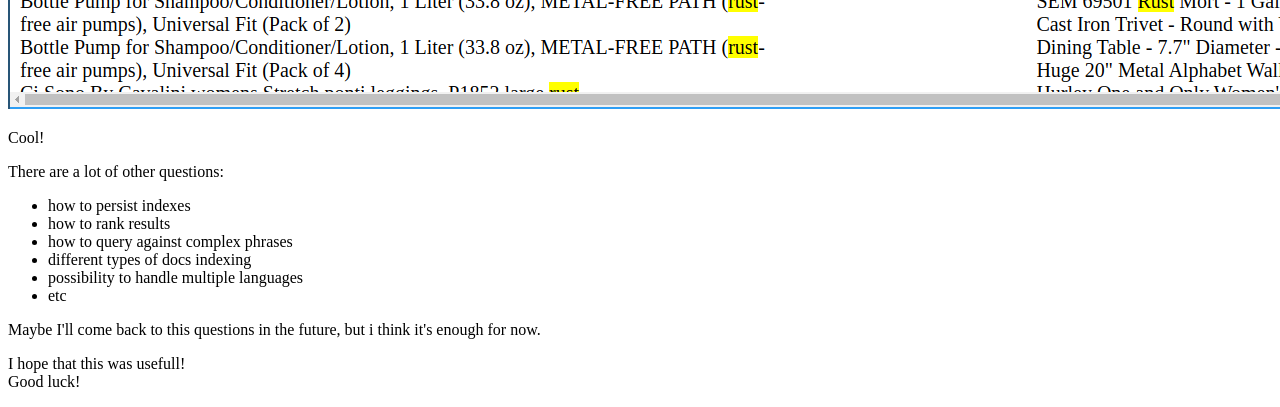
<file: blog/myox-ftse/index.html>
<!DOCTYPE html>
<html lang="en-gb">
    <head>
      <meta charset="UTF-8">
      <meta name="apple-mobile-web-app-capable" content="yes">
      <meta name="viewport" content="width=device-width, initial-scale=1">
      <meta name="description" content="
    Let&#x27;s make a stupid full text search engine
">
      <meta name="author" content="Konstantin Matsiushonak">
      <title>Konstantin Matsiushonak: a journey into programming</title>
      <link rel="stylesheet" href="https://kakoc.blog/site.css" />
      <link rel="shortcut icon" type="image/png" href="https://kakoc.blog/favicon.ico"/>
      <link href="https://kakoc.blog/rss.xml" rel="feed" type="application/rss+xml" title="Konstantin Matsiushonak: a journey into programming" />
        <!-- <script> -->
        <!--   (function(i,s,o,g,r,a,m){i['GoogleAnalyticsObject']=r;i[r]=i[r]||function(){ -->
        <!--   (i[r].q=i[r].q||[]).push(arguments)},i[r].l=1*new Date();a=s.createElement(o), -->
        <!--   m=s.getElementsByTagName(o)[0];a.async=1;a.src=g;m.parentNode.insertBefore(a,m) -->
        <!--   })(window,document,'script','https://www.google-analytics.com/analytics.js','ga'); -->

        <!--   ga('create', 'UA-43335571-2', 'auto'); -->
        <!--   ga('send', 'pageview'); -->
        <!-- </script> -->
    </head>

    <header id="header">
        <h1 class="logo"><a href="/">kakoc_blog</a></h1>
        <ul>
            <li><a href="/blog/">Blog</a></li>
        </ul>
    </header>

    <div id="content">
        
    <div class="post">
        <div class="post__title">
            <h1>MYOX: full text search engine</h1>
            <div class="post__meta">
                2020-08-15
                
            </div>
            <hr />
        </div>

        <div class="post__body">
            <h1 id="full-text-search-engine">Full Text Search Engine<a class="zola-anchor" href="#full-text-search-engine" aria-label="Anchor link for: full-text-search-engine">🔗</a></h1>
<p>Suppose you are building an online store and you want to give to customers an ability to search against goods.<br />
How are you going to implement it?</p>
<h2 id="preparations">Preparations<a class="zola-anchor" href="#preparations" aria-label="Anchor link for: preparations">🔗</a></h2>
<p>Let's implement a stupid page where our potential user searches.</p>
<p>Firstly, let's install all needed packages for that.</p>
<pre data-lang="bash" style="background-color:#f5f5f5;color:#1f1f1f;" class="language-bash "><code class="language-bash" data-lang="bash"><span style="color:#5597d6;">$</span><span> cargo install wasm-pack          </span><span style="color:#7f8989;"># Compile Rust to Wasm and generate JS interop code
</span><span style="color:#5597d6;">$</span><span> cargo install cargo-make         </span><span style="color:#7f8989;"># Task runner
</span><span style="color:#5597d6;">$</span><span> cargo add wasm-bindgen           </span><span style="color:#7f8989;"># glue for Rust -&gt; WASM, WASM &lt;- Rust
</span><span style="color:#5597d6;">$</span><span> cargo add yew                    </span><span style="color:#7f8989;"># Rust -&gt; Wasm frontend framework
</span><span style="color:#5597d6;">$</span><span> cargo add instant                </span><span style="color:#7f8989;"># needs for request&#39;s time measurement
</span><span style="color:#5597d6;">$</span><span> cargo add http                   </span><span style="color:#7f8989;"># make requests from ui
</span><span style="color:#5597d6;">$</span><span> cargo add serde                  </span><span style="color:#7f8989;"># [de]serialization
</span><span style="color:#5597d6;">$</span><span> cargo add serde_json             </span><span style="color:#7f8989;"># json [de]serialization
</span><span style="color:#5597d6;">$</span><span> cargo add anyhow                 </span><span style="color:#7f8989;"># flexible errors
</span><span style="color:#5597d6;">$</span><span> cargo add rocket                 </span><span style="color:#7f8989;"># server framework
</span><span style="color:#5597d6;">$</span><span> cargo add rocket-contrib         </span><span style="color:#7f8989;"># useful things for rocket such as static serving
</span><span style="color:#5597d6;">$</span><span> cargo add csv                    </span><span style="color:#7f8989;"># parse csv files
</span><span style="color:#5597d6;">$</span><span> cargo add regex                  </span><span style="color:#7f8989;"># -..-
</span></code></pre>
<p>Now lets open <strong>Cargo.toml</strong> file and modify it a little bit:</p>
<pre data-lang="toml" style="background-color:#f5f5f5;color:#1f1f1f;" class="language-toml "><code class="language-toml" data-lang="toml"><span>[</span><span style="color:#6486ab;">lib</span><span>]
</span><span style="color:#7f902a;">crate-type </span><span>= [</span><span style="color:#d07711;">&quot;cdylib&quot;</span><span>, </span><span style="color:#d07711;">&quot;rlib&quot;</span><span>]    </span><span style="color:#7f8989;"># for WASM
</span><span style="color:#7f902a;">name </span><span>= </span><span style="color:#d07711;">&quot;myox_ftse_lib&quot;
</span><span style="color:#7f902a;">path </span><span>= </span><span style="color:#d07711;">&quot;src/lib.rs&quot;
</span><span>
</span><span>[[</span><span style="color:#6486ab;">bin</span><span>]]
</span><span style="color:#7f902a;">name </span><span>= </span><span style="color:#d07711;">&quot;myox_ftse&quot;
</span><span style="color:#7f902a;">path </span><span>= </span><span style="color:#d07711;">&quot;src/bin.rs&quot;
</span><span>
</span><span style="color:#7f8989;"># --//--
</span><span style="color:#7f8989;"># [dependencies]
</span><span style="color:#7f8989;"># --//--
</span><span style="color:#7f8989;"># time measurement in WASM
</span><span style="color:#7f902a;">instant </span><span>= { </span><span style="color:#7f902a;">version </span><span>= </span><span style="color:#d07711;">&quot;0.1.6&quot;</span><span>, </span><span style="color:#7f902a;">features </span><span>= [ </span><span style="color:#d07711;">&quot;wasm-bindgen&quot;</span><span>, </span><span style="color:#d07711;">&quot;now&quot; </span><span>] }</span><span style="background-color:#562d56bf;color:#f8f8f8;"> </span><span>
</span></code></pre>
<p>The second step is to create a job which will be used for UI building.
Lets create a <strong>Makefile.toml</strong> in the project root(it was token from the perfect article: <a href="http://www.sheshbabu.com/posts/rust-wasm-yew-single-page-application/">introduction into yew</a>):</p>
<pre data-lang="toml" style="background-color:#f5f5f5;color:#1f1f1f;" class="language-toml "><code class="language-toml" data-lang="toml"><span style="color:#7f8989;"># Every change in our code will trigger ui project rebuilding
</span><span style="color:#7f8989;"># so that we don&#39;t need to do it manually.
</span><span style="color:#7f8989;"># All asssets will be stored in myox_ftse/static/
</span><span>[</span><span style="color:#6486ab;">tasks.build</span><span>]
</span><span style="color:#7f902a;">command </span><span>= </span><span style="color:#d07711;">&quot;wasm-pack&quot;
</span><span style="color:#7f902a;">args </span><span>= [</span><span style="color:#d07711;">&quot;build&quot;</span><span>, </span><span style="color:#d07711;">&quot;--dev&quot;</span><span>, </span><span style="color:#d07711;">&quot;--target&quot;</span><span>, </span><span style="color:#d07711;">&quot;web&quot;</span><span>, </span><span style="color:#d07711;">&quot;--out-name&quot;</span><span>, </span><span style="color:#d07711;">&quot;wasm&quot;</span><span>, </span><span style="color:#d07711;">&quot;--out-dir&quot;</span><span>, </span><span style="color:#d07711;">&quot;./static&quot;</span><span>]
</span><span style="color:#7f902a;">watch </span><span>= { </span><span style="color:#7f902a;">ignore_pattern </span><span>= </span><span style="color:#d07711;">&quot;static/*&quot; </span><span>}
</span></code></pre>
<h1 id="let-s-code-a-ui">Let's code a UI<a class="zola-anchor" href="#let-s-code-a-ui" aria-label="Anchor link for: let-s-code-a-ui">🔗</a></h1>
<p>All ui will be stored in the single(ui.rs) file.</p>
<pre data-lang="rust" style="background-color:#f5f5f5;color:#1f1f1f;" class="language-rust "><code class="language-rust" data-lang="rust"><span style="color:#7f8989;">// src/lib.rs
</span><span style="color:#668f14;">mod </span><span style="color:#c23f31;">ui</span><span>;
</span></code></pre>
<p>I won't give many comments about UI part, there is a great article about that which was mentioned earlier and I recommend to read it.<br />
Conceptually, let's have 2 forms which at the same time send requests to a server with a search query. Additionally let's measure a time which is needed to get responses back, because we all like numbers but not a row info, isn't it?</p>
<pre data-lang="rust" style="background-color:#f5f5f5;color:#1f1f1f;" class="language-rust "><code class="language-rust" data-lang="rust"><span style="color:#7f8989;">// src/ui.rs
</span><span style="color:#72ab00;">use </span><span>anyhow::Error;
</span><span style="color:#72ab00;">use </span><span>http::{Request, Response};
</span><span style="color:#72ab00;">use </span><span>serde_json::json;
</span><span style="color:#72ab00;">use </span><span>wasm_bindgen::prelude::</span><span style="color:#72ab00;">*</span><span>;
</span><span style="color:#72ab00;">use </span><span>yew::format::Json;
</span><span style="color:#72ab00;">use </span><span>yew::prelude::</span><span style="color:#72ab00;">*</span><span>;
</span><span style="color:#72ab00;">use </span><span>yew::services::{fetch::FetchTask, ConsoleService, FetchService};
</span><span>
</span><span style="color:#668f14;">pub struct </span><span style="color:#c23f31;">Model </span><span>{
</span><span>    </span><span style="color:#5597d6;">link</span><span>: ComponentLink&lt;</span><span style="color:#668f14;">Self</span><span>&gt;,
</span><span>
</span><span>    </span><span style="color:#5597d6;">search_value</span><span>: String,
</span><span>
</span><span>    </span><span style="color:#7f8989;">// this values are used for requests time measurements
</span><span>    </span><span style="color:#5597d6;">requests_start_time</span><span>: </span><span style="color:#668f14;">f64</span><span>,
</span><span>    </span><span style="color:#5597d6;">request_time_slow_diff_secs</span><span>: </span><span style="color:#668f14;">f64</span><span>,
</span><span>    </span><span style="color:#5597d6;">request_time_fast_diff_secs</span><span>: </span><span style="color:#668f14;">f64</span><span>,
</span><span>
</span><span>    </span><span style="color:#7f8989;">// found items to render
</span><span>    </span><span style="color:#5597d6;">found_items_slow</span><span>: </span><span style="color:#a2a001;">Vec</span><span>&lt;</span><span style="color:#a2a001;">String</span><span>&gt;,
</span><span>    </span><span style="color:#5597d6;">found_items_fast</span><span>: </span><span style="color:#a2a001;">Vec</span><span>&lt;</span><span style="color:#a2a001;">String</span><span>&gt;,
</span><span>	
</span><span>    </span><span style="color:#7f8989;">// in order to not drop and as a consequence abort our requests
</span><span>    </span><span style="color:#7f8989;">// we store them
</span><span>    </span><span style="color:#5597d6;">requests</span><span>: </span><span style="color:#a2a001;">Option</span><span>&lt;</span><span style="color:#a2a001;">Vec</span><span>&lt;FetchTask&gt;&gt;,
</span><span>}
</span><span>
</span><span style="color:#668f14;">pub enum </span><span style="color:#c23f31;">Msg </span><span>{
</span><span>    Lookup(</span><span style="color:#a2a001;">String</span><span>),
</span><span>    FoundSlow(</span><span style="color:#a2a001;">Vec</span><span>&lt;</span><span style="color:#a2a001;">String</span><span>&gt;),
</span><span>    FoundFast(</span><span style="color:#a2a001;">Vec</span><span>&lt;</span><span style="color:#a2a001;">String</span><span>&gt;),
</span><span>}
</span><span>
</span><span style="color:#668f14;">impl </span><span>Component </span><span style="color:#72ab00;">for </span><span style="color:#c23f31;">Model </span><span>{
</span><span>    </span><span style="color:#668f14;">type </span><span style="color:#c23f31;">Message </span><span style="color:#72ab00;">=</span><span> Msg;
</span><span>    </span><span style="color:#668f14;">type </span><span style="color:#c23f31;">Properties </span><span style="color:#72ab00;">= </span><span>();
</span><span>
</span><span>    </span><span style="color:#668f14;">fn </span><span style="color:#c23f31;">create</span><span>(</span><span style="color:#72ab00;">_</span><span>: </span><span style="color:#668f14;">Self::</span><span>Properties, </span><span style="color:#5597d6;">link</span><span>: ComponentLink&lt;</span><span style="color:#668f14;">Self</span><span>&gt;) -&gt; </span><span style="color:#668f14;">Self </span><span>{
</span><span>        </span><span style="color:#668f14;">Self </span><span>{
</span><span>            link,
</span><span>            search_value: </span><span style="color:#d07711;">&quot;&quot;</span><span>.</span><span style="color:#b39f04;">to_owned</span><span>(),
</span><span>            requests: </span><span style="color:#a2a001;">None</span><span>,
</span><span>            requests_start_time: instant::now(),
</span><span>            request_time_slow_diff_secs: </span><span style="color:#b3933a;">0.0</span><span>,
</span><span>            request_time_fast_diff_secs: </span><span style="color:#b3933a;">0.0</span><span>,
</span><span>
</span><span>            found_items_slow: </span><span style="color:#a2a001;">vec!</span><span>[],
</span><span>            found_items_fast: </span><span style="color:#a2a001;">vec!</span><span>[],
</span><span>        }
</span><span>    }
</span><span>
</span><span>    </span><span style="color:#668f14;">fn </span><span style="color:#c23f31;">update</span><span>(</span><span style="color:#72ab00;">&amp;</span><span style="color:#668f14;">mut </span><span style="color:#5597d6;">self</span><span>, </span><span style="color:#5597d6;">msg</span><span>: </span><span style="color:#668f14;">Self::</span><span>Message) -&gt; ShouldRender {
</span><span>        </span><span style="color:#72ab00;">match</span><span> msg {
</span><span>            Msg::Lookup(v) </span><span style="color:#72ab00;">=&gt; </span><span>{
</span><span>                </span><span style="color:#5597d6;">self</span><span>.search_value </span><span style="color:#72ab00;">=</span><span> v.</span><span style="color:#b39f04;">clone</span><span>();
</span><span>                </span><span style="color:#668f14;">let</span><span> body </span><span style="color:#72ab00;">= &amp;</span><span style="color:#a2a001;">json!</span><span>({ </span><span style="color:#d07711;">&quot;text&quot;</span><span>: v });
</span><span>                </span><span style="color:#668f14;">let</span><span> request_slow </span><span style="color:#72ab00;">= </span><span>Request::post(</span><span style="color:#d07711;">&quot;/goods/lookup_slow&quot;</span><span>)
</span><span>                    .</span><span style="color:#b39f04;">body</span><span>(Json(body))
</span><span>                    .</span><span style="color:#b39f04;">expect</span><span>(</span><span style="color:#d07711;">&quot;slow request was sent&quot;</span><span>);
</span><span>                </span><span style="color:#668f14;">let</span><span> request_fast </span><span style="color:#72ab00;">= </span><span>Request::post(</span><span style="color:#d07711;">&quot;/goods/lookup_fast&quot;</span><span>)
</span><span>                    .</span><span style="color:#b39f04;">body</span><span>(Json(body))
</span><span>                    .</span><span style="color:#b39f04;">expect</span><span>(</span><span style="color:#d07711;">&quot;fast request was sent&quot;</span><span>);
</span><span>
</span><span>                </span><span style="color:#668f14;">let</span><span> slow_request </span><span style="color:#72ab00;">= </span><span>FetchService::fetch(
</span><span>                    request_slow,
</span><span>                    </span><span style="color:#5597d6;">self</span><span>.link
</span><span>                        .</span><span style="color:#b39f04;">callback</span><span>(|</span><span style="color:#5597d6;">response</span><span>: Response&lt;</span><span style="color:#a2a001;">Result</span><span>&lt;</span><span style="color:#a2a001;">String</span><span>, Error&gt;&gt;| {
</span><span>                            ConsoleService::log(</span><span style="color:#72ab00;">&amp;</span><span style="color:#a2a001;">format!</span><span>(</span><span style="color:#d07711;">&quot;</span><span style="color:#aeb52b;">{:?}</span><span style="color:#d07711;">&quot;</span><span>, response));
</span><span>                            Msg::FoundSlow(
</span><span>                                serde_json::from_slice(
</span><span>                                    </span><span style="color:#72ab00;">&amp;</span><span>response.</span><span style="color:#b39f04;">body</span><span>().</span><span style="color:#b39f04;">as_ref</span><span>().</span><span style="color:#b39f04;">unwrap</span><span>().</span><span style="color:#b39f04;">as_bytes</span><span>(),
</span><span>                                )
</span><span>                                .</span><span style="color:#b39f04;">unwrap</span><span>(),
</span><span>                            )
</span><span>                        }),
</span><span>                )
</span><span>                .</span><span style="color:#b39f04;">expect</span><span>(</span><span style="color:#d07711;">&quot;slow fetch was not completed&quot;</span><span>);
</span><span>                </span><span style="color:#668f14;">let</span><span> fast_request </span><span style="color:#72ab00;">= </span><span>FetchService::fetch(
</span><span>                    request_fast,
</span><span>                    </span><span style="color:#5597d6;">self</span><span>.link
</span><span>                        .</span><span style="color:#b39f04;">callback</span><span>(|</span><span style="color:#5597d6;">response</span><span>: Response&lt;</span><span style="color:#a2a001;">Result</span><span>&lt;</span><span style="color:#a2a001;">String</span><span>, Error&gt;&gt;| {
</span><span>                            ConsoleService::log(</span><span style="color:#72ab00;">&amp;</span><span style="color:#a2a001;">format!</span><span>(</span><span style="color:#d07711;">&quot;</span><span style="color:#aeb52b;">{:?}</span><span style="color:#d07711;">&quot;</span><span>, response.</span><span style="color:#b39f04;">body</span><span>()));
</span><span>                            </span><span style="color:#7f8989;">// Msg::FoundFast(
</span><span>                            </span><span style="color:#7f8989;">//     serde_json::from_slice(
</span><span>                            </span><span style="color:#7f8989;">//         &amp;response.body().as_ref().unwrap().as_bytes(),
</span><span>                            </span><span style="color:#7f8989;">//     )
</span><span>                            </span><span style="color:#7f8989;">//     .unwrap(),
</span><span>                            </span><span style="color:#7f8989;">// )
</span><span>                            Msg::FoundFast(</span><span style="color:#a2a001;">vec!</span><span>[])
</span><span>                        }),
</span><span>                )
</span><span>                .</span><span style="color:#b39f04;">expect</span><span>(</span><span style="color:#d07711;">&quot;fast fetch was not completed&quot;</span><span>);
</span><span>                </span><span style="color:#5597d6;">self</span><span>.requests </span><span style="color:#72ab00;">= </span><span style="color:#a2a001;">Some</span><span>(</span><span style="color:#a2a001;">vec!</span><span>[slow_request, fast_request]);
</span><span>                </span><span style="color:#5597d6;">self</span><span>.requests_start_time </span><span style="color:#72ab00;">= </span><span>instant::now();
</span><span>            }
</span><span>
</span><span>            Msg::FoundSlow(items) </span><span style="color:#72ab00;">=&gt; </span><span>{
</span><span>                </span><span style="color:#5597d6;">self</span><span>.found_items_slow </span><span style="color:#72ab00;">=</span><span> items;
</span><span>                </span><span style="color:#5597d6;">self</span><span>.request_time_slow_diff_secs </span><span style="color:#72ab00;">=
</span><span>                    (instant::now() </span><span style="color:#72ab00;">- </span><span style="color:#5597d6;">self</span><span>.requests_start_time) </span><span style="color:#72ab00;">/ </span><span style="color:#b3933a;">1000.0</span><span>;
</span><span>            }
</span><span>            Msg::FoundFast(items) </span><span style="color:#72ab00;">=&gt; </span><span>{
</span><span>                </span><span style="color:#5597d6;">self</span><span>.found_items_slow </span><span style="color:#72ab00;">=</span><span> items;
</span><span>				</span><span style="color:#7f8989;">// useless for now
</span><span>                </span><span style="color:#7f8989;">// self.request_time_fast_diff_secs =
</span><span>                </span><span style="color:#7f8989;">//    (instant::now() - self.requests_start_time) / 1000.0;
</span><span>            }
</span><span>        }
</span><span>
</span><span>        </span><span style="color:#b3933a;">true
</span><span>    }
</span><span>
</span><span>    </span><span style="color:#668f14;">fn </span><span style="color:#c23f31;">change</span><span>(</span><span style="color:#72ab00;">&amp;</span><span style="color:#668f14;">mut </span><span style="color:#5597d6;">self</span><span>, </span><span style="color:#72ab00;">_</span><span>: </span><span style="color:#668f14;">Self::</span><span>Properties) -&gt; ShouldRender {
</span><span>        </span><span style="color:#b3933a;">true
</span><span>    }
</span><span>
</span><span>    </span><span style="color:#668f14;">fn </span><span style="color:#c23f31;">view</span><span>(</span><span style="color:#72ab00;">&amp;</span><span style="color:#5597d6;">self</span><span>) -&gt; Html {
</span><span>        </span><span style="color:#a2a001;">html! </span><span>{
</span><span>        </span><span style="color:#72ab00;">&lt;</span><span>div class</span><span style="color:#72ab00;">=</span><span style="color:#d07711;">&quot;forms&quot;</span><span style="color:#72ab00;">&gt;
</span><span>        </span><span style="color:#72ab00;">&lt;</span><span>div class</span><span style="color:#72ab00;">=</span><span style="color:#d07711;">&quot;slow&quot;</span><span style="color:#72ab00;">&gt;
</span><span>        {</span><span style="color:#5597d6;">self</span><span>.</span><span style="color:#b39f04;">get_slow_form</span><span>()}
</span><span>        </span><span style="color:#72ab00;">&lt;/</span><span>div</span><span style="color:#72ab00;">&gt;
</span><span>        </span><span style="color:#72ab00;">&lt;</span><span>div class</span><span style="color:#72ab00;">=</span><span style="color:#d07711;">&quot;fast&quot;</span><span style="color:#72ab00;">&gt;
</span><span>        {</span><span style="color:#5597d6;">self</span><span>.</span><span style="color:#b39f04;">get_fast_form</span><span>()}
</span><span>        </span><span style="color:#72ab00;">&lt;/</span><span>div</span><span style="color:#72ab00;">&gt;
</span><span>        </span><span style="color:#72ab00;">&lt;/</span><span>div</span><span style="color:#72ab00;">&gt;
</span><span>        }
</span><span>    }
</span><span>}
</span><span>
</span><span style="color:#668f14;">impl </span><span style="color:#c23f31;">Model </span><span>{
</span><span>    </span><span style="color:#668f14;">fn </span><span style="color:#c23f31;">get_slow_form</span><span>(</span><span style="color:#72ab00;">&amp;</span><span style="color:#5597d6;">self</span><span>) -&gt; Html {
</span><span>        </span><span style="color:#a2a001;">html! </span><span>{
</span><span>            </span><span style="color:#72ab00;">&lt;</span><span>div class</span><span style="color:#72ab00;">=</span><span style="color:#d07711;">&quot;form&quot;</span><span style="color:#72ab00;">&gt;
</span><span>                 </span><span style="color:#72ab00;">&lt;</span><span>h2</span><span style="color:#72ab00;">&gt;</span><span>{</span><span style="color:#a2a001;">format!</span><span>(</span><span style="color:#d07711;">&quot;Request time: </span><span style="color:#aeb52b;">{:.3}</span><span style="color:#d07711;">s&quot;</span><span>, </span><span style="color:#5597d6;">self</span><span>.request_time_slow_diff_secs)}</span><span style="color:#72ab00;">&lt;/</span><span>h2</span><span style="color:#72ab00;">&gt;
</span><span>                 </span><span style="color:#72ab00;">&lt;</span><span>input
</span><span>                     class</span><span style="color:#72ab00;">=</span><span style="color:#d07711;">&quot;new-todo&quot;
</span><span>                     placeholder</span><span style="color:#72ab00;">=</span><span style="color:#d07711;">&quot;What are we are looking for?&quot;
</span><span>                     value</span><span style="color:#72ab00;">=&amp;</span><span style="color:#5597d6;">self</span><span>.search_value
</span><span>                     oninput</span><span style="color:#72ab00;">=</span><span style="color:#5597d6;">self</span><span>.link.</span><span style="color:#b39f04;">callback</span><span>(|</span><span style="color:#5597d6;">e</span><span>: InputData| Msg::Lookup(e.value))
</span><span>                 </span><span style="color:#72ab00;">/&gt;
</span><span>                 </span><span style="color:#72ab00;">&lt;</span><span>ul class</span><span style="color:#72ab00;">=</span><span style="color:#d07711;">&quot;found-items&quot;</span><span style="color:#72ab00;">&gt;</span><span>{</span><span style="color:#72ab00;">for </span><span style="color:#5597d6;">self</span><span>.found_items_slow.</span><span style="color:#b39f04;">iter</span><span>().</span><span style="color:#b39f04;">map</span><span>(|</span><span style="color:#5597d6;">i</span><span>| </span><span style="color:#a2a001;">html! </span><span>{</span><span style="color:#72ab00;">&lt;</span><span>span</span><span style="color:#72ab00;">&gt;</span><span>{</span><span style="color:#a2a001;">format!</span><span>(</span><span style="color:#d07711;">&quot;</span><span style="color:#aeb52b;">{}</span><span style="color:#d07711;">&quot;</span><span>, i)}</span><span style="color:#72ab00;">&lt;/</span><span>span</span><span style="color:#72ab00;">&gt;</span><span>})}</span><span style="color:#72ab00;">&lt;/</span><span>ul</span><span style="color:#72ab00;">&gt;
</span><span>            </span><span style="color:#72ab00;">&lt;/</span><span>div</span><span style="color:#72ab00;">&gt;
</span><span>        }
</span><span>    }
</span><span>
</span><span>    </span><span style="color:#668f14;">fn </span><span style="color:#c23f31;">get_fast_form</span><span>(</span><span style="color:#72ab00;">&amp;</span><span style="color:#5597d6;">self</span><span>) -&gt; Html {
</span><span>        </span><span style="color:#a2a001;">html! </span><span>{
</span><span>            </span><span style="color:#72ab00;">&lt;</span><span>div class</span><span style="color:#72ab00;">=</span><span style="color:#d07711;">&quot;form&quot;</span><span style="color:#72ab00;">&gt;
</span><span>                 </span><span style="color:#72ab00;">&lt;</span><span>h2</span><span style="color:#72ab00;">&gt;</span><span>{</span><span style="color:#a2a001;">format!</span><span>(</span><span style="color:#d07711;">&quot;Request time: </span><span style="color:#aeb52b;">{:.3}</span><span style="color:#d07711;">s&quot;</span><span>, </span><span style="color:#5597d6;">self</span><span>.request_time_fast_diff_secs )}</span><span style="color:#72ab00;">&lt;/</span><span>h2</span><span style="color:#72ab00;">&gt;
</span><span>                 </span><span style="color:#72ab00;">&lt;</span><span>input
</span><span>                     class</span><span style="color:#72ab00;">=</span><span style="color:#d07711;">&quot;new-todo&quot;
</span><span>                     placeholder</span><span style="color:#72ab00;">=</span><span style="color:#d07711;">&quot;What are we are looking for?&quot;
</span><span>                     value</span><span style="color:#72ab00;">=&amp;</span><span style="color:#5597d6;">self</span><span>.search_value
</span><span>                     oninput</span><span style="color:#72ab00;">=</span><span style="color:#5597d6;">self</span><span>.link.</span><span style="color:#b39f04;">callback</span><span>(|</span><span style="color:#5597d6;">e</span><span>: InputData| Msg::Lookup(e.value))
</span><span>                 </span><span style="color:#72ab00;">/&gt;
</span><span>                 </span><span style="color:#72ab00;">&lt;</span><span>ul class</span><span style="color:#72ab00;">=</span><span style="color:#d07711;">&quot;found-items&quot;</span><span style="color:#72ab00;">&gt;</span><span>{</span><span style="color:#72ab00;">for </span><span style="color:#5597d6;">self</span><span>.found_items_fast.</span><span style="color:#b39f04;">iter</span><span>().</span><span style="color:#b39f04;">map</span><span>(|</span><span style="color:#5597d6;">i</span><span>| </span><span style="color:#a2a001;">html! </span><span>{</span><span style="color:#72ab00;">&lt;</span><span>span</span><span style="color:#72ab00;">&gt;</span><span>{</span><span style="color:#a2a001;">format!</span><span>(</span><span style="color:#d07711;">&quot;</span><span style="color:#aeb52b;">{}</span><span style="color:#d07711;">&quot;</span><span>, i)}</span><span style="color:#72ab00;">&lt;/</span><span>span</span><span style="color:#72ab00;">&gt;</span><span>})}</span><span style="color:#72ab00;">&lt;/</span><span>ul</span><span style="color:#72ab00;">&gt;
</span><span>            </span><span style="color:#72ab00;">&lt;/</span><span>div</span><span style="color:#72ab00;">&gt;
</span><span>        }
</span><span>    }
</span><span>}
</span><span>
</span><span>#[</span><span style="color:#5597d6;">wasm_bindgen</span><span>(start)]
</span><span style="color:#668f14;">pub fn </span><span style="color:#c23f31;">run_app</span><span>() {
</span><span>    App::&lt;Model&gt;::new().</span><span style="color:#b39f04;">mount_to_body</span><span>();
</span><span>}
</span></code></pre>
<h1 id="server">Server<a class="zola-anchor" href="#server" aria-label="Anchor link for: server">🔗</a></h1>
<p>In order to search goods by descriptions we need descriptions.<br />
I found <a href="https://www.kaggle.com/sachsene/amazons-advertisements/data">this one</a>.
Download and place it in project's root(if you want).<br />
Descriptions are stored in <a href="https://en.wikipedia.org/wiki/Comma-separated_values">csv</a>, so firstly we need to parse them:</p>
<pre data-lang="rust" style="background-color:#f5f5f5;color:#1f1f1f;" class="language-rust "><code class="language-rust" data-lang="rust"><span style="color:#7f8989;">// src/lib.rs
</span><span>
</span><span style="color:#7f8989;">// --//--
</span><span style="color:#668f14;">mod </span><span style="color:#c23f31;">parse_csv</span><span>;
</span></code></pre>
<pre data-lang="rust" style="background-color:#f5f5f5;color:#1f1f1f;" class="language-rust "><code class="language-rust" data-lang="rust"><span style="color:#72ab00;">use </span><span>std::error::Error;
</span><span>
</span><span style="color:#668f14;">pub fn </span><span style="color:#c23f31;">parse_csv</span><span>() -&gt; </span><span style="color:#a2a001;">Result</span><span>&lt;</span><span style="color:#a2a001;">Vec</span><span>&lt;(</span><span style="color:#668f14;">usize</span><span>, String)&gt;, </span><span style="color:#a2a001;">Box</span><span>&lt;dyn Error&gt;&gt; {
</span><span>    </span><span style="color:#668f14;">let</span><span> wiki </span><span style="color:#72ab00;">= </span><span>std::io::BufReader::new(
</span><span>        std::fs::File::open(</span><span style="color:#d07711;">&quot;./amazon_combined_scrapped_data.csv&quot;</span><span>).</span><span style="color:#b39f04;">unwrap</span><span>(),
</span><span>    );
</span><span>    </span><span style="color:#668f14;">let mut</span><span> descriptions </span><span style="color:#72ab00;">= </span><span style="color:#a2a001;">vec!</span><span>[];
</span><span>
</span><span>    </span><span style="color:#668f14;">let mut</span><span> rdr </span><span style="color:#72ab00;">= </span><span>csv::Reader::from_reader(wiki);
</span><span>    </span><span style="color:#72ab00;">for </span><span>(i, result) </span><span style="color:#72ab00;">in</span><span> rdr.</span><span style="color:#b39f04;">records</span><span>().</span><span style="color:#b39f04;">enumerate</span><span>() {
</span><span>        </span><span style="color:#668f14;">let</span><span> record </span><span style="color:#72ab00;">=</span><span> result</span><span style="color:#72ab00;">?</span><span>;
</span><span>        </span><span style="color:#72ab00;">for</span><span> f </span><span style="color:#72ab00;">in</span><span> record.</span><span style="color:#b39f04;">iter</span><span>() {
</span><span>            descriptions.</span><span style="color:#b39f04;">push</span><span>((i, f.</span><span style="color:#b39f04;">to_string</span><span>()));
</span><span>        }
</span><span>    }
</span><span>
</span><span>    </span><span style="color:#a2a001;">Ok</span><span>(descriptions)
</span><span>}
</span></code></pre>
<p>So now with that function we can get a vector of goods descriptions.<br />
The last part is a server itself:</p>
<pre data-lang="rust" style="background-color:#f5f5f5;color:#1f1f1f;" class="language-rust "><code class="language-rust" data-lang="rust"><span style="color:#7f8989;">// src/lib.rs
</span><span>
</span><span style="color:#7f8989;">// --//--
</span><span style="color:#668f14;">mod </span><span style="color:#c23f31;">server</span><span>.rs
</span></code></pre>
<pre data-lang="rust" style="background-color:#f5f5f5;color:#1f1f1f;" class="language-rust "><code class="language-rust" data-lang="rust"><span style="color:#7f8989;">// src/server.rs
</span><span>
</span><span style="color:#72ab00;">use </span><span>rocket::{post, routes, State};
</span><span style="color:#7f8989;">// get and send JSON&#39;s
</span><span style="color:#72ab00;">use </span><span>rocket_contrib::json;
</span><span style="color:#72ab00;">use </span><span>rocket_contrib::json::Json;
</span><span style="color:#72ab00;">use </span><span>rocket_contrib::json::JsonValue;
</span><span style="color:#7f8989;">// serves our static assets for UI
</span><span style="color:#72ab00;">use </span><span>rocket_contrib::serve::StaticFiles;
</span><span style="color:#7f8989;">// deserializes JSON bodies from UI
</span><span style="color:#72ab00;">use </span><span>serde::Deserialize;
</span><span>
</span><span style="color:#72ab00;">use crate</span><span>::parse_csv;
</span><span>
</span><span style="color:#7f8989;">// server&#39;s shared state
</span><span style="color:#7f8989;">// basically it&#39;s descriptions vector of goods which we sell =)
</span><span style="color:#668f14;">struct </span><span style="color:#c23f31;">Store </span><span>{
</span><span>    </span><span style="color:#5597d6;">goods</span><span>: </span><span style="color:#a2a001;">Vec</span><span>&lt;</span><span style="color:#a2a001;">String</span><span>&gt;,
</span><span>}
</span><span>
</span><span style="color:#7f8989;">// this funciton is used for our server bootstraping
</span><span style="color:#668f14;">pub fn </span><span style="color:#c23f31;">run_server</span><span>() {
</span><span>    </span><span style="color:#7f8989;">// parsed goods descritpions
</span><span>    </span><span style="color:#668f14;">let</span><span> items </span><span style="color:#72ab00;">= </span><span>parse_csv::parse_csv().</span><span style="color:#b39f04;">unwrap</span><span>();
</span><span>
</span><span>    rocket::ignite()
</span><span>        .</span><span style="color:#b39f04;">manage</span><span>(Store { goods: items })
</span><span>        </span><span style="color:#7f8989;">// serves static files which are placed in myox_ftse/static/
</span><span>        .</span><span style="color:#b39f04;">mount</span><span>(</span><span style="color:#d07711;">&quot;/&quot;</span><span>, StaticFiles::from(</span><span style="color:#d07711;">&quot;./static&quot;</span><span>))
</span><span>        </span><span style="color:#7f8989;">// there will be two routes:
</span><span>        </span><span style="color:#7f8989;">// the first for slow requests serving
</span><span>        </span><span style="color:#7f8989;">// the second one for fast requests serving
</span><span>        </span><span style="color:#7f8989;">// currently only slow requests serving is implemented
</span><span>        </span><span style="color:#7f8989;">// fast part will be implemented incrementally
</span><span>        .</span><span style="color:#b39f04;">mount</span><span>(</span><span style="color:#d07711;">&quot;/goods&quot;</span><span>, </span><span style="color:#a2a001;">routes!</span><span>[lookup_slow, lookup_fast])
</span><span>        .</span><span style="color:#b39f04;">launch</span><span>();
</span><span>}
</span><span>
</span><span>#[</span><span style="color:#5597d6;">rocket</span><span>::</span><span style="color:#5597d6;">post</span><span>(</span><span style="color:#d07711;">&quot;/lookup_slow&quot;</span><span>, data </span><span style="color:#72ab00;">= </span><span style="color:#d07711;">&quot;&lt;search_text&gt;&quot;</span><span>)]
</span><span style="color:#668f14;">fn </span><span style="color:#c23f31;">lookup_slow</span><span>(</span><span style="color:#5597d6;">state</span><span>: State&lt;Store&gt;, </span><span style="color:#5597d6;">search_text</span><span>: Json&lt;Search&gt;) -&gt; JsonValue {
</span><span>    </span><span style="color:#668f14;">let</span><span> obj </span><span style="color:#72ab00;">=</span><span> search_text.</span><span style="color:#b39f04;">into_inner</span><span>();
</span><span>    </span><span style="color:#668f14;">let</span><span> re </span><span style="color:#72ab00;">= </span><span>regex::Regex::new(</span><span style="color:#72ab00;">&amp;</span><span style="color:#a2a001;">format!</span><span>(</span><span style="color:#d07711;">&quot;</span><span style="color:#aeb52b;">\\</span><span style="color:#d07711;">b</span><span style="color:#aeb52b;">{}\\</span><span style="color:#d07711;">b&quot;</span><span>, obj.text)).</span><span style="color:#b39f04;">unwrap</span><span>();
</span><span>
</span><span>    </span><span style="color:#668f14;">let</span><span> found: </span><span style="color:#a2a001;">Vec</span><span>&lt;</span><span style="color:#a2a001;">String</span><span>&gt; </span><span style="color:#72ab00;">=</span><span> state
</span><span>        .</span><span style="color:#b39f04;">inner</span><span>()
</span><span>        .goods
</span><span>        .</span><span style="color:#b39f04;">iter</span><span>()
</span><span>        .</span><span style="color:#b39f04;">filter</span><span>(|</span><span style="color:#5597d6;">item</span><span>| item.</span><span style="color:#b39f04;">find</span><span>(obj.text.</span><span style="color:#b39f04;">as_str</span><span>()).</span><span style="color:#b39f04;">is_some</span><span>())
</span><span>        .</span><span style="color:#b39f04;">map</span><span>(|</span><span style="color:#5597d6;">v</span><span>| v.</span><span style="color:#b39f04;">to_string</span><span>())
</span><span>        .</span><span style="color:#b39f04;">collect</span><span>();
</span><span>
</span><span>    </span><span style="color:#a2a001;">json!</span><span>(found)
</span><span>}
</span><span>
</span><span>#[</span><span style="color:#5597d6;">rocket</span><span>::</span><span style="color:#5597d6;">post</span><span>(</span><span style="color:#d07711;">&quot;/lookup_fast&quot;</span><span>, data </span><span style="color:#72ab00;">= </span><span style="color:#d07711;">&quot;&lt;search_text&gt;&quot;</span><span>)]
</span><span style="color:#668f14;">fn </span><span style="color:#c23f31;">lookup_fast</span><span>(</span><span style="color:#5597d6;">state</span><span>: State&lt;Store&gt;, </span><span style="color:#5597d6;">search_text</span><span>: Json&lt;Search&gt;) -&gt; JsonValue {
</span><span>    </span><span style="color:#668f14;">let</span><span> v: </span><span style="color:#a2a001;">Vec</span><span>&lt;</span><span style="color:#a2a001;">String</span><span>&gt; </span><span style="color:#72ab00;">= </span><span style="color:#a2a001;">vec!</span><span>[];
</span><span>
</span><span>    </span><span style="color:#a2a001;">json!</span><span>(v)
</span><span>}
</span></code></pre>
<p>Finnaly let's bootstrap it!</p>
<pre data-lang="rust" style="background-color:#f5f5f5;color:#1f1f1f;" class="language-rust "><code class="language-rust" data-lang="rust"><span style="color:#7f8989;">// src/bin.rs
</span><span>
</span><span style="color:#668f14;">fn </span><span style="color:#c23f31;">main</span><span>() {
</span><span>    myox_ftse_lib::server::run_server();
</span><span>}
</span></code></pre>
<p>Now open a terminal and in project's root type:</p>
<pre data-lang="bash" style="background-color:#f5f5f5;color:#1f1f1f;" class="language-bash "><code class="language-bash" data-lang="bash"><span style="color:#5597d6;">//</span><span> for ui rebuildings
</span><span style="color:#5597d6;">$</span><span> cargo make build
</span></code></pre>
<p>Open the second terminal and type there: </p>
<pre data-lang="bash" style="background-color:#f5f5f5;color:#1f1f1f;" class="language-bash "><code class="language-bash" data-lang="bash"><span style="color:#5597d6;">//</span><span> start a server
</span><span style="color:#5597d6;">$</span><span> cargo run
</span></code></pre>
<p><img src="../myox_ftse_slow_request_good.png" alt="slow requests results good" /></p>
<p>Not so bad.<br />
After some time customer comes back and says that it's inconvenient to scroll through things which are useless.<br />
Take a look: we searched <strong>rust</strong> but there are results which are just substrings but not a word what we are looking for: 
<img src="../myox_ftse_slow_request_bad.png" alt="slow request results bad" /></p>
<p>Ok, how we can fix it? Probably rexeges can help us. Let's give it a try!</p>
<pre data-lang="rust" style="background-color:#f5f5f5;color:#1f1f1f;" class="language-rust "><code class="language-rust" data-lang="rust"><span style="color:#7f8989;">// src/server.rs
</span><span>
</span><span>#[</span><span style="color:#5597d6;">rocket</span><span>::</span><span style="color:#5597d6;">post</span><span>(</span><span style="color:#d07711;">&quot;/lookup_slow&quot;</span><span>, data </span><span style="color:#72ab00;">= </span><span style="color:#d07711;">&quot;&lt;search_text&gt;&quot;</span><span>)]
</span><span style="color:#668f14;">fn </span><span style="color:#c23f31;">lookup_slow</span><span>(</span><span style="color:#5597d6;">state</span><span>: State&lt;Store&gt;, </span><span style="color:#5597d6;">search_text</span><span>: Json&lt;Search&gt;) -&gt; JsonValue {
</span><span>    </span><span style="color:#668f14;">let</span><span> obj </span><span style="color:#72ab00;">=</span><span> search_text.</span><span style="color:#b39f04;">into_inner</span><span>();
</span><span style="color:#72ab00;">+   </span><span style="color:#668f14;">let</span><span> re </span><span style="color:#72ab00;">= </span><span>regex::Regex::new(</span><span style="color:#72ab00;">&amp;</span><span style="color:#a2a001;">format!</span><span>(</span><span style="color:#d07711;">&quot;</span><span style="color:#aeb52b;">\\</span><span style="color:#d07711;">b</span><span style="color:#aeb52b;">{}\\</span><span style="color:#d07711;">b&quot;</span><span>, obj.text)).</span><span style="color:#b39f04;">unwrap</span><span>();
</span><span>
</span><span>    </span><span style="color:#668f14;">let</span><span> found: </span><span style="color:#a2a001;">Vec</span><span>&lt;</span><span style="color:#a2a001;">String</span><span>&gt; </span><span style="color:#72ab00;">=</span><span> state
</span><span>        .</span><span style="color:#b39f04;">inner</span><span>()
</span><span>        .goods
</span><span>        .</span><span style="color:#b39f04;">iter</span><span>()
</span><span style="color:#72ab00;">-       </span><span>.</span><span style="color:#b39f04;">filter</span><span>(|</span><span style="color:#5597d6;">item</span><span>| item.</span><span style="color:#b39f04;">find</span><span>(obj.text.</span><span style="color:#b39f04;">as_str</span><span>()).</span><span style="color:#b39f04;">is_some</span><span>())
</span><span style="color:#72ab00;">+       </span><span>.</span><span style="color:#b39f04;">filter</span><span>(|</span><span style="color:#5597d6;">item</span><span>| re.</span><span style="color:#b39f04;">is_match</span><span>(item.</span><span style="color:#b39f04;">as_str</span><span>()))
</span><span>        .</span><span style="color:#b39f04;">map</span><span>(|</span><span style="color:#5597d6;">v</span><span>| v.</span><span style="color:#b39f04;">to_string</span><span>())
</span><span>        .</span><span style="color:#b39f04;">collect</span><span>();
</span><span>
</span><span>    </span><span style="color:#a2a001;">json!</span><span>(found)
</span><span>}
</span></code></pre>
<p>Let's take a look:</p>
<p><img src="../myox_ftse_slow_request_ugly.png" alt="slow request results ugly" /></p>
<p>The good news - the problem solved. The bad news - the customer won't wait so much time.<br />
Can we do better? Yes, we can!</p>
<h1 id="inverted-index-full-text-search-engines-etc">Inverted Index, Full Text Search Engines, etc<a class="zola-anchor" href="#inverted-index-full-text-search-engines-etc" aria-label="Anchor link for: inverted-index-full-text-search-engines-etc">🔗</a></h1>
<p>The key idea is find a suitable data structure which will be used for searching. You've probably seen in readed books a page which shows a word and pages which contain this word. And that's it.<br />
In a more detail: there are o lot of texts. We want to search against them. Let's read all documents and save a word with corresponded document id. When searching - make a lookup against all words, find corresponded documents and retrieve them.</p>
<p><img src="../inverted_index.png" alt="inverted index" /></p>
<p>An attentive reader will notice that not all words after texts processing stored in the table. Futhermore they have a different form.<br />
Indeed there are words which are often used and kind of useless: <strong>and, or, the</strong>, etc.<br />
Punctuation marks are also not super usefull.<br />
Let's consider <strong>Rust</strong> and <strong>rust</strong> words: they have the same semantics(in the sense of the word meaning) but they are not equal -&gt; let's make them lowercased.<br />
Let's consider <strong>cars</strong> and <strong>car</strong>: these both are also about the same, but one plural, the other one not. Let's also get rid of such cases and store only one word in its initial form.</p>
<p>This all happens in this green block. Let's unwrap it.</p>
<p><img src="../myox_ftse_slow_linguistic_modules.png" alt="linguistic modules" /></p>
<p><strong>Tokenizer</strong> gets input and splits it into lexemes. <strong>Linguistic modules</strong> preprocess them before they trap into <strong>indexer</strong> which stores them.</p>
<p>I hope that now you understand a key idea. Let's code it.</p>
<pre data-lang="rust" style="background-color:#f5f5f5;color:#1f1f1f;" class="language-rust "><code class="language-rust" data-lang="rust"><span style="color:#7f8989;">// src/lib.rs
</span><span>
</span><span style="color:#7f8989;">// --//--
</span><span style="color:#668f14;">mod </span><span style="color:#c23f31;">tokenizer</span><span>;
</span><span style="color:#668f14;">mod </span><span style="color:#c23f31;">lingua</span><span>;
</span></code></pre>
<pre data-lang="rust" style="background-color:#f5f5f5;color:#1f1f1f;" class="language-rust "><code class="language-rust" data-lang="rust"><span style="color:#7f8989;">// src/tokenizer.rs
</span><span>
</span><span style="color:#668f14;">pub fn </span><span style="color:#c23f31;">tokenize</span><span>(</span><span style="color:#5597d6;">s</span><span>: </span><span style="color:#72ab00;">&amp;</span><span style="color:#668f14;">str</span><span>) -&gt; </span><span style="color:#a2a001;">Vec</span><span>&lt;</span><span style="color:#a2a001;">String</span><span>&gt; {
</span><span>    s.split::&lt;</span><span style="color:#668f14;">fn</span><span>(</span><span style="color:#668f14;">char</span><span>) -&gt; </span><span style="color:#668f14;">bool</span><span>&gt;(|</span><span style="color:#5597d6;">l</span><span>| </span><span style="color:#72ab00;">!</span><span>l.</span><span style="color:#b39f04;">is_alphabetic</span><span>())
</span><span>        .</span><span style="color:#b39f04;">map</span><span>(|</span><span style="color:#5597d6;">v</span><span>| v.</span><span style="color:#b39f04;">to_string</span><span>())
</span><span>        .</span><span style="color:#b39f04;">collect</span><span>()
</span><span>}
</span></code></pre>
<pre data-lang="rust" style="background-color:#f5f5f5;color:#1f1f1f;" class="language-rust "><code class="language-rust" data-lang="rust"><span style="color:#7f8989;">// src/lingua.rs
</span><span>
</span><span style="color:#7f8989;">// this function is basically a pipeline of linguistic modules
</span><span style="color:#668f14;">pub fn </span><span style="color:#c23f31;">preprocess</span><span>(</span><span style="color:#5597d6;">tokens</span><span>: </span><span style="color:#a2a001;">Vec</span><span>&lt;(</span><span style="color:#668f14;">usize</span><span>, String)&gt;) -&gt; </span><span style="color:#a2a001;">Vec</span><span>&lt;(</span><span style="color:#668f14;">usize</span><span>, String)&gt; {
</span><span>    </span><span style="color:#a2a001;">todo!</span><span>()
</span><span>}
</span><span>
</span><span style="color:#668f14;">fn </span><span style="color:#c23f31;">to_lower_case</span><span>(</span><span style="color:#5597d6;">tokens</span><span>: </span><span style="color:#a2a001;">Vec</span><span>&lt;(</span><span style="color:#668f14;">usize</span><span>, </span><span style="color:#a2a001;">Vec</span><span>&lt;</span><span style="color:#a2a001;">String</span><span>&gt;)&gt;) -&gt; </span><span style="color:#a2a001;">Vec</span><span>&lt;(</span><span style="color:#668f14;">usize</span><span>, </span><span style="color:#a2a001;">Vec</span><span>&lt;</span><span style="color:#a2a001;">String</span><span>&gt;)&gt; {
</span><span>    tokens
</span><span>        .</span><span style="color:#b39f04;">iter</span><span>()
</span><span>        .</span><span style="color:#b39f04;">map</span><span>(|(</span><span style="color:#5597d6;">i</span><span>, </span><span style="color:#5597d6;">ts</span><span>)| (</span><span style="color:#72ab00;">*</span><span>i, ts.</span><span style="color:#b39f04;">iter</span><span>().</span><span style="color:#b39f04;">map</span><span>(|</span><span style="color:#5597d6;">s</span><span>| s.</span><span style="color:#b39f04;">to_lowercase</span><span>()).</span><span style="color:#b39f04;">collect</span><span>()))
</span><span>        .</span><span style="color:#b39f04;">collect</span><span>()
</span><span>}
</span></code></pre>
<p>Next we need to remove all &quot;useless&quot;(stopwords) words. There are different sources which make analysis and can provide such info.<br />
We will use the crate called <strong>stopwords</strong> as well as <strong>lazy_static</strong> for storing these words:</p>
<pre data-lang="bash" style="background-color:#f5f5f5;color:#1f1f1f;" class="language-bash "><code class="language-bash" data-lang="bash"><span style="color:#5597d6;">cargo</span><span> add stopwords
</span><span style="color:#5597d6;">cargo</span><span> add lazy_static
</span><span>
</span></code></pre>
<pre data-lang="rust" style="background-color:#f5f5f5;color:#1f1f1f;" class="language-rust "><code class="language-rust" data-lang="rust"><span style="color:#7f8989;">// src/lingua.rs
</span><span>
</span><span style="color:#7f8989;">// --//--
</span><span>
</span><span>lazy_static::lazy_static</span><span style="color:#72ab00;">! </span><span>{
</span><span>    </span><span style="color:#668f14;">static ref </span><span style="color:#b3933a;">STOPWORDS</span><span>: HashSet&lt;</span><span style="color:#72ab00;">&amp;</span><span style="color:#668f14;">&#39;static str</span><span>&gt; </span><span style="color:#72ab00;">= </span><span>Spark::stopwords(Language::English)
</span><span>        .</span><span style="color:#b39f04;">unwrap</span><span>()
</span><span>        .</span><span style="color:#b39f04;">iter</span><span>()
</span><span>        .</span><span style="color:#b39f04;">map</span><span>(|</span><span style="color:#5597d6;">v</span><span>| </span><span style="color:#72ab00;">*</span><span>v)
</span><span>        .</span><span style="color:#b39f04;">collect</span><span>();
</span><span>}
</span><span>
</span><span style="color:#7f8989;">// --//--
</span><span>
</span><span style="color:#668f14;">fn </span><span style="color:#c23f31;">remove_stopwords</span><span>(</span><span style="color:#668f14;">mut </span><span style="color:#5597d6;">tokens</span><span>: </span><span style="color:#a2a001;">Vec</span><span>&lt;(</span><span style="color:#668f14;">usize</span><span>, </span><span style="color:#a2a001;">Vec</span><span>&lt;</span><span style="color:#a2a001;">String</span><span>&gt;)&gt;) -&gt; </span><span style="color:#a2a001;">Vec</span><span>&lt;(</span><span style="color:#668f14;">usize</span><span>, </span><span style="color:#a2a001;">Vec</span><span>&lt;</span><span style="color:#a2a001;">String</span><span>&gt;)&gt; {
</span><span>    tokens
</span><span>        .</span><span style="color:#b39f04;">iter_mut</span><span>()
</span><span>        .</span><span style="color:#b39f04;">for_each</span><span>(|(_, </span><span style="color:#5597d6;">ts</span><span>)| ts.</span><span style="color:#b39f04;">retain</span><span>(|</span><span style="color:#5597d6;">s</span><span>| </span><span style="color:#72ab00;">!</span><span style="color:#b3933a;">STOPWORDS</span><span>.</span><span style="color:#b39f04;">contains</span><span>(</span><span style="color:#72ab00;">&amp;</span><span>s.</span><span style="color:#b39f04;">as_str</span><span>())));
</span><span>
</span><span>    tokens
</span><span>}
</span></code></pre>
<p>Next let's normalize words. This process is called <strong>stemming</strong>:</p>
<pre data-lang="bash" style="background-color:#f5f5f5;color:#1f1f1f;" class="language-bash "><code class="language-bash" data-lang="bash"><span style="color:#5597d6;">$</span><span> cargo add rust-stemmers
</span></code></pre>
<pre data-lang="rust" style="background-color:#f5f5f5;color:#1f1f1f;" class="language-rust "><code class="language-rust" data-lang="rust"><span style="color:#7f8989;">// src/lingua.rs
</span><span>
</span><span style="color:#7f8989;">// --//--
</span><span>
</span><span style="color:#72ab00;">use </span><span>rust_stemmers::{Algorithm, Stemmer};
</span><span>
</span><span style="color:#7f8989;">// --//--
</span><span>
</span><span style="color:#668f14;">fn </span><span style="color:#c23f31;">normalize</span><span>(</span><span style="color:#5597d6;">tokens</span><span>: </span><span style="color:#a2a001;">Vec</span><span>&lt;(</span><span style="color:#668f14;">usize</span><span>, </span><span style="color:#a2a001;">Vec</span><span>&lt;</span><span style="color:#a2a001;">String</span><span>&gt;)&gt;) -&gt; </span><span style="color:#a2a001;">Vec</span><span>&lt;(</span><span style="color:#668f14;">usize</span><span>, </span><span style="color:#a2a001;">Vec</span><span>&lt;</span><span style="color:#a2a001;">String</span><span>&gt;)&gt; {
</span><span>    </span><span style="color:#668f14;">let</span><span> en_stemmer </span><span style="color:#72ab00;">= </span><span>Stemmer::create(Algorithm::English);
</span><span>
</span><span>    tokens
</span><span>        .</span><span style="color:#b39f04;">iter</span><span>()
</span><span>        .</span><span style="color:#b39f04;">map</span><span>(|(</span><span style="color:#5597d6;">i</span><span>, </span><span style="color:#5597d6;">ts</span><span>)| {
</span><span>            (
</span><span>                </span><span style="color:#72ab00;">*</span><span>i,
</span><span>                ts.</span><span style="color:#b39f04;">iter</span><span>()
</span><span>                    .</span><span style="color:#b39f04;">map</span><span>(|</span><span style="color:#5597d6;">s</span><span>| en_stemmer.</span><span style="color:#b39f04;">stem</span><span>(</span><span style="color:#72ab00;">&amp;</span><span>s.</span><span style="color:#b39f04;">as_str</span><span>()).</span><span style="color:#b39f04;">to_string</span><span>())
</span><span>                    .</span><span style="color:#b39f04;">collect</span><span>(),
</span><span>            )
</span><span>        })
</span><span>        .</span><span style="color:#b39f04;">collect</span><span>()
</span><span>}
</span></code></pre>
<p>Finnally, let's compose this processors:</p>
<pre data-lang="rust" style="background-color:#f5f5f5;color:#1f1f1f;" class="language-rust "><code class="language-rust" data-lang="rust"><span style="color:#668f14;">pub fn </span><span style="color:#c23f31;">preprocess</span><span>(</span><span style="color:#5597d6;">tokens</span><span>: </span><span style="color:#a2a001;">Vec</span><span>&lt;(</span><span style="color:#668f14;">usize</span><span>, </span><span style="color:#a2a001;">Vec</span><span>&lt;</span><span style="color:#a2a001;">String</span><span>&gt;)&gt;) -&gt; </span><span style="color:#a2a001;">Vec</span><span>&lt;(</span><span style="color:#668f14;">usize</span><span>, </span><span style="color:#a2a001;">Vec</span><span>&lt;</span><span style="color:#a2a001;">String</span><span>&gt;)&gt; {
</span><span style="color:#72ab00;">-    </span><span style="color:#a2a001;">todo!</span><span>()
</span><span style="color:#72ab00;">+    </span><span>[to_lower_case, remove_stopwords, normalize]
</span><span style="color:#72ab00;">+        </span><span>.</span><span style="color:#b39f04;">iter</span><span>()
</span><span style="color:#72ab00;">+        </span><span>.</span><span style="color:#b39f04;">fold</span><span>(tokens, |</span><span style="color:#5597d6;">transformed</span><span>, </span><span style="color:#5597d6;">processor</span><span>| </span><span style="color:#b39f04;">processor</span><span>(transformed))
</span><span>}
</span></code></pre>
<p>Now we need to store processed values:</p>
<pre data-lang="rust" style="background-color:#f5f5f5;color:#1f1f1f;" class="language-rust "><code class="language-rust" data-lang="rust"><span style="color:#7f8989;">// src/lib.rs
</span><span>
</span><span style="color:#7f8989;">// --//--
</span><span>
</span><span style="color:#668f14;">mod </span><span style="color:#c23f31;">indexer</span><span>;
</span></code></pre>
<pre data-lang="rust" style="background-color:#f5f5f5;color:#1f1f1f;" class="language-rust "><code class="language-rust" data-lang="rust"><span style="color:#7f8989;">// src/indexer.rs
</span><span>
</span><span style="color:#72ab00;">use </span><span>std::collections::{HashMap, HashSet};
</span><span>
</span><span style="color:#668f14;">pub fn </span><span style="color:#c23f31;">index</span><span>(</span><span style="color:#5597d6;">vocabulary</span><span>: </span><span style="color:#a2a001;">Vec</span><span>&lt;(</span><span style="color:#668f14;">usize</span><span>, </span><span style="color:#a2a001;">Vec</span><span>&lt;</span><span style="color:#a2a001;">String</span><span>&gt;)&gt;) -&gt; HashMap&lt;</span><span style="color:#a2a001;">String</span><span>, HashSet&lt;</span><span style="color:#668f14;">usize</span><span>&gt;&gt; {
</span><span>    </span><span style="color:#668f14;">let mut</span><span> inv_index: HashMap&lt;</span><span style="color:#a2a001;">String</span><span>, HashSet&lt;</span><span style="color:#668f14;">usize</span><span>&gt;&gt; </span><span style="color:#72ab00;">= </span><span>HashMap::new();
</span><span>
</span><span>    vocabulary.</span><span style="color:#b39f04;">into_iter</span><span>().</span><span style="color:#b39f04;">for_each</span><span>(|(</span><span style="color:#5597d6;">i</span><span>, </span><span style="color:#5597d6;">ts</span><span>)| {
</span><span>        ts.</span><span style="color:#b39f04;">into_iter</span><span>().</span><span style="color:#b39f04;">for_each</span><span>(|</span><span style="color:#5597d6;">s</span><span>| {
</span><span>            inv_index.</span><span style="color:#b39f04;">entry</span><span>(s).</span><span style="color:#b39f04;">or_default</span><span>().</span><span style="color:#b39f04;">insert</span><span>(i);
</span><span>        });
</span><span>    });
</span><span>
</span><span>    inv_index
</span><span>}
</span></code></pre>
<p>We near the finish. Let's add a fast lookup variant to our API:</p>
<pre data-lang="rust" style="background-color:#f5f5f5;color:#1f1f1f;" class="language-rust "><code class="language-rust" data-lang="rust"><span style="color:#7f8989;">// src/server.rs
</span><span>
</span><span style="color:#668f14;">struct </span><span style="color:#c23f31;">Store </span><span>{
</span><span>    </span><span style="color:#5597d6;">goods</span><span>: </span><span style="color:#a2a001;">Vec</span><span>&lt;(</span><span style="color:#668f14;">usize</span><span>, String)&gt;,
</span><span>+   </span><span style="color:#5597d6;">indexed_goods</span><span>: std::collections::HashMap&lt;</span><span style="color:#a2a001;">String</span><span>, std::collections::HashSet&lt;</span><span style="color:#668f14;">usize</span><span>&gt;&gt;,
</span><span>}
</span><span>
</span><span style="color:#668f14;">pub fn </span><span style="color:#c23f31;">run_server</span><span>() {
</span><span>    </span><span style="color:#668f14;">let</span><span> now </span><span style="color:#72ab00;">= </span><span>std::time::Instant::now();
</span><span>    </span><span style="color:#668f14;">let</span><span> items </span><span style="color:#72ab00;">= </span><span>parse_csv::parse_csv().</span><span style="color:#b39f04;">unwrap</span><span>();
</span><span style="color:#72ab00;">+   </span><span style="color:#668f14;">let</span><span> indexed_goods </span><span style="color:#72ab00;">= crate</span><span>::indexer::index(</span><span style="color:#72ab00;">crate</span><span>::lingua::preprocess(
</span><span style="color:#72ab00;">+</span><span>       items
</span><span style="color:#72ab00;">+           </span><span>.</span><span style="color:#b39f04;">clone</span><span>()
</span><span style="color:#72ab00;">+           </span><span>.</span><span style="color:#b39f04;">iter</span><span>()
</span><span style="color:#72ab00;">+           </span><span>.</span><span style="color:#b39f04;">map</span><span>(|(</span><span style="color:#5597d6;">i</span><span>, </span><span style="color:#5597d6;">s</span><span>)| (</span><span style="color:#72ab00;">*</span><span>i, </span><span style="color:#72ab00;">crate</span><span>::tokenizer::tokenize(s.</span><span style="color:#b39f04;">as_str</span><span>())))
</span><span style="color:#72ab00;">+           </span><span>.</span><span style="color:#b39f04;">collect</span><span>(),
</span><span style="color:#72ab00;">+   </span><span>));
</span><span>
</span><span>    </span><span style="color:#a2a001;">println!</span><span>(</span><span style="color:#d07711;">&quot;Parsing time: </span><span style="color:#aeb52b;">{}</span><span style="color:#d07711;">&quot;</span><span>, now.</span><span style="color:#b39f04;">elapsed</span><span>().</span><span style="color:#b39f04;">as_secs</span><span>());
</span><span>    </span><span style="color:#a2a001;">println!</span><span>(</span><span style="color:#d07711;">&quot;Items count: </span><span style="color:#aeb52b;">{}</span><span style="color:#d07711;">&quot;</span><span>, items.</span><span style="color:#b39f04;">len</span><span>());
</span><span>
</span><span>    rocket::ignite()
</span><span>        .</span><span style="color:#b39f04;">manage</span><span>(Store {
</span><span>            goods: items,
</span><span style="color:#72ab00;">+</span><span>           indexed_goods,
</span><span>        })
</span><span>        .</span><span style="color:#b39f04;">mount</span><span>(</span><span style="color:#d07711;">&quot;/&quot;</span><span>, StaticFiles::from(</span><span style="color:#d07711;">&quot;./static&quot;</span><span>))
</span><span>        .</span><span style="color:#b39f04;">mount</span><span>(</span><span style="color:#d07711;">&quot;/goods&quot;</span><span>, </span><span style="color:#a2a001;">routes!</span><span>[lookup_slow, lookup_fast])
</span><span>        .</span><span style="color:#b39f04;">launch</span><span>();
</span><span>}
</span><span>
</span><span>#[</span><span style="color:#5597d6;">rocket</span><span>::</span><span style="color:#5597d6;">post</span><span>(</span><span style="color:#d07711;">&quot;/lookup_fast&quot;</span><span>, data </span><span style="color:#72ab00;">= </span><span style="color:#d07711;">&quot;&lt;search_text&gt;&quot;</span><span>)]
</span><span style="color:#668f14;">fn </span><span style="color:#c23f31;">lookup_fast</span><span>(</span><span style="color:#5597d6;">state</span><span>: State&lt;Store&gt;, </span><span style="color:#5597d6;">search_text</span><span>: Json&lt;Search&gt;) -&gt; JsonValue {
</span><span style="color:#72ab00;">-   </span><span style="color:#668f14;">let</span><span> v: </span><span style="color:#a2a001;">Vec</span><span>&lt;</span><span style="color:#a2a001;">String</span><span>&gt; </span><span style="color:#72ab00;">= </span><span style="color:#a2a001;">vec!</span><span>[];
</span><span style="color:#72ab00;">-
</span><span style="color:#72ab00;">-   </span><span style="color:#a2a001;">json!</span><span>(v)
</span><span style="color:#72ab00;">-
</span><span>    </span><span style="color:#668f14;">let</span><span> obj </span><span style="color:#72ab00;">=</span><span> search_text.</span><span style="color:#b39f04;">into_inner</span><span>();
</span><span>
</span><span>    </span><span style="color:#668f14;">let</span><span> goods: </span><span style="color:#72ab00;">&amp;</span><span style="color:#a2a001;">Vec</span><span>&lt;(</span><span style="color:#668f14;">usize</span><span>, String)&gt; </span><span style="color:#72ab00;">=</span><span> state.</span><span style="color:#b39f04;">inner</span><span>().goods.</span><span style="color:#b39f04;">as_ref</span><span>();
</span><span>	
</span><span>    </span><span style="color:#7f8989;">// weird =(, but less code
</span><span>    </span><span style="color:#668f14;">let</span><span> pp_query </span><span style="color:#72ab00;">= crate</span><span>::lingua::preprocess(</span><span style="color:#a2a001;">vec!</span><span>[(</span><span style="color:#b3933a;">0</span><span>, </span><span style="color:#a2a001;">vec!</span><span>[obj.text.</span><span style="color:#b39f04;">clone</span><span>()])]);
</span><span>    </span><span style="color:#668f14;">let</span><span> preprocessed_text </span><span style="color:#72ab00;">=</span><span> pp_query
</span><span>        .</span><span style="color:#b39f04;">get</span><span>(</span><span style="color:#b3933a;">0</span><span>)
</span><span>        .</span><span style="color:#b39f04;">expect</span><span>(</span><span style="color:#d07711;">&quot;valid search text&quot;</span><span>)
</span><span>        .</span><span style="color:#b3933a;">1
</span><span>        .</span><span style="color:#b39f04;">get</span><span>(</span><span style="color:#b3933a;">0</span><span>)
</span><span>        .</span><span style="color:#b39f04;">expect</span><span>(</span><span style="color:#d07711;">&quot;query shouldn&#39;t be deleted&quot;</span><span>);
</span><span>
</span><span>
</span><span>    </span><span style="color:#668f14;">let mut</span><span> res </span><span style="color:#72ab00;">= </span><span style="color:#a2a001;">vec!</span><span>[];
</span><span>    state.</span><span style="color:#b39f04;">inner</span><span>().indexed_goods.</span><span style="color:#b39f04;">get</span><span>(</span><span style="color:#72ab00;">&amp;</span><span>obj.text).</span><span style="color:#b39f04;">map</span><span>(|</span><span style="color:#5597d6;">ids</span><span>| {
</span><span>        ids.</span><span style="color:#b39f04;">iter</span><span>().</span><span style="color:#b39f04;">for_each</span><span>(|</span><span style="color:#5597d6;">id</span><span>| {
</span><span>            res.</span><span style="color:#b39f04;">push</span><span>(
</span><span>                goods
</span><span>                    .</span><span style="color:#b39f04;">get</span><span>(</span><span style="color:#72ab00;">*</span><span>id)
</span><span>                    .</span><span style="color:#b39f04;">expect</span><span>(</span><span style="color:#72ab00;">&amp;</span><span style="color:#a2a001;">format!</span><span>(</span><span style="color:#d07711;">&quot;doc with id=</span><span style="color:#aeb52b;">{}</span><span style="color:#d07711;"> should be presented&quot;</span><span>, id)),
</span><span>            )
</span><span>        })
</span><span>    });
</span><span>
</span><span>    </span><span style="color:#a2a001;">json!</span><span>(res)
</span><span>}
</span></code></pre>
<p>In order to see &quot;fast&quot; requests results we also need to modify UI:</p>
<pre data-lang="rust" style="background-color:#f5f5f5;color:#1f1f1f;" class="language-rust "><code class="language-rust" data-lang="rust"><span style="color:#7f8989;">// src/ui.rs
</span><span>
</span><span style="color:#7f8989;">// in fn update():
</span><span>
</span><span style="color:#72ab00;">- </span><span style="color:#7f8989;">// disabled for a while
</span><span style="color:#72ab00;">- </span><span style="color:#7f8989;">// Msg::FoundFast(
</span><span style="color:#72ab00;">- </span><span style="color:#7f8989;">//     serde_json::from_slice(
</span><span style="color:#72ab00;">- </span><span style="color:#7f8989;">//         &amp;response.body().as_ref().unwrap().as_bytes(),
</span><span style="color:#72ab00;">- </span><span style="color:#7f8989;">//     )
</span><span style="color:#72ab00;">- </span><span style="color:#7f8989;">//     .unwrap(),
</span><span style="color:#72ab00;">- </span><span style="color:#7f8989;">// )
</span><span style="color:#72ab00;">- </span><span>Msg::FoundFast(</span><span style="color:#a2a001;">vec!</span><span>[])
</span><span style="color:#72ab00;">+ </span><span>Msg::FoundFast(
</span><span style="color:#72ab00;">+     </span><span>serde_json::from_slice(
</span><span style="color:#72ab00;">+         &amp;</span><span>response.</span><span style="color:#b39f04;">body</span><span>().</span><span style="color:#b39f04;">as_ref</span><span>().</span><span style="color:#b39f04;">unwrap</span><span>().</span><span style="color:#b39f04;">as_bytes</span><span>(),
</span><span style="color:#72ab00;">+     </span><span>)
</span><span style="color:#72ab00;">+     </span><span>.</span><span style="color:#b39f04;">unwrap</span><span>(),
</span><span style="color:#72ab00;">+ </span><span>)
</span><span>
</span><span>
</span><span>Msg::FoundFast(items) </span><span style="color:#72ab00;">=&gt; </span><span>{
</span><span style="color:#72ab00;">-    </span><span style="color:#5597d6;">self</span><span>.found_items_slow </span><span style="color:#72ab00;">=</span><span> items;
</span><span style="color:#72ab00;">-    </span><span style="color:#7f8989;">// self.request_time_fast_diff_secs =
</span><span style="color:#72ab00;">-    </span><span style="color:#7f8989;">//     (instant::now() - self.requests_start_time) / 1000.0;
</span><span style="color:#72ab00;">+    </span><span style="color:#5597d6;">self</span><span>.found_items_fast </span><span style="color:#72ab00;">=</span><span> items;
</span><span style="color:#72ab00;">+    </span><span style="color:#5597d6;">self</span><span>.request_time_fast_diff_secs </span><span style="color:#72ab00;">=
</span><span style="color:#72ab00;">+	     </span><span>(instant::now() </span><span style="color:#72ab00;">- </span><span style="color:#5597d6;">self</span><span>.requests_start_time) </span><span style="color:#72ab00;">/ </span><span style="color:#b3933a;">1000.0</span><span>;
</span><span>     }
</span></code></pre>
<p>Run our query again: </p>
<p><img src="../myox_ftse_fast.png" alt="fast request" /></p>
<p>Cool!</p>
<p>There are a lot of other questions:</p>
<ul>
<li>how to persist indexes</li>
<li>how to rank results</li>
<li>how to query against complex phrases</li>
<li>different types of docs indexing</li>
<li>possibility to handle multiple languages</li>
<li>etc</li>
</ul>
<p>Maybe I'll come back to this questions in the future, but i think it's enough for now.</p>
<p>I hope that this was usefull!<br />
Good luck!</p>

        </div>
    </div>

    </div>

  <body>
  </body>
</html>
</file>
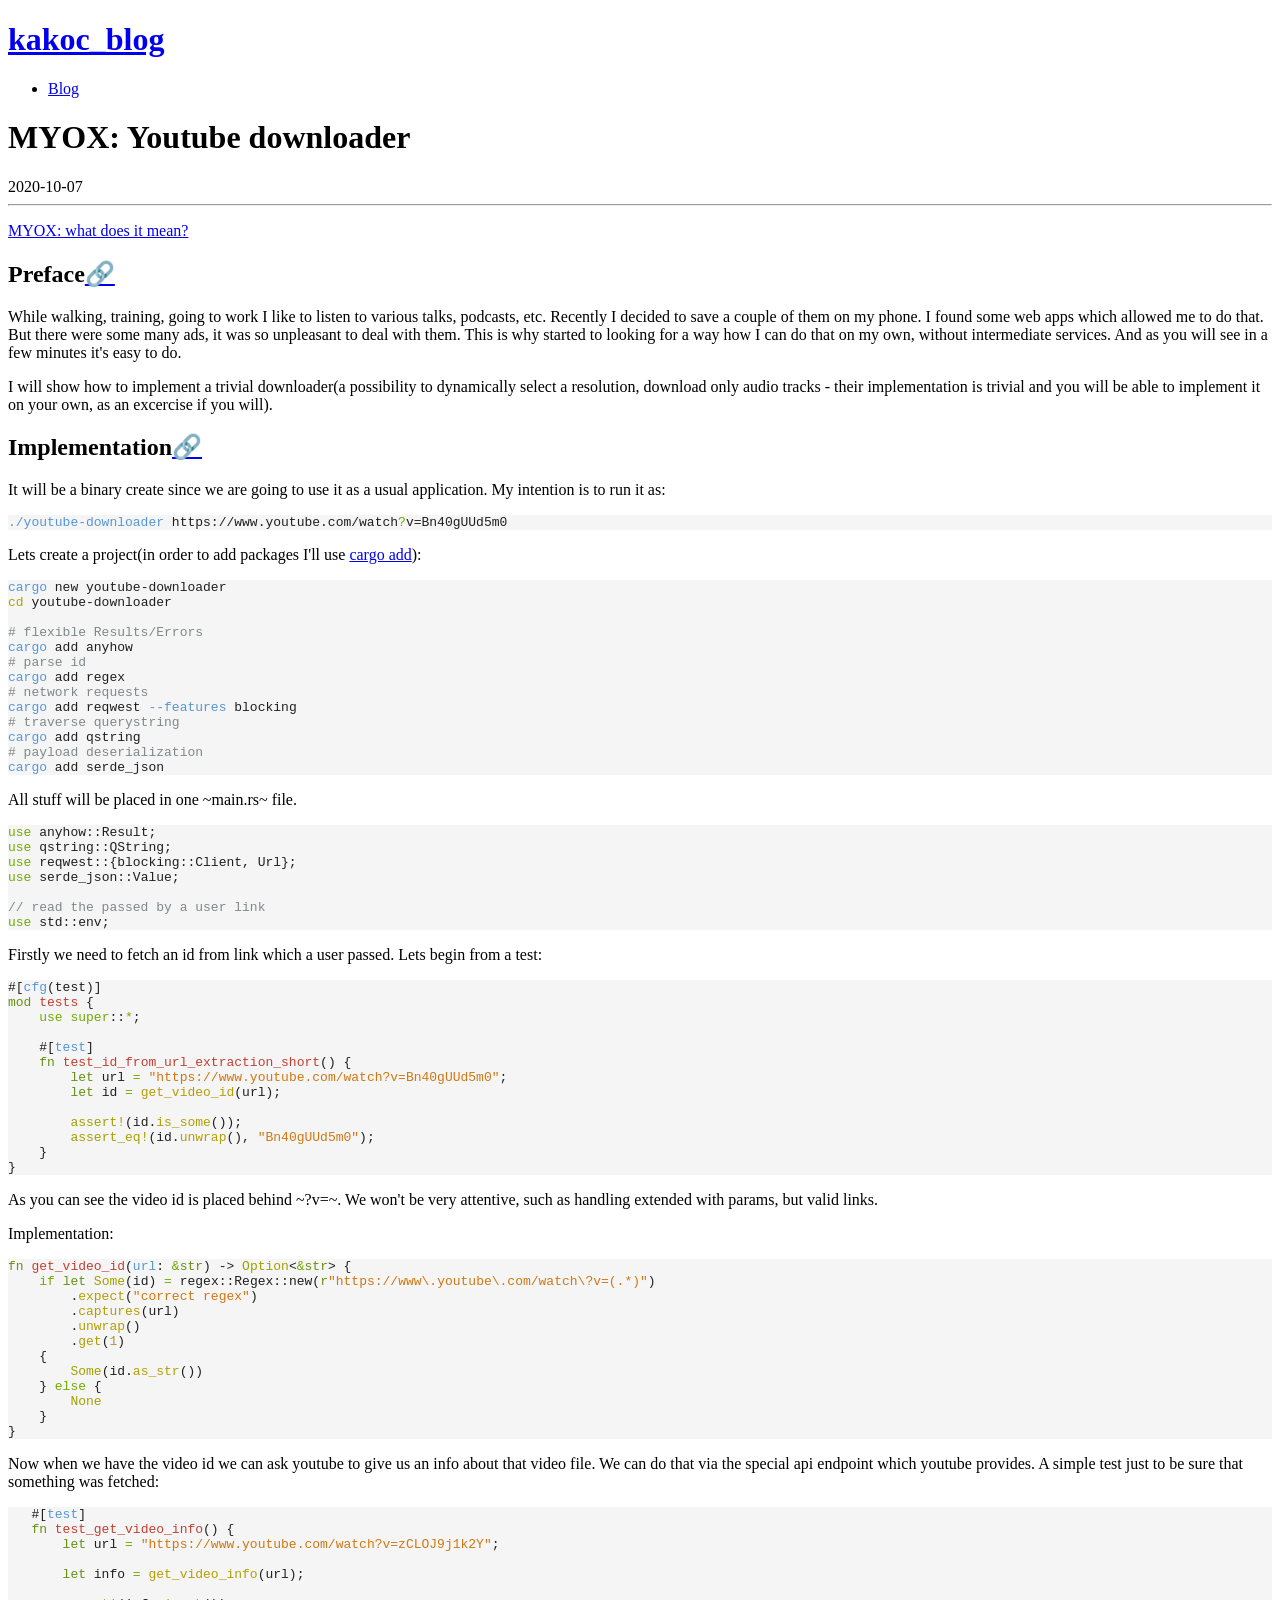
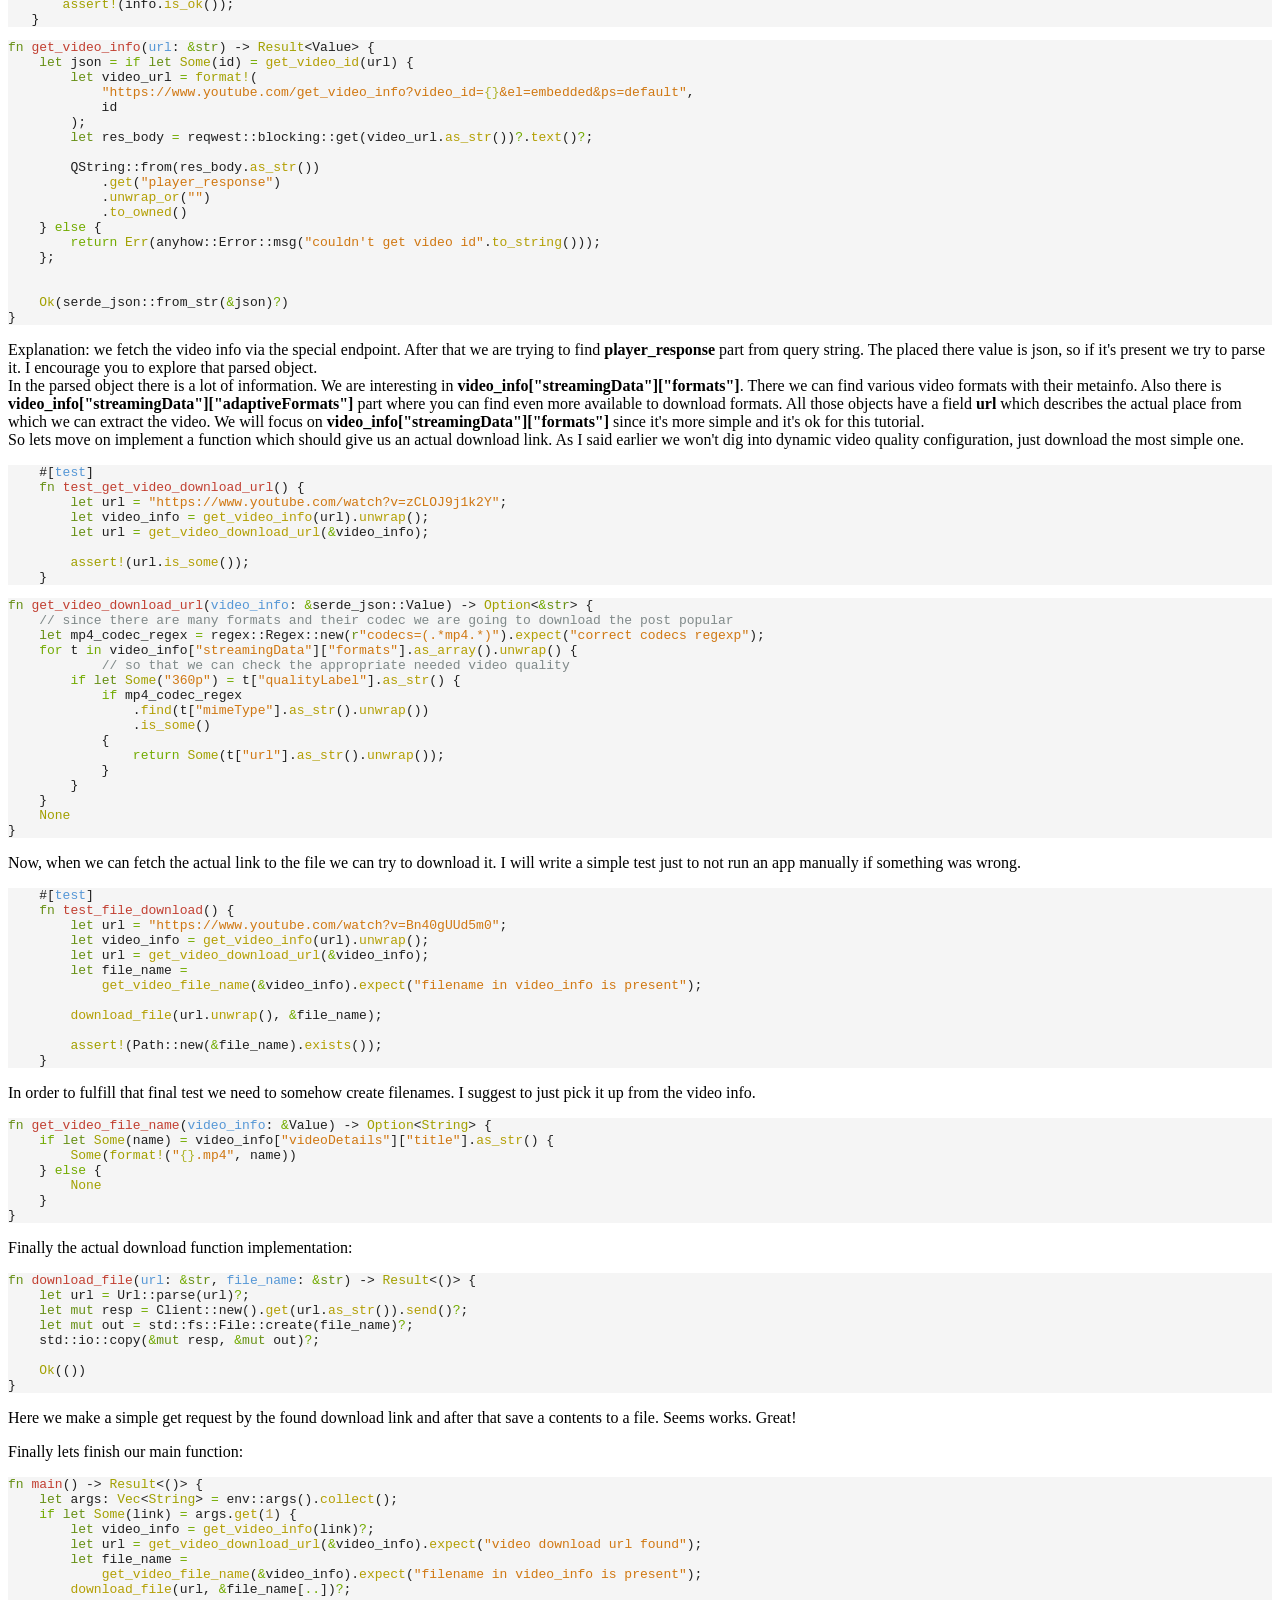
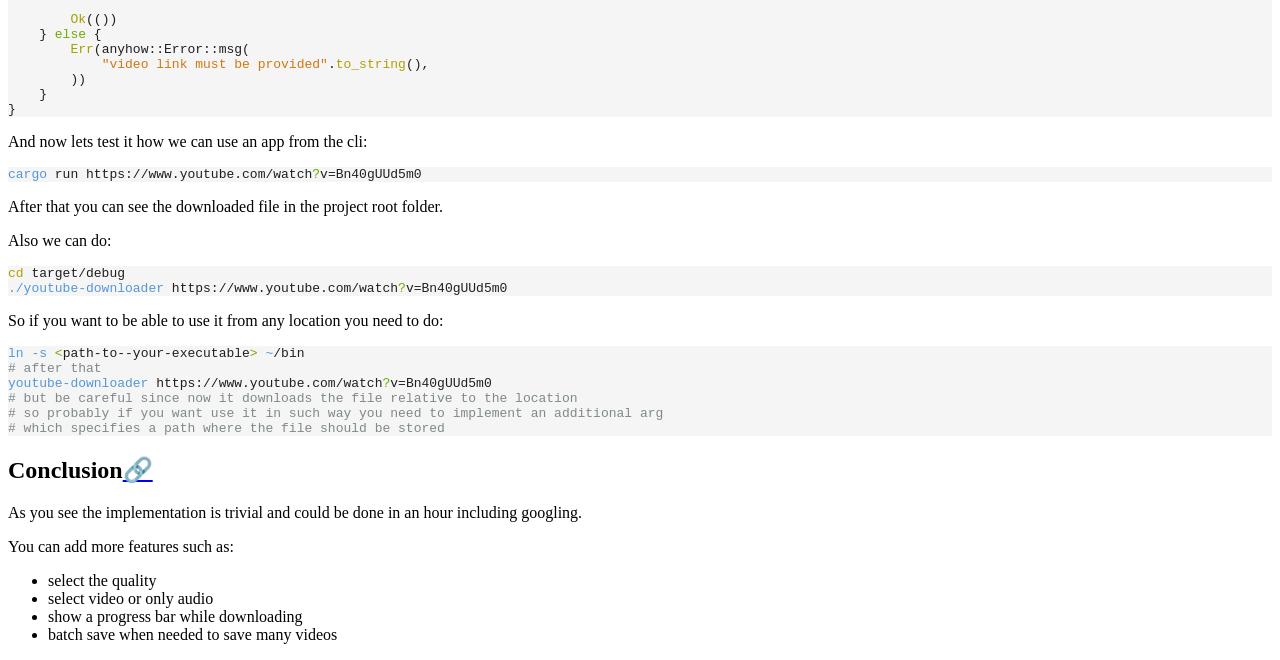
<file: blog/myox-youtube-downloader/index.html>
<!DOCTYPE html>
<html lang="en-gb">
    <head>
      <meta charset="UTF-8">
      <meta name="apple-mobile-web-app-capable" content="yes">
      <meta name="viewport" content="width=device-width, initial-scale=1">
      <meta name="description" content="
    Lets implement Youtube downloader
">
      <meta name="author" content="Konstantin Matsiushonak">
      <title>Konstantin Matsiushonak: a journey into programming</title>
      <link rel="stylesheet" href="https://kakoc.blog/site.css" />
      <link rel="shortcut icon" type="image/png" href="https://kakoc.blog/favicon.ico"/>
      <link href="https://kakoc.blog/rss.xml" rel="feed" type="application/rss+xml" title="Konstantin Matsiushonak: a journey into programming" />
        <!-- <script> -->
        <!--   (function(i,s,o,g,r,a,m){i['GoogleAnalyticsObject']=r;i[r]=i[r]||function(){ -->
        <!--   (i[r].q=i[r].q||[]).push(arguments)},i[r].l=1*new Date();a=s.createElement(o), -->
        <!--   m=s.getElementsByTagName(o)[0];a.async=1;a.src=g;m.parentNode.insertBefore(a,m) -->
        <!--   })(window,document,'script','https://www.google-analytics.com/analytics.js','ga'); -->

        <!--   ga('create', 'UA-43335571-2', 'auto'); -->
        <!--   ga('send', 'pageview'); -->
        <!-- </script> -->
    </head>

    <header id="header">
        <h1 class="logo"><a href="/">kakoc_blog</a></h1>
        <ul>
            <li><a href="/blog/">Blog</a></li>
        </ul>
    </header>

    <div id="content">
        
    <div class="post">
        <div class="post__title">
            <h1>MYOX: Youtube downloader</h1>
            <div class="post__meta">
                2020-10-07
                
            </div>
            <hr />
        </div>

        <div class="post__body">
            <p><a href="https://kakoc.blog/blog/myox/">MYOX: what does it mean?</a></p>
<h2 id="preface">Preface<a class="zola-anchor" href="#preface" aria-label="Anchor link for: preface">🔗</a></h2>
<p>While walking, training, going to work I like to listen to various talks, podcasts, etc. Recently I decided to save a couple of them on my phone. I found some web apps which allowed me to do that. But there were some many ads, it was so unpleasant to deal with them. This is why started to looking for a way how I can do that on my own, without intermediate services. And as you will see in a few minutes it's easy to do.</p>
<p>I will show how to implement a trivial downloader(a possibility to dynamically select a resolution, download only audio tracks - their implementation is trivial and you will be able to implement it on your own, as an excercise if you will).</p>
<h2 id="implementation">Implementation<a class="zola-anchor" href="#implementation" aria-label="Anchor link for: implementation">🔗</a></h2>
<p>It will be a binary create since we are going to use it as a usual application.
My intention is to run it as:</p>
<pre data-lang="bash" style="background-color:#f5f5f5;color:#1f1f1f;" class="language-bash "><code class="language-bash" data-lang="bash"><span style="color:#5597d6;">./youtube-downloader</span><span> https://www.youtube.com/watch</span><span style="color:#72ab00;">?</span><span>v=Bn40gUUd5m0
</span></code></pre>
<p>Lets create a project(in order to add packages I'll use <a href="https://github.com/killercup/cargo-edit">cargo add</a>):</p>
<pre data-lang="bash" style="background-color:#f5f5f5;color:#1f1f1f;" class="language-bash "><code class="language-bash" data-lang="bash"><span style="color:#5597d6;">cargo</span><span> new youtube-downloader
</span><span style="color:#b39f04;">cd</span><span> youtube-downloader
</span><span>
</span><span style="color:#7f8989;"># flexible Results/Errors
</span><span style="color:#5597d6;">cargo</span><span> add anyhow 
</span><span style="color:#7f8989;"># parse id
</span><span style="color:#5597d6;">cargo</span><span> add regex 
</span><span style="color:#7f8989;"># network requests
</span><span style="color:#5597d6;">cargo</span><span> add reqwest</span><span style="color:#5597d6;"> --features</span><span> blocking
</span><span style="color:#7f8989;"># traverse querystring
</span><span style="color:#5597d6;">cargo</span><span> add qstring 
</span><span style="color:#7f8989;"># payload deserialization
</span><span style="color:#5597d6;">cargo</span><span> add serde_json 
</span></code></pre>
<p>All stuff will be placed in one ~main.rs~ file.</p>
<pre data-lang="rust" style="background-color:#f5f5f5;color:#1f1f1f;" class="language-rust "><code class="language-rust" data-lang="rust"><span style="color:#72ab00;">use </span><span>anyhow::Result;
</span><span style="color:#72ab00;">use </span><span>qstring::QString;
</span><span style="color:#72ab00;">use </span><span>reqwest::{blocking::Client, Url};
</span><span style="color:#72ab00;">use </span><span>serde_json::Value;
</span><span>
</span><span style="color:#7f8989;">// read the passed by a user link
</span><span style="color:#72ab00;">use </span><span>std::env;
</span></code></pre>
<p>Firstly we need to fetch an id from link which a user passed. Lets begin from a test:</p>
<pre data-lang="rust" style="background-color:#f5f5f5;color:#1f1f1f;" class="language-rust "><code class="language-rust" data-lang="rust"><span>#[</span><span style="color:#5597d6;">cfg</span><span>(test)]
</span><span style="color:#668f14;">mod </span><span style="color:#c23f31;">tests </span><span>{
</span><span>    </span><span style="color:#72ab00;">use super</span><span>::</span><span style="color:#72ab00;">*</span><span>;
</span><span>
</span><span>    #[</span><span style="color:#5597d6;">test</span><span>]
</span><span>    </span><span style="color:#668f14;">fn </span><span style="color:#c23f31;">test_id_from_url_extraction_short</span><span>() {
</span><span>        </span><span style="color:#668f14;">let</span><span> url </span><span style="color:#72ab00;">= </span><span style="color:#d07711;">&quot;https://www.youtube.com/watch?v=Bn40gUUd5m0&quot;</span><span>;
</span><span>        </span><span style="color:#668f14;">let</span><span> id </span><span style="color:#72ab00;">= </span><span style="color:#b39f04;">get_video_id</span><span>(url);
</span><span>
</span><span>        </span><span style="color:#a2a001;">assert!</span><span>(id.</span><span style="color:#b39f04;">is_some</span><span>());
</span><span>        </span><span style="color:#a2a001;">assert_eq!</span><span>(id.</span><span style="color:#b39f04;">unwrap</span><span>(), </span><span style="color:#d07711;">&quot;Bn40gUUd5m0&quot;</span><span>);
</span><span>    }
</span><span>}
</span></code></pre>
<p>As you can see the video id is placed behind ~?v=~.
We won't be very attentive, such as handling extended with params, but valid links.</p>
<p>Implementation:</p>
<pre data-lang="rust" style="background-color:#f5f5f5;color:#1f1f1f;" class="language-rust "><code class="language-rust" data-lang="rust"><span style="color:#668f14;">fn </span><span style="color:#c23f31;">get_video_id</span><span>(</span><span style="color:#5597d6;">url</span><span>: </span><span style="color:#72ab00;">&amp;</span><span style="color:#668f14;">str</span><span>) -&gt; </span><span style="color:#a2a001;">Option</span><span>&lt;</span><span style="color:#72ab00;">&amp;</span><span style="color:#668f14;">str</span><span>&gt; {
</span><span>    </span><span style="color:#72ab00;">if </span><span style="color:#668f14;">let </span><span style="color:#a2a001;">Some</span><span>(id) </span><span style="color:#72ab00;">= </span><span>regex::Regex::new(</span><span style="color:#668f14;">r</span><span style="color:#d07711;">&quot;https://www\.youtube\.com/watch\?v=(.*)&quot;</span><span>)
</span><span>        .</span><span style="color:#b39f04;">expect</span><span>(</span><span style="color:#d07711;">&quot;correct regex&quot;</span><span>)
</span><span>        .</span><span style="color:#b39f04;">captures</span><span>(url)
</span><span>        .</span><span style="color:#b39f04;">unwrap</span><span>()
</span><span>        .</span><span style="color:#b39f04;">get</span><span>(</span><span style="color:#b3933a;">1</span><span>)
</span><span>    {
</span><span>        </span><span style="color:#a2a001;">Some</span><span>(id.</span><span style="color:#b39f04;">as_str</span><span>())
</span><span>    } </span><span style="color:#72ab00;">else </span><span>{
</span><span>        </span><span style="color:#a2a001;">None
</span><span>    }
</span><span>}
</span></code></pre>
<p>Now when we have the video id we can ask youtube to give us an info about that video file. We can do that via the special api endpoint which youtube provides.
A simple test just to be sure that something was fetched:</p>
<pre data-lang="rust" style="background-color:#f5f5f5;color:#1f1f1f;" class="language-rust "><code class="language-rust" data-lang="rust"><span>   #[</span><span style="color:#5597d6;">test</span><span>]
</span><span>   </span><span style="color:#668f14;">fn </span><span style="color:#c23f31;">test_get_video_info</span><span>() {
</span><span>       </span><span style="color:#668f14;">let</span><span> url </span><span style="color:#72ab00;">= </span><span style="color:#d07711;">&quot;https://www.youtube.com/watch?v=zCLOJ9j1k2Y&quot;</span><span>;
</span><span>
</span><span>       </span><span style="color:#668f14;">let</span><span> info </span><span style="color:#72ab00;">= </span><span style="color:#b39f04;">get_video_info</span><span>(url);
</span><span>
</span><span>       </span><span style="color:#a2a001;">assert!</span><span>(info.</span><span style="color:#b39f04;">is_ok</span><span>());
</span><span>   }
</span></code></pre>
<pre data-lang="rust" style="background-color:#f5f5f5;color:#1f1f1f;" class="language-rust "><code class="language-rust" data-lang="rust"><span style="color:#668f14;">fn </span><span style="color:#c23f31;">get_video_info</span><span>(</span><span style="color:#5597d6;">url</span><span>: </span><span style="color:#72ab00;">&amp;</span><span style="color:#668f14;">str</span><span>) -&gt; </span><span style="color:#a2a001;">Result</span><span>&lt;Value&gt; {
</span><span>    </span><span style="color:#668f14;">let</span><span> json </span><span style="color:#72ab00;">= if </span><span style="color:#668f14;">let </span><span style="color:#a2a001;">Some</span><span>(id) </span><span style="color:#72ab00;">= </span><span style="color:#b39f04;">get_video_id</span><span>(url) {
</span><span>        </span><span style="color:#668f14;">let</span><span> video_url </span><span style="color:#72ab00;">= </span><span style="color:#a2a001;">format!</span><span>(
</span><span>            </span><span style="color:#d07711;">&quot;https://www.youtube.com/get_video_info?video_id=</span><span style="color:#aeb52b;">{}</span><span style="color:#d07711;">&amp;el=embedded&amp;ps=default&quot;</span><span>,
</span><span>            id
</span><span>        );
</span><span>        </span><span style="color:#668f14;">let</span><span> res_body </span><span style="color:#72ab00;">= </span><span>reqwest::blocking::get(video_url.</span><span style="color:#b39f04;">as_str</span><span>())</span><span style="color:#72ab00;">?</span><span>.</span><span style="color:#b39f04;">text</span><span>()</span><span style="color:#72ab00;">?</span><span>;
</span><span>
</span><span>        QString::from(res_body.</span><span style="color:#b39f04;">as_str</span><span>())
</span><span>            .</span><span style="color:#b39f04;">get</span><span>(</span><span style="color:#d07711;">&quot;player_response&quot;</span><span>)
</span><span>            .</span><span style="color:#b39f04;">unwrap_or</span><span>(</span><span style="color:#d07711;">&quot;&quot;</span><span>)
</span><span>            .</span><span style="color:#b39f04;">to_owned</span><span>()
</span><span>    } </span><span style="color:#72ab00;">else </span><span>{
</span><span>        </span><span style="color:#72ab00;">return </span><span style="color:#a2a001;">Err</span><span>(anyhow::Error::msg(</span><span style="color:#d07711;">&quot;couldn&#39;t get video id&quot;</span><span>.</span><span style="color:#b39f04;">to_string</span><span>()));
</span><span>    };
</span><span>
</span><span>    
</span><span>    </span><span style="color:#a2a001;">Ok</span><span>(serde_json::from_str(</span><span style="color:#72ab00;">&amp;</span><span>json)</span><span style="color:#72ab00;">?</span><span>)
</span><span>}
</span></code></pre>
<p>Explanation: we fetch the video info via the special endpoint. After that we are trying to find <strong>player_response</strong> part from query string. The placed there value is json, so if it's present we try to parse it. I encourage you to explore that parsed object.<br />
In the parsed object there is a lot of information. We are interesting in <strong>video_info[&quot;streamingData&quot;][&quot;formats&quot;]</strong>. There we can find various video formats with their metainfo. Also there is <strong>video_info[&quot;streamingData&quot;][&quot;adaptiveFormats&quot;]</strong> part where you can find even more available to download formats. All those objects have a field <strong>url</strong> which describes the actual place from which we can extract the video. We will focus on <strong>video_info[&quot;streamingData&quot;][&quot;formats&quot;]</strong> since it's more simple and it's ok for this tutorial.<br />
So lets move on implement a function which should give us an actual download link. As I said earlier we won't dig into dynamic video quality configuration, just download the most simple one.</p>
<pre data-lang="rust" style="background-color:#f5f5f5;color:#1f1f1f;" class="language-rust "><code class="language-rust" data-lang="rust"><span>    #[</span><span style="color:#5597d6;">test</span><span>]
</span><span>    </span><span style="color:#668f14;">fn </span><span style="color:#c23f31;">test_get_video_download_url</span><span>() {
</span><span>        </span><span style="color:#668f14;">let</span><span> url </span><span style="color:#72ab00;">= </span><span style="color:#d07711;">&quot;https://www.youtube.com/watch?v=zCLOJ9j1k2Y&quot;</span><span>;
</span><span>        </span><span style="color:#668f14;">let</span><span> video_info </span><span style="color:#72ab00;">= </span><span style="color:#b39f04;">get_video_info</span><span>(url).</span><span style="color:#b39f04;">unwrap</span><span>();
</span><span>        </span><span style="color:#668f14;">let</span><span> url </span><span style="color:#72ab00;">= </span><span style="color:#b39f04;">get_video_download_url</span><span>(</span><span style="color:#72ab00;">&amp;</span><span>video_info);
</span><span>
</span><span>        </span><span style="color:#a2a001;">assert!</span><span>(url.</span><span style="color:#b39f04;">is_some</span><span>());
</span><span>    }
</span></code></pre>
<pre data-lang="rust" style="background-color:#f5f5f5;color:#1f1f1f;" class="language-rust "><code class="language-rust" data-lang="rust"><span style="color:#668f14;">fn </span><span style="color:#c23f31;">get_video_download_url</span><span>(</span><span style="color:#5597d6;">video_info</span><span>: </span><span style="color:#72ab00;">&amp;</span><span>serde_json::Value) -&gt; </span><span style="color:#a2a001;">Option</span><span>&lt;</span><span style="color:#72ab00;">&amp;</span><span style="color:#668f14;">str</span><span>&gt; {
</span><span>    </span><span style="color:#7f8989;">// since there are many formats and their codec we are going to download the post popular
</span><span>    </span><span style="color:#668f14;">let</span><span> mp4_codec_regex </span><span style="color:#72ab00;">= </span><span>regex::Regex::new(</span><span style="color:#668f14;">r</span><span style="color:#d07711;">&quot;codecs=(.*mp4.*)&quot;</span><span>).</span><span style="color:#b39f04;">expect</span><span>(</span><span style="color:#d07711;">&quot;correct codecs regexp&quot;</span><span>);
</span><span>    </span><span style="color:#72ab00;">for</span><span> t </span><span style="color:#72ab00;">in</span><span> video_info[</span><span style="color:#d07711;">&quot;streamingData&quot;</span><span>][</span><span style="color:#d07711;">&quot;formats&quot;</span><span>].</span><span style="color:#b39f04;">as_array</span><span>().</span><span style="color:#b39f04;">unwrap</span><span>() {
</span><span>	    </span><span style="color:#7f8989;">// so that we can check the appropriate needed video quality
</span><span>        </span><span style="color:#72ab00;">if </span><span style="color:#668f14;">let </span><span style="color:#a2a001;">Some</span><span>(</span><span style="color:#d07711;">&quot;360p&quot;</span><span>) </span><span style="color:#72ab00;">=</span><span> t[</span><span style="color:#d07711;">&quot;qualityLabel&quot;</span><span>].</span><span style="color:#b39f04;">as_str</span><span>() {
</span><span>            </span><span style="color:#72ab00;">if</span><span> mp4_codec_regex
</span><span>                .</span><span style="color:#b39f04;">find</span><span>(t[</span><span style="color:#d07711;">&quot;mimeType&quot;</span><span>].</span><span style="color:#b39f04;">as_str</span><span>().</span><span style="color:#b39f04;">unwrap</span><span>())
</span><span>                .</span><span style="color:#b39f04;">is_some</span><span>()
</span><span>            {
</span><span>                </span><span style="color:#72ab00;">return </span><span style="color:#a2a001;">Some</span><span>(t[</span><span style="color:#d07711;">&quot;url&quot;</span><span>].</span><span style="color:#b39f04;">as_str</span><span>().</span><span style="color:#b39f04;">unwrap</span><span>());
</span><span>            }
</span><span>        }
</span><span>    }
</span><span>    </span><span style="color:#a2a001;">None
</span><span>}
</span></code></pre>
<p>Now, when we can fetch the actual link to the file we can try to download it. I will write a simple test just to not run an app manually if something was wrong.</p>
<pre data-lang="rust" style="background-color:#f5f5f5;color:#1f1f1f;" class="language-rust "><code class="language-rust" data-lang="rust"><span>    #[</span><span style="color:#5597d6;">test</span><span>]
</span><span>    </span><span style="color:#668f14;">fn </span><span style="color:#c23f31;">test_file_download</span><span>() {
</span><span>        </span><span style="color:#668f14;">let</span><span> url </span><span style="color:#72ab00;">= </span><span style="color:#d07711;">&quot;https://www.youtube.com/watch?v=Bn40gUUd5m0&quot;</span><span>;
</span><span>        </span><span style="color:#668f14;">let</span><span> video_info </span><span style="color:#72ab00;">= </span><span style="color:#b39f04;">get_video_info</span><span>(url).</span><span style="color:#b39f04;">unwrap</span><span>();
</span><span>        </span><span style="color:#668f14;">let</span><span> url </span><span style="color:#72ab00;">= </span><span style="color:#b39f04;">get_video_download_url</span><span>(</span><span style="color:#72ab00;">&amp;</span><span>video_info);
</span><span>        </span><span style="color:#668f14;">let</span><span> file_name </span><span style="color:#72ab00;">=
</span><span>            </span><span style="color:#b39f04;">get_video_file_name</span><span>(</span><span style="color:#72ab00;">&amp;</span><span>video_info).</span><span style="color:#b39f04;">expect</span><span>(</span><span style="color:#d07711;">&quot;filename in video_info is present&quot;</span><span>);
</span><span>
</span><span>        </span><span style="color:#b39f04;">download_file</span><span>(url.</span><span style="color:#b39f04;">unwrap</span><span>(), </span><span style="color:#72ab00;">&amp;</span><span>file_name);
</span><span>
</span><span>        </span><span style="color:#a2a001;">assert!</span><span>(Path::new(</span><span style="color:#72ab00;">&amp;</span><span>file_name).</span><span style="color:#b39f04;">exists</span><span>());
</span><span>    }
</span></code></pre>
<p>In order to fulfill that final test we need to somehow create filenames. I suggest to just pick it up from the video info.</p>
<pre data-lang="rust" style="background-color:#f5f5f5;color:#1f1f1f;" class="language-rust "><code class="language-rust" data-lang="rust"><span style="color:#668f14;">fn </span><span style="color:#c23f31;">get_video_file_name</span><span>(</span><span style="color:#5597d6;">video_info</span><span>: </span><span style="color:#72ab00;">&amp;</span><span>Value) -&gt; </span><span style="color:#a2a001;">Option</span><span>&lt;</span><span style="color:#a2a001;">String</span><span>&gt; {
</span><span>    </span><span style="color:#72ab00;">if </span><span style="color:#668f14;">let </span><span style="color:#a2a001;">Some</span><span>(name) </span><span style="color:#72ab00;">=</span><span> video_info[</span><span style="color:#d07711;">&quot;videoDetails&quot;</span><span>][</span><span style="color:#d07711;">&quot;title&quot;</span><span>].</span><span style="color:#b39f04;">as_str</span><span>() {
</span><span>        </span><span style="color:#a2a001;">Some</span><span>(</span><span style="color:#a2a001;">format!</span><span>(</span><span style="color:#d07711;">&quot;</span><span style="color:#aeb52b;">{}</span><span style="color:#d07711;">.mp4&quot;</span><span>, name))
</span><span>    } </span><span style="color:#72ab00;">else </span><span>{
</span><span>        </span><span style="color:#a2a001;">None
</span><span>    }
</span><span>}
</span></code></pre>
<p>Finally the actual download function implementation: </p>
<pre data-lang="rust" style="background-color:#f5f5f5;color:#1f1f1f;" class="language-rust "><code class="language-rust" data-lang="rust"><span style="color:#668f14;">fn </span><span style="color:#c23f31;">download_file</span><span>(</span><span style="color:#5597d6;">url</span><span>: </span><span style="color:#72ab00;">&amp;</span><span style="color:#668f14;">str</span><span>, </span><span style="color:#5597d6;">file_name</span><span>: </span><span style="color:#72ab00;">&amp;</span><span style="color:#668f14;">str</span><span>) -&gt; </span><span style="color:#a2a001;">Result</span><span>&lt;()&gt; {
</span><span>    </span><span style="color:#668f14;">let</span><span> url </span><span style="color:#72ab00;">= </span><span>Url::parse(url)</span><span style="color:#72ab00;">?</span><span>;
</span><span>    </span><span style="color:#668f14;">let mut</span><span> resp </span><span style="color:#72ab00;">= </span><span>Client::new().</span><span style="color:#b39f04;">get</span><span>(url.</span><span style="color:#b39f04;">as_str</span><span>()).</span><span style="color:#b39f04;">send</span><span>()</span><span style="color:#72ab00;">?</span><span>;
</span><span>    </span><span style="color:#668f14;">let mut</span><span> out </span><span style="color:#72ab00;">= </span><span>std::fs::File::create(file_name)</span><span style="color:#72ab00;">?</span><span>;
</span><span>    std::io::copy(</span><span style="color:#72ab00;">&amp;</span><span style="color:#668f14;">mut</span><span> resp, </span><span style="color:#72ab00;">&amp;</span><span style="color:#668f14;">mut</span><span> out)</span><span style="color:#72ab00;">?</span><span>;
</span><span>
</span><span>    </span><span style="color:#a2a001;">Ok</span><span>(())
</span><span>}
</span></code></pre>
<p>Here we make a simple get request by the found download link and after that save a contents to a file.
Seems works. Great!</p>
<p>Finally lets finish our main function:</p>
<pre data-lang="rust" style="background-color:#f5f5f5;color:#1f1f1f;" class="language-rust "><code class="language-rust" data-lang="rust"><span style="color:#668f14;">fn </span><span style="color:#c23f31;">main</span><span>() -&gt; </span><span style="color:#a2a001;">Result</span><span>&lt;()&gt; {
</span><span>    </span><span style="color:#668f14;">let</span><span> args: </span><span style="color:#a2a001;">Vec</span><span>&lt;</span><span style="color:#a2a001;">String</span><span>&gt; </span><span style="color:#72ab00;">= </span><span>env::args().</span><span style="color:#b39f04;">collect</span><span>();
</span><span>    </span><span style="color:#72ab00;">if </span><span style="color:#668f14;">let </span><span style="color:#a2a001;">Some</span><span>(link) </span><span style="color:#72ab00;">=</span><span> args.</span><span style="color:#b39f04;">get</span><span>(</span><span style="color:#b3933a;">1</span><span>) {
</span><span>        </span><span style="color:#668f14;">let</span><span> video_info </span><span style="color:#72ab00;">= </span><span style="color:#b39f04;">get_video_info</span><span>(link)</span><span style="color:#72ab00;">?</span><span>;
</span><span>        </span><span style="color:#668f14;">let</span><span> url </span><span style="color:#72ab00;">= </span><span style="color:#b39f04;">get_video_download_url</span><span>(</span><span style="color:#72ab00;">&amp;</span><span>video_info).</span><span style="color:#b39f04;">expect</span><span>(</span><span style="color:#d07711;">&quot;video download url found&quot;</span><span>);
</span><span>        </span><span style="color:#668f14;">let</span><span> file_name </span><span style="color:#72ab00;">=
</span><span>            </span><span style="color:#b39f04;">get_video_file_name</span><span>(</span><span style="color:#72ab00;">&amp;</span><span>video_info).</span><span style="color:#b39f04;">expect</span><span>(</span><span style="color:#d07711;">&quot;filename in video_info is present&quot;</span><span>);
</span><span>        </span><span style="color:#b39f04;">download_file</span><span>(url, </span><span style="color:#72ab00;">&amp;</span><span>file_name[</span><span style="color:#72ab00;">..</span><span>])</span><span style="color:#72ab00;">?</span><span>;
</span><span>
</span><span>        </span><span style="color:#a2a001;">Ok</span><span>(())
</span><span>    } </span><span style="color:#72ab00;">else </span><span>{
</span><span>        </span><span style="color:#a2a001;">Err</span><span>(anyhow::Error::msg(
</span><span>            </span><span style="color:#d07711;">&quot;video link must be provided&quot;</span><span>.</span><span style="color:#b39f04;">to_string</span><span>(),
</span><span>        ))
</span><span>    }
</span><span>}
</span></code></pre>
<p>And now lets test it how we can use an app from the cli:</p>
<pre data-lang="bash" style="background-color:#f5f5f5;color:#1f1f1f;" class="language-bash "><code class="language-bash" data-lang="bash"><span style="color:#5597d6;">cargo</span><span> run https://www.youtube.com/watch</span><span style="color:#72ab00;">?</span><span>v=Bn40gUUd5m0
</span></code></pre>
<p>After that you can see the downloaded file in the project root folder.</p>
<p>Also we can do:</p>
<pre data-lang="bash" style="background-color:#f5f5f5;color:#1f1f1f;" class="language-bash "><code class="language-bash" data-lang="bash"><span style="color:#b39f04;">cd</span><span> target/debug
</span><span style="color:#5597d6;">./youtube-downloader</span><span> https://www.youtube.com/watch</span><span style="color:#72ab00;">?</span><span>v=Bn40gUUd5m0
</span></code></pre>
<p>So if you want to be able to use it from any location you need to do:</p>
<pre data-lang="bash" style="background-color:#f5f5f5;color:#1f1f1f;" class="language-bash "><code class="language-bash" data-lang="bash"><span style="color:#5597d6;">ln -s </span><span style="color:#72ab00;">&lt;</span><span>path-to--your-executable</span><span style="color:#72ab00;">&gt; </span><span style="color:#5597d6;">~</span><span>/bin
</span><span style="color:#7f8989;"># after that 
</span><span style="color:#5597d6;">youtube-downloader</span><span> https://www.youtube.com/watch</span><span style="color:#72ab00;">?</span><span>v=Bn40gUUd5m0
</span><span style="color:#7f8989;"># but be careful since now it downloads the file relative to the location
</span><span style="color:#7f8989;"># so probably if you want use it in such way you need to implement an additional arg
</span><span style="color:#7f8989;"># which specifies a path where the file should be stored
</span></code></pre>
<h2 id="conclusion">Conclusion<a class="zola-anchor" href="#conclusion" aria-label="Anchor link for: conclusion">🔗</a></h2>
<p>As you see the implementation is trivial and could be done in an hour including googling.</p>
<p>You can add more features such as:</p>
<ul>
<li>select the quality</li>
<li>select video or only audio</li>
<li>show a progress bar while downloading</li>
<li>batch save when needed to save many videos</li>
</ul>

        </div>
    </div>

    </div>

  <body>
  </body>
</html>
</file>
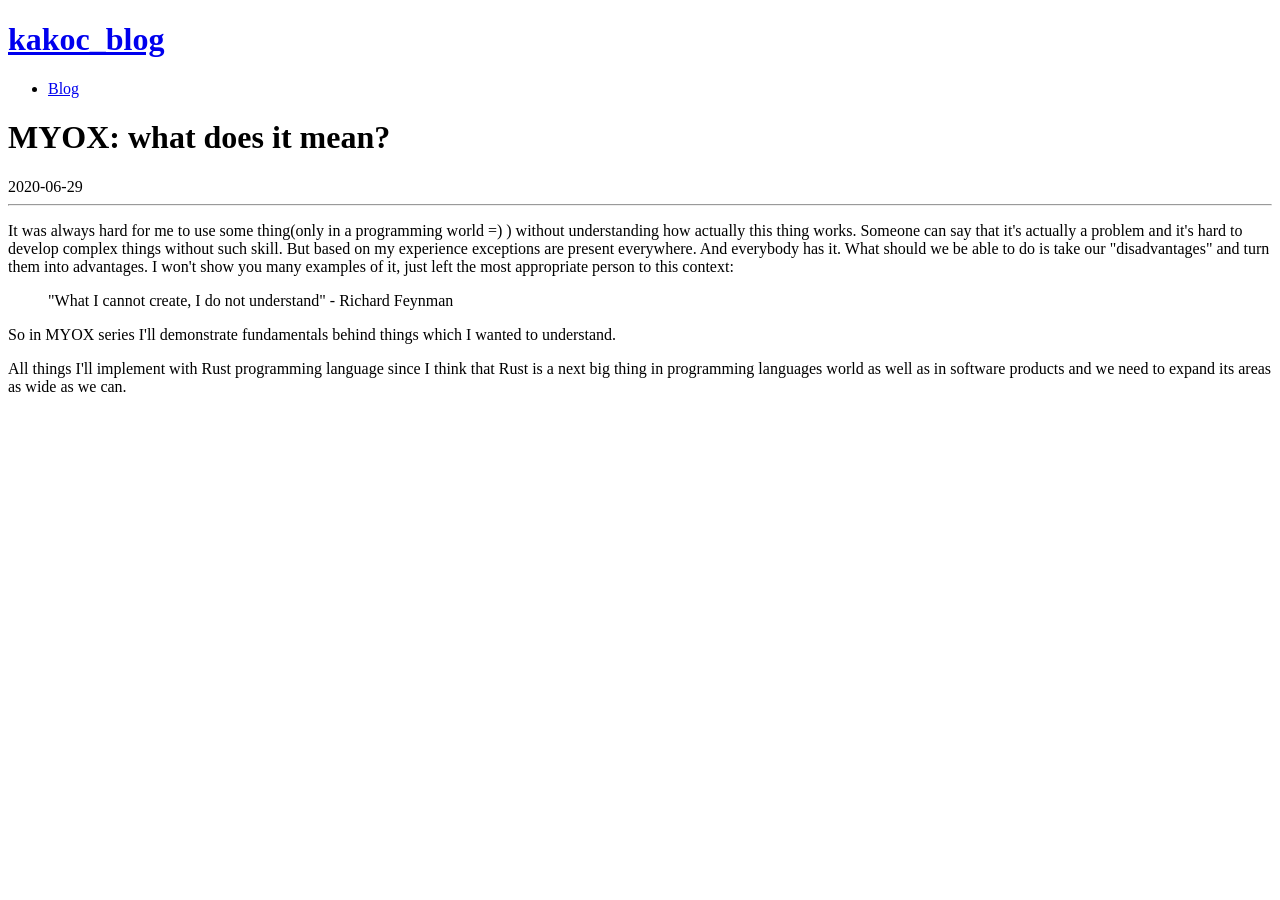
<file: blog/myox/index.html>
<!DOCTYPE html>
<html lang="en-gb">
    <head>
      <meta charset="UTF-8">
      <meta name="apple-mobile-web-app-capable" content="yes">
      <meta name="viewport" content="width=device-width, initial-scale=1">
      <meta name="description" content="
    About MYOX series
">
      <meta name="author" content="Konstantin Matsiushonak">
      <title>Konstantin Matsiushonak: a journey into programming</title>
      <link rel="stylesheet" href="https://kakoc.blog/site.css" />
      <link rel="shortcut icon" type="image/png" href="https://kakoc.blog/favicon.ico"/>
      <link href="https://kakoc.blog/rss.xml" rel="feed" type="application/rss+xml" title="Konstantin Matsiushonak: a journey into programming" />
        <!-- <script> -->
        <!--   (function(i,s,o,g,r,a,m){i['GoogleAnalyticsObject']=r;i[r]=i[r]||function(){ -->
        <!--   (i[r].q=i[r].q||[]).push(arguments)},i[r].l=1*new Date();a=s.createElement(o), -->
        <!--   m=s.getElementsByTagName(o)[0];a.async=1;a.src=g;m.parentNode.insertBefore(a,m) -->
        <!--   })(window,document,'script','https://www.google-analytics.com/analytics.js','ga'); -->

        <!--   ga('create', 'UA-43335571-2', 'auto'); -->
        <!--   ga('send', 'pageview'); -->
        <!-- </script> -->
    </head>

    <header id="header">
        <h1 class="logo"><a href="/">kakoc_blog</a></h1>
        <ul>
            <li><a href="/blog/">Blog</a></li>
        </ul>
    </header>

    <div id="content">
        
    <div class="post">
        <div class="post__title">
            <h1>MYOX: what does it mean?</h1>
            <div class="post__meta">
                2020-06-29
                
            </div>
            <hr />
        </div>

        <div class="post__body">
            <p>It was always hard for me to use some thing(only in a programming world =) ) without understanding how actually this thing works. Someone can say that it's actually a problem and it's hard to develop complex things without such skill. But based on my experience exceptions are present everywhere. And everybody has it. What should we be able to do is take our &quot;disadvantages&quot; and turn them into advantages. I won't show you many examples of it, just left the most appropriate person to this context:</p>
<blockquote>
<p>&quot;What I cannot create, I do not understand&quot; - Richard Feynman</p>
</blockquote>
<p>So in MYOX series I'll demonstrate fundamentals behind things which I wanted to understand.</p>
<p>All things I'll implement with Rust programming language since I think that Rust is a next big thing in programming languages world as well as in software products and we need to expand its areas as wide as we can.</p>

        </div>
    </div>

    </div>

  <body>
  </body>
</html>
</file>
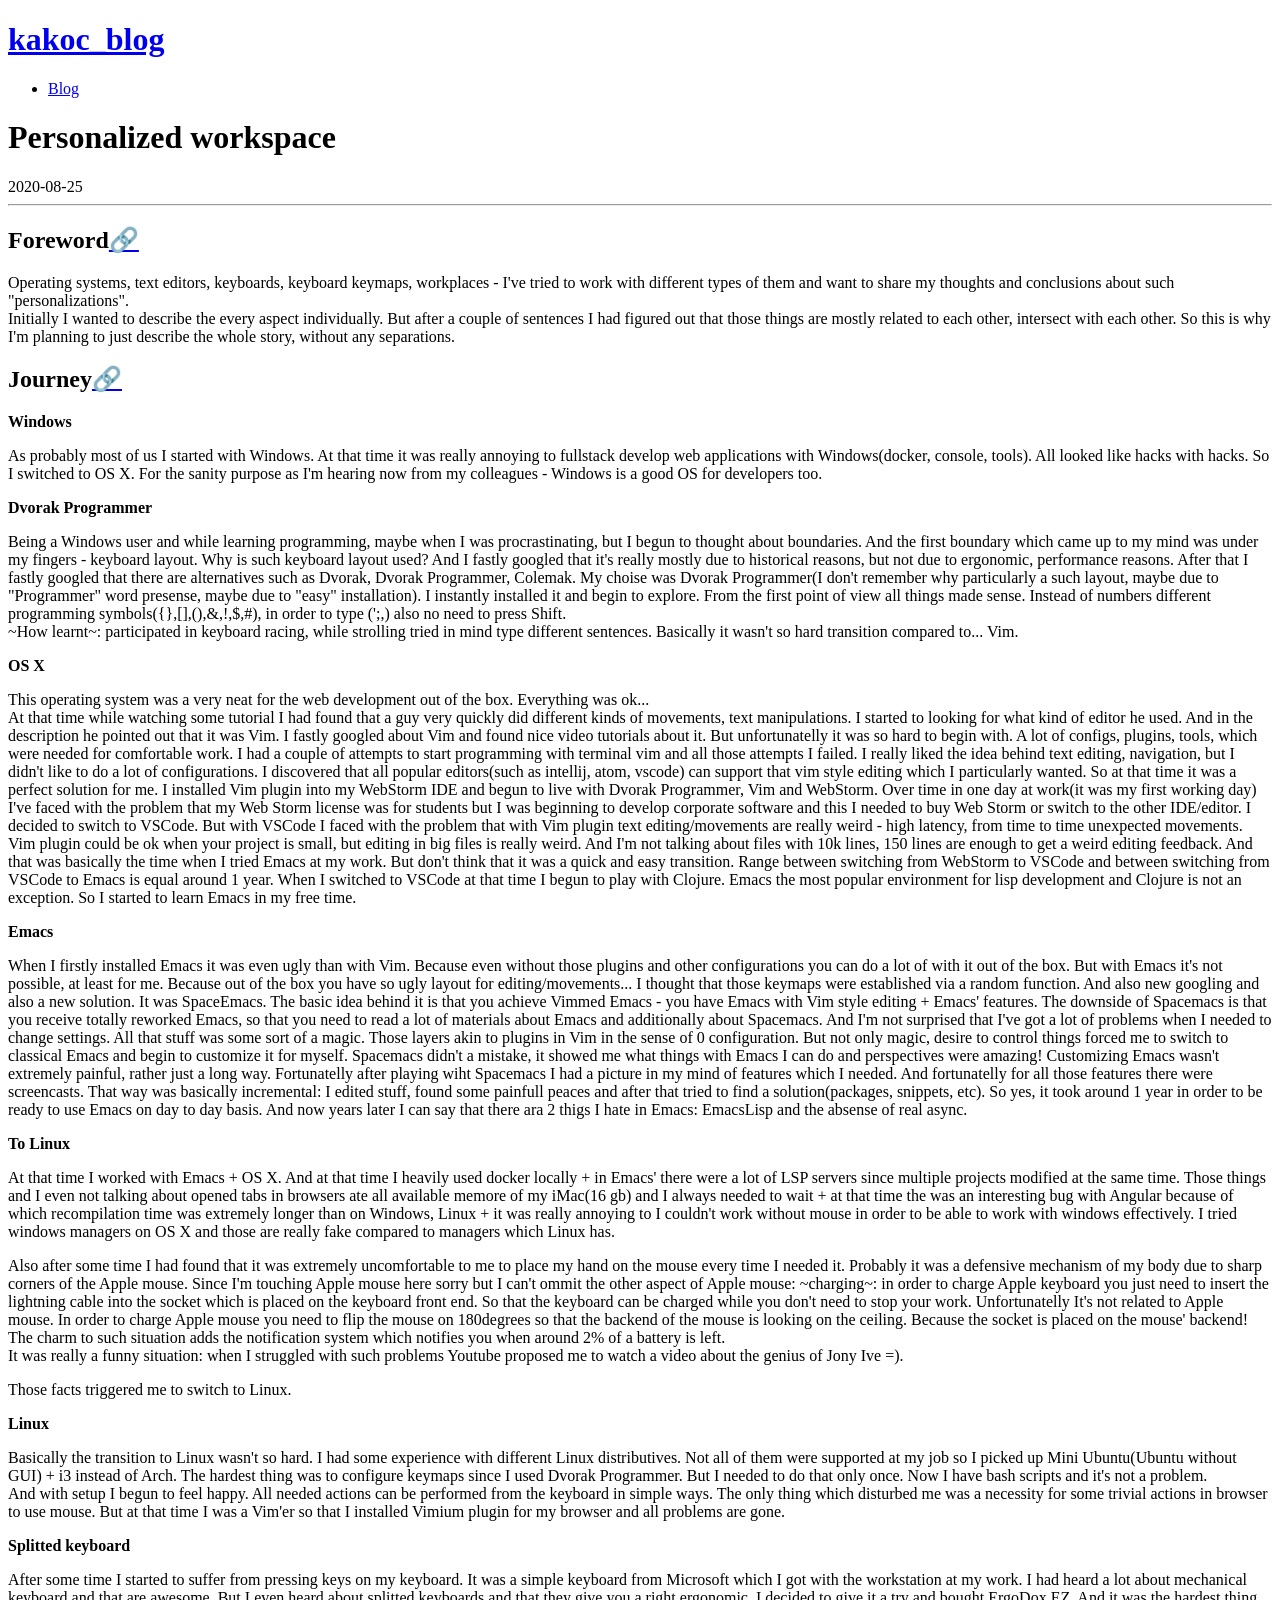
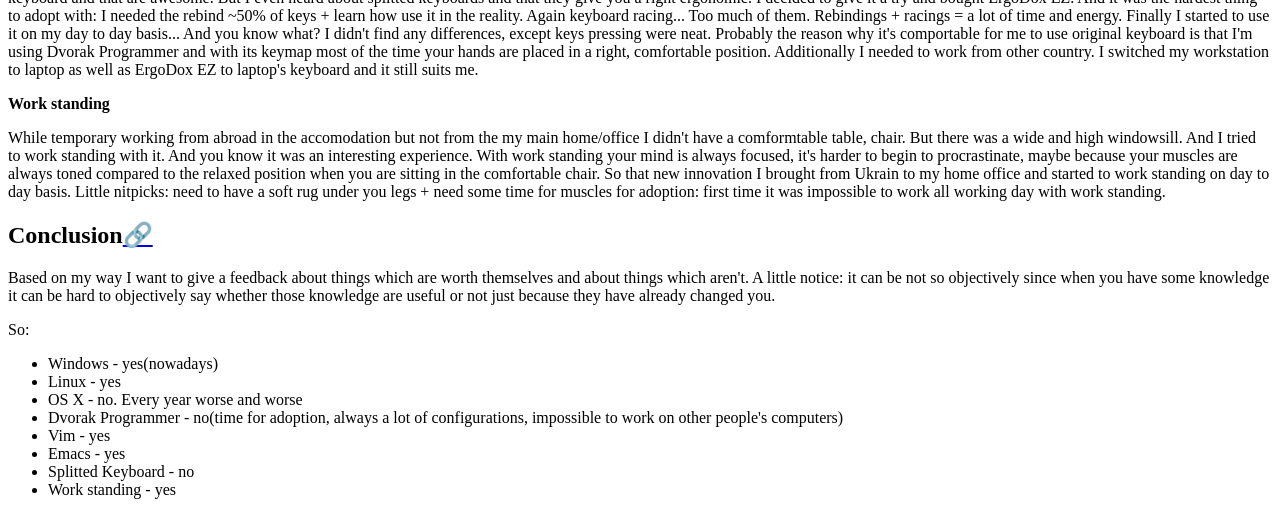
<file: blog/personalization/index.html>
<!DOCTYPE html>
<html lang="en-gb">
    <head>
      <meta charset="UTF-8">
      <meta name="apple-mobile-web-app-capable" content="yes">
      <meta name="viewport" content="width=device-width, initial-scale=1">
      <meta name="description" content="
    About my journey into personalization and final thoughts
">
      <meta name="author" content="Konstantin Matsiushonak">
      <title>Konstantin Matsiushonak: a journey into programming</title>
      <link rel="stylesheet" href="https://kakoc.blog/site.css" />
      <link rel="shortcut icon" type="image/png" href="https://kakoc.blog/favicon.ico"/>
      <link href="https://kakoc.blog/rss.xml" rel="feed" type="application/rss+xml" title="Konstantin Matsiushonak: a journey into programming" />
        <!-- <script> -->
        <!--   (function(i,s,o,g,r,a,m){i['GoogleAnalyticsObject']=r;i[r]=i[r]||function(){ -->
        <!--   (i[r].q=i[r].q||[]).push(arguments)},i[r].l=1*new Date();a=s.createElement(o), -->
        <!--   m=s.getElementsByTagName(o)[0];a.async=1;a.src=g;m.parentNode.insertBefore(a,m) -->
        <!--   })(window,document,'script','https://www.google-analytics.com/analytics.js','ga'); -->

        <!--   ga('create', 'UA-43335571-2', 'auto'); -->
        <!--   ga('send', 'pageview'); -->
        <!-- </script> -->
    </head>

    <header id="header">
        <h1 class="logo"><a href="/">kakoc_blog</a></h1>
        <ul>
            <li><a href="/blog/">Blog</a></li>
        </ul>
    </header>

    <div id="content">
        
    <div class="post">
        <div class="post__title">
            <h1>Personalized workspace</h1>
            <div class="post__meta">
                2020-08-25
                
            </div>
            <hr />
        </div>

        <div class="post__body">
            <h2 id="foreword">Foreword<a class="zola-anchor" href="#foreword" aria-label="Anchor link for: foreword">🔗</a></h2>
<p>Operating systems, text editors, keyboards, keyboard keymaps, workplaces - I've tried to work with different types of them and want to share my thoughts and conclusions about such &quot;personalizations&quot;.<br />
Initially I wanted to describe the every aspect individually. But after a couple of sentences I had figured out that those things are mostly related to each other, intersect with each other. So this is why I'm planning to just describe the whole story, without any separations.</p>
<h2 id="journey">Journey<a class="zola-anchor" href="#journey" aria-label="Anchor link for: journey">🔗</a></h2>
<p><strong>Windows</strong></p>
<p>As probably most of us I started with Windows. At that time it was really annoying to fullstack develop web applications with Windows(docker, console, tools). All looked like hacks with hacks. So I switched to OS X. For the sanity purpose as I'm hearing now from my colleagues - Windows is a good OS for developers too.</p>
<p><strong>Dvorak Programmer</strong></p>
<p>Being a Windows user and while learning programming, maybe when I was procrastinating, but I begun to thought about boundaries. And the first boundary which came up to my mind was under my fingers - keyboard layout. Why is such keyboard layout used? And I fastly googled that it's really mostly due to historical reasons, but not due to ergonomic, performance reasons. After that I fastly googled that there are alternatives such as Dvorak, Dvorak Programmer, Colemak. My choise was Dvorak Programmer(I don't remember why particularly a such layout, maybe due to &quot;Programmer&quot; word presense, maybe due to &quot;easy&quot; installation). I instantly installed it and begin to explore. From the first point of view all things made sense. Instead of numbers different programming symbols({},[],(),&amp;,!,$,#), in order to type (';,) also no need to press Shift.<br />
~How learnt~: participated in keyboard racing, while strolling tried in mind type different sentences. Basically it wasn't so hard transition compared to... Vim.</p>
<p><strong>OS X</strong></p>
<p>This operating system was a very neat for the web development out of the box. Everything was ok...<br />
At that time while watching some tutorial I had found that a guy very quickly did different kinds of movements, text manipulations. I started to looking for what kind of editor he used. And in the description he pointed out that it was Vim. I fastly googled about Vim and found nice video tutorials about it. But unfortunatelly it was so hard to begin with. A lot of configs, plugins, tools, which were needed for comfortable work. I had a couple of attempts to start programming with terminal vim and all those attempts I failed. I really liked the idea behind text editing, navigation, but I didn't like to do a lot of configurations. I discovered that all popular editors(such as intellij, atom, vscode) can support that vim style editing which I particularly wanted. So at that time it was a perfect solution for me. I installed Vim plugin into my WebStorm IDE and begun to live with Dvorak Programmer, Vim and WebStorm. Over time in one day at work(it was my first working day) I've faced with the problem that my Web Storm license was for students but I was beginning to develop corporate software and this I needed to buy Web Storm or switch to the other IDE/editor. I decided to switch to VSCode. But with VSCode I faced with the problem that with Vim plugin text editing/movements are really weird - high latency, from time to time unexpected movements. Vim plugin could be ok when your project is small, but editing in big files is really weird. And I'm not talking about files with 10k lines, 150 lines are enough to get a weird editing feedback. And that was basically the time when I tried Emacs at my work. But don't think that it was a quick and easy transition. Range between switching from WebStorm to VSCode and between switching from VSCode to Emacs is equal around 1 year. When I switched to VSCode at that time I begun to play with Clojure. Emacs the most popular environment for lisp development and Clojure is not an exception. So I started to learn Emacs in my free time.</p>
<p><strong>Emacs</strong></p>
<p>When I firstly installed Emacs it was even ugly than with Vim. Because even without those plugins and other configurations you can do a lot of with it out of the box. But with Emacs it's not possible, at least for me. Because out of the box you have so ugly layout for editing/movements... I thought that those keymaps were established via a random function. And also new googling and also a new solution. It was SpaceEmacs. The basic idea behind it is that you achieve Vimmed Emacs - you have Emacs with Vim style editing + Emacs' features. The downside of Spacemacs is that you receive totally reworked Emacs, so that you need to read a lot of materials about Emacs and additionally about Spacemacs. And I'm not surprised that I've got a lot of problems when I needed to change settings. All that stuff was some sort of a magic. Those layers akin to plugins in Vim in the sense of 0 configuration. But not only magic, desire to control things forced me to switch to classical Emacs and begin to customize it for myself. Spacemacs didn't a mistake, it showed me what things with Emacs I can do and perspectives were amazing! Customizing Emacs wasn't extremely painful, rather just a long way. Fortunatelly after playing wiht Spacemacs I had a picture in my mind of features which I needed. And fortunatelly for all those features there were screencasts. That way was basically incremental: I edited stuff, found some painfull peaces and after that tried to find a solution(packages, snippets, etc). So yes, it took around 1 year in order to be ready to use Emacs on day to day basis. And now years later I can say that there ara 2 thigs I hate in Emacs: EmacsLisp and the absense of real async.</p>
<p><strong>To Linux</strong></p>
<p>At that time I worked with Emacs + OS X. And at that time I heavily used docker locally + in Emacs' there were a lot of LSP servers since multiple projects modified at the same time. Those things and I even not talking about opened tabs in browsers ate all available memore of my iMac(16 gb) and I always needed to wait + at that time the was an interesting bug with Angular because of which recompilation time was extremely longer than on Windows, Linux + it was really annoying to I couldn't work without mouse in order to be able to work with windows effectively. I tried windows managers on OS X and those are really fake compared to managers which Linux has. </p>
<p>Also after some time I had found that it was extremely uncomfortable to me to place my hand on the mouse every time I needed it. Probably it was a defensive mechanism of my body due to sharp corners of the Apple mouse. Since I'm touching Apple mouse here sorry but I can't ommit the other aspect of Apple mouse: ~charging~: in order to charge Apple keyboard you just need to insert the lightning cable into the socket which is placed on the keyboard front end. So that the keyboard can be charged while you don't need to stop your work. Unfortunatelly It's not related to Apple mouse. In order to charge Apple mouse you need to flip the mouse on 180degrees so that the backend of the mouse is looking on the ceiling. Because the socket is placed on the mouse' backend! The charm to such situation adds the notification system which notifies you when around 2% of a battery is left.<br />
It was really a funny situation: when I struggled with such problems Youtube proposed me to watch a video about the genius of Jony Ive =).</p>
<p>Those facts triggered me to switch to Linux.</p>
<p><strong>Linux</strong></p>
<p>Basically the transition to Linux wasn't so hard. I had some experience with different Linux distributives. Not all of them were supported at my job so I picked up Mini Ubuntu(Ubuntu without GUI) + i3 instead of Arch. The hardest thing was to configure keymaps since I used Dvorak Programmer. But I needed to do that only once. Now I have bash scripts and it's not a problem.<br />
And with setup I begun to feel happy. All needed actions can be performed from the keyboard in simple ways. The only thing which disturbed me was a necessity for some trivial actions in browser to use mouse. But at that time I was a Vim'er so that I installed Vimium plugin for my browser and all problems are gone.</p>
<p><strong>Splitted keyboard</strong></p>
<p>After some time I started to suffer from pressing keys on my keyboard. It was a simple keyboard from Microsoft which I got with the workstation at my work. I had heard a lot about mechanical keyboard and that are awesome. But I even heard about splitted keyboards and that they give you a right ergonomic. I decided to give it a try and bought ErgoDox EZ. And it was the hardest thing to adopt with: I needed the rebind ~50% of keys + learn how use it in the reality. Again keyboard racing... Too much of them. Rebindings + racings = a lot of time and energy. Finally I started to use it on my day to day basis... And you know what? I didn't find any differences, except keys pressing were neat. Probably the reason why it's comportable for me to use original keyboard is that I'm using Dvorak Programmer and with its keymap most of the time your hands are placed in a right, comfortable position. Additionally I needed to work from other country. I switched my workstation to laptop as well as ErgoDox EZ to laptop's keyboard and it still suits me.</p>
<p><strong>Work standing</strong></p>
<p>While temporary working from abroad in the accomodation but not from the my main home/office I didn't have a comformtable table, chair. But there was a wide and high windowsill. And I tried to work standing with it. And you know it was an interesting experience. With work standing your mind is always focused, it's harder to begin to procrastinate, maybe because your muscles are always toned compared to the relaxed position when you are sitting in the comfortable chair. So that new innovation I brought from Ukrain to my home office and started to work standing on day to day basis. Little nitpicks: need to have a soft rug under you legs + need some time for muscles for adoption: first time it was impossible to work all working day with work standing.</p>
<h2 id="conclusion">Conclusion<a class="zola-anchor" href="#conclusion" aria-label="Anchor link for: conclusion">🔗</a></h2>
<p>Based on my way I want to give a feedback about things which are worth themselves and about things which aren't. A little notice: it can be not so objectively since when you have some knowledge it can be hard to objectively say whether those knowledge are useful or not just because they have already changed you.</p>
<p>So:</p>
<ul>
<li>Windows - yes(nowadays)</li>
<li>Linux - yes</li>
<li>OS X - no. Every year worse and worse</li>
<li>Dvorak Programmer - no(time for adoption, always a lot of configurations, impossible to work on other people's computers)</li>
<li>Vim - yes</li>
<li>Emacs - yes</li>
<li>Splitted Keyboard - no</li>
<li>Work standing - yes</li>
</ul>

        </div>
    </div>

    </div>

  <body>
  </body>
</html>
</file>
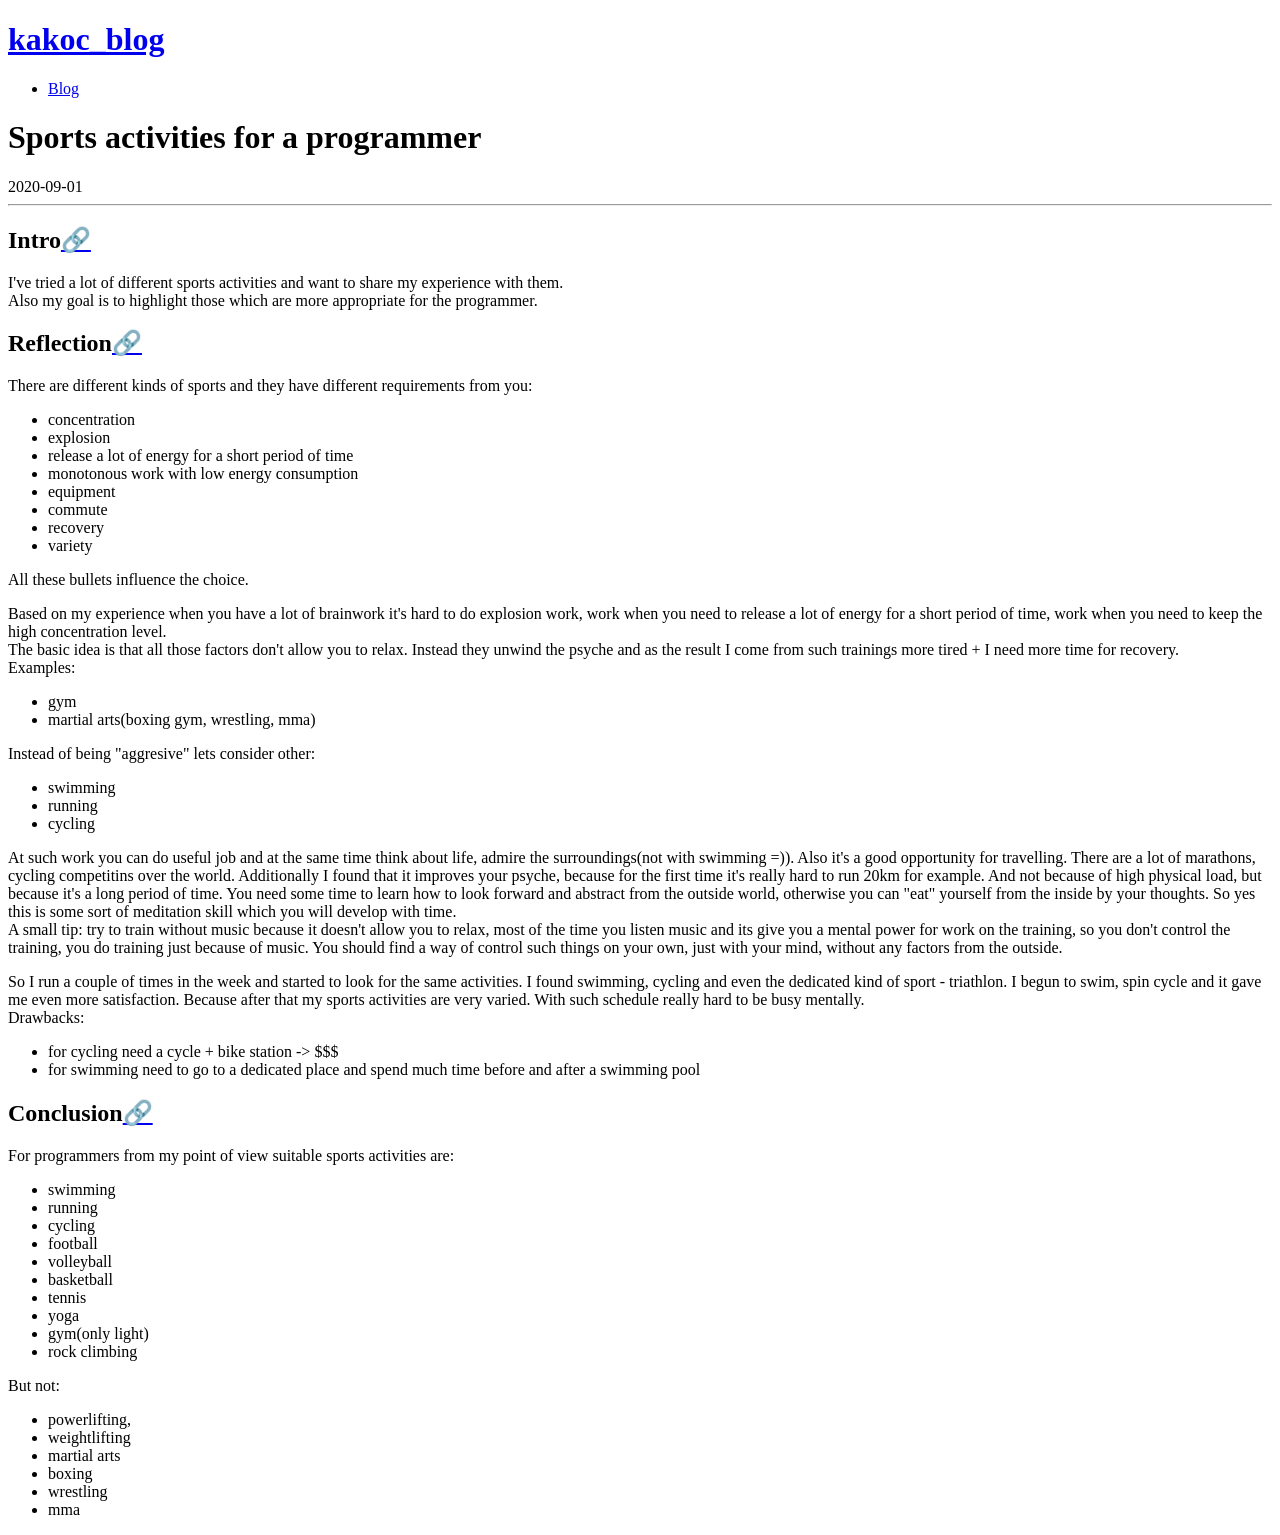
<file: blog/sports-activities/index.html>
<!DOCTYPE html>
<html lang="en-gb">
    <head>
      <meta charset="UTF-8">
      <meta name="apple-mobile-web-app-capable" content="yes">
      <meta name="viewport" content="width=device-width, initial-scale=1">
      <meta name="description" content="
    I&#x27;ve tried many sports activities and want to share a feedback
">
      <meta name="author" content="Konstantin Matsiushonak">
      <title>Konstantin Matsiushonak: a journey into programming</title>
      <link rel="stylesheet" href="https://kakoc.blog/site.css" />
      <link rel="shortcut icon" type="image/png" href="https://kakoc.blog/favicon.ico"/>
      <link href="https://kakoc.blog/rss.xml" rel="feed" type="application/rss+xml" title="Konstantin Matsiushonak: a journey into programming" />
        <!-- <script> -->
        <!--   (function(i,s,o,g,r,a,m){i['GoogleAnalyticsObject']=r;i[r]=i[r]||function(){ -->
        <!--   (i[r].q=i[r].q||[]).push(arguments)},i[r].l=1*new Date();a=s.createElement(o), -->
        <!--   m=s.getElementsByTagName(o)[0];a.async=1;a.src=g;m.parentNode.insertBefore(a,m) -->
        <!--   })(window,document,'script','https://www.google-analytics.com/analytics.js','ga'); -->

        <!--   ga('create', 'UA-43335571-2', 'auto'); -->
        <!--   ga('send', 'pageview'); -->
        <!-- </script> -->
    </head>

    <header id="header">
        <h1 class="logo"><a href="/">kakoc_blog</a></h1>
        <ul>
            <li><a href="/blog/">Blog</a></li>
        </ul>
    </header>

    <div id="content">
        
    <div class="post">
        <div class="post__title">
            <h1>Sports activities for a programmer</h1>
            <div class="post__meta">
                2020-09-01
                
            </div>
            <hr />
        </div>

        <div class="post__body">
            <h2 id="intro">Intro<a class="zola-anchor" href="#intro" aria-label="Anchor link for: intro">🔗</a></h2>
<p>I've tried a lot of different sports activities and want to share my experience with them.<br />
Also my goal is to highlight those which are more appropriate for the programmer.</p>
<h2 id="reflection">Reflection<a class="zola-anchor" href="#reflection" aria-label="Anchor link for: reflection">🔗</a></h2>
<p>There are different kinds of sports and they have different requirements from you: </p>
<ul>
<li>concentration</li>
<li>explosion </li>
<li>release a lot of energy for a short period of time</li>
<li>monotonous work with low energy consumption</li>
<li>equipment</li>
<li>commute</li>
<li>recovery</li>
<li>variety</li>
</ul>
<p>All these bullets influence the choice.</p>
<p>Based on my experience when you have a lot of brainwork it's hard to do explosion work, work when you need to release a lot of energy for a short period of time, work when you need to keep the high concentration level.<br />
The basic idea is that all those factors don't allow you to relax. Instead they unwind the psyche and as the result I come from such trainings more tired + I need more time for recovery.<br />
Examples:</p>
<ul>
<li>gym</li>
<li>martial arts(boxing gym, wrestling, mma)</li>
</ul>
<p>Instead of being &quot;aggresive&quot; lets consider other:</p>
<ul>
<li>swimming</li>
<li>running</li>
<li>cycling</li>
</ul>
<p>At such work you can do useful job and at the same time think about life, admire the surroundings(not with swimming =)). Also it's a good opportunity for travelling. There are a lot of marathons, cycling competitins over the world. Additionally I found that it improves your psyche, because for the first time it's really hard to run 20km for example. And not because of high physical load, but because it's a long period of time. You need some time to learn how to look forward and abstract from the outside world, otherwise you can &quot;eat&quot; yourself from the inside by your thoughts. So yes this is some sort of meditation skill which you will develop with time.<br />
A small tip: try to train without music because it doesn't allow you to relax, most of the time you listen music and its give you a mental power for work on the training, so you don't control the training, you do training just because of music. You should find a way of control such things on your own, just with your mind, without any factors from the outside.</p>
<p>So I run a couple of times in the week and started to look for the same activities. I found swimming, cycling and even the dedicated kind of sport - triathlon. I begun to swim, spin cycle and it gave me even more satisfaction. Because after that my sports activities are very varied. With such schedule really hard to be busy mentally.<br />
Drawbacks: </p>
<ul>
<li>for cycling need a cycle + bike station -&gt; $$$</li>
<li>for swimming need to go to a dedicated place and spend much time before and after a swimming pool</li>
</ul>
<h2 id="conclusion">Conclusion<a class="zola-anchor" href="#conclusion" aria-label="Anchor link for: conclusion">🔗</a></h2>
<p>For programmers from my point of view suitable sports activities are:</p>
<ul>
<li>swimming</li>
<li>running</li>
<li>cycling</li>
<li>football</li>
<li>volleyball</li>
<li>basketball</li>
<li>tennis</li>
<li>yoga</li>
<li>gym(only light)</li>
<li>rock climbing</li>
</ul>
<p>But not: </p>
<ul>
<li>powerlifting, </li>
<li>weightlifting</li>
<li>martial arts</li>
<li>boxing</li>
<li>wrestling</li>
<li>mma</li>
</ul>

        </div>
    </div>

    </div>

  <body>
  </body>
</html>
</file>
